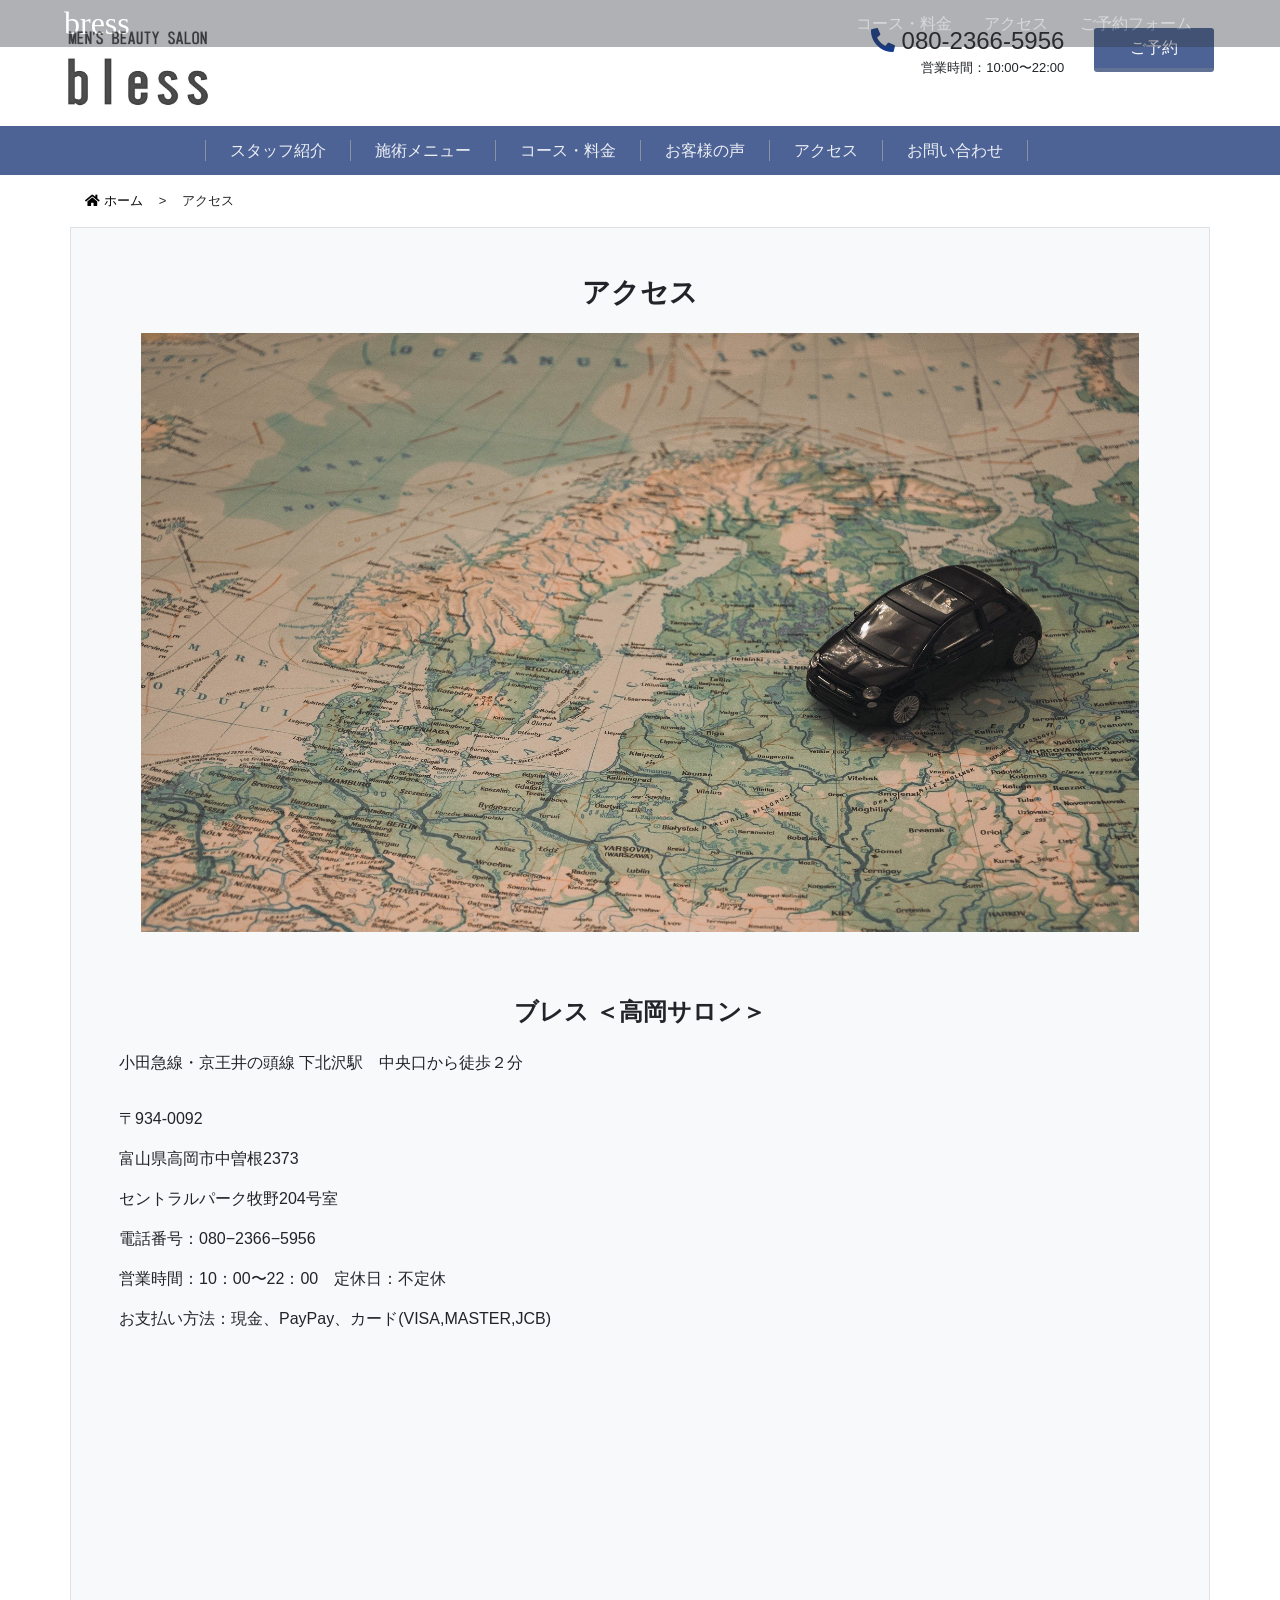
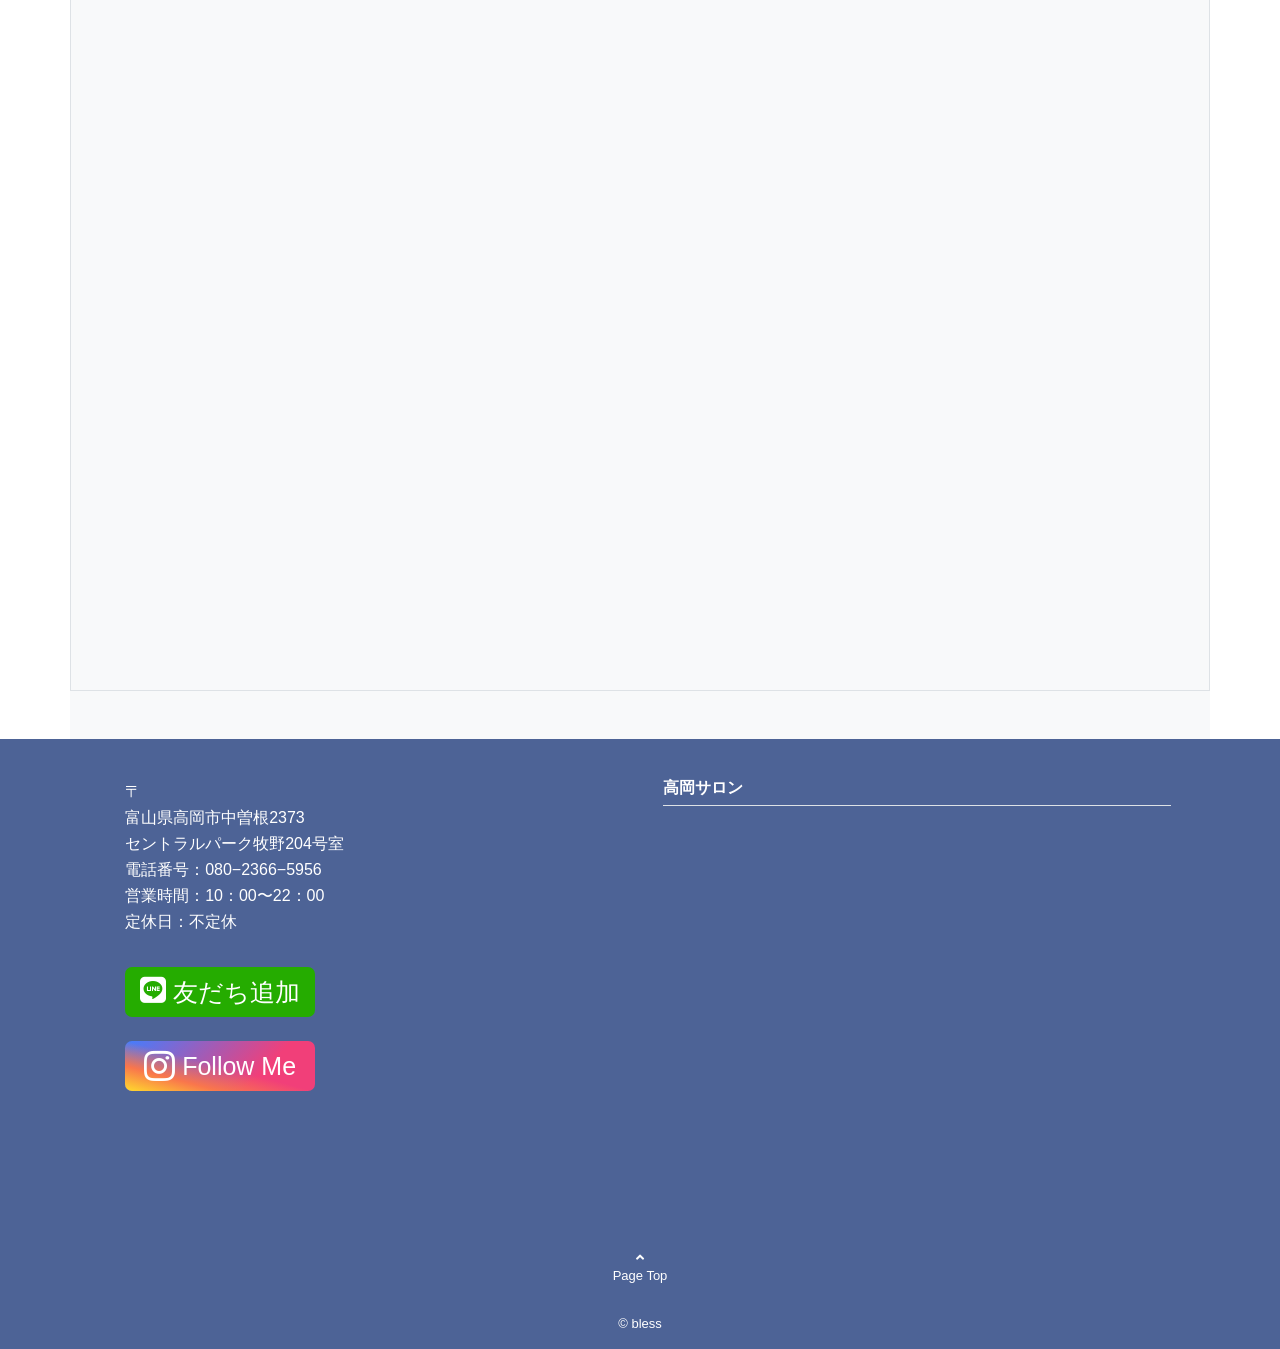
<file: access.html>
<!DOCTYPE html>
<html lang="ja">
<head>
  <meta charset="utf-8">
  <title>メンズ脱毛 - bless(ブレス)</title>
  <link rel="stylesheet" href="https://use.fontawesome.com/releases/v5.1.0/css/all.css" integrity="sha384-lKuwvrZot6UHsBSfcMvOkWwlCMgc0TaWr+30HWe3a4ltaBwTZhyTEggF5tJv8tbt" crossorigin="anonymous">
  <meta name="viewport" content="width=device-width, initial-scale=1, shrink-to-fit=no">
  <link rel="stylesheet" href="index.css">
  <link rel="stylesheet" href="css/bootstrap.min.css">
  <link rel="stylesheet" href="index2.css">
</head>
<body>
<!-- wrap -->
<div id="wrap">

<!-- scroll navbar -->
<div class="navber" id="page-top">
  <nav class="navbar navbar-expand-sm navbar-dark bg-dark my-3-3 mb-3">
    <button class="navbar-toggler menu-btn js__btn" type="button" data-toggle="collapse" data-target="#navbarNav4" aria-controls="navbarNav4" aria-expanded="false" aria-label="Toggle navigation">
        <span class="navbar-toggler-icon"></span>
    </button>
    <!-- bless　ホームボタン -->
    <a style="font-size: xx-large;font-family: cursive;" class="navbar-brand pl-5" href="index.html">bress</a>
    <!-- 選択画面 -->
    <div class="collapse navbar-collapse justify-content-end">
        <ul class="navbar-nav mr-5">
            <li class="nav-item pr-3">
                <a class="nav-link" href="course.html">コース・料金</a>
            </li>
            <li class="nav-item pr-3">
                <a class="nav-link" href="access.html">アクセス</a>
            </li>
            <li class="nav-item pr-3">
                <a class="nav-link" href="reserve.html">ご予約フォーム</a>
            </li>
        </ul>
    </div>
</nav>
</div>

<div class="header pt-4">
  <div class="container-filud">
    <div class="row pl-3">
      <div class="list-header"></div>
      <div class="col-lg-3 col head-icon-list" style="line-height:0.7em;">
        <a href="index.html" class="text-center">
          <img class="img-fluid top-img mx-5" src="bless1.png" alt="">
      </a>
      </div>

      <div class="col text-right py-1 list-header" style="line-height: 0em;">
        <p class="" style="font-size:150%;"><i class="fa fa-phone reverse" style="color: rgb(21, 59, 141);"></i> 080-2366-5956</p>
        <p class="" style="font-size: small;">営業時間：10:00〜22:00</p>
      </div>
      <div class="col-1 py-1 list-header">
        <a href="reserve.html" class="btn-square">ご予約</a>
      </div>
      <div class="col-1 list-header"></div>

      <div class="col icon text-right" style="color:  black;">

        <a href="tel:08023665956" class="tel"><i class="fa fa-phone-square px-2" style="font-size:300%;"></i></a>
        <i class="fa fa-bars px-2 menu-btn js__btn" style="font-size:300%;"></i><!-- 開閉用ボタン -->
      </div>
      <div class="col-1 icon"></div>
    </div>
  </div>
</div>


<!-- モーダルメニュー -->
<div class="container-filud">
  <div class="row">
    <div class="col-6">

<nav class="menu modai-fixed" id="js__nav">
<ul>
    <li><a class="modal-menu" href="staff.html">スタッフ紹介</a></li>
    <li><a class="modal-menu" href="treatment.html">施術メニュー</a></li>
    <li><a class="modal-menu" href="course.html">コース・料金</a></li>
    <li><a class="modal-menu" href="customer.html">お客様の声</a></li>
    <li><a class="modal-menu" href="access.html">アクセス</a></li>
    <li><a class="modal-menu" href="infrom.html">お問い合わせ</a></li>
</ul>
<br><p class="modai-close" style="color: white;cursor: pointer;">CLOSE</p>
</nav>
  </div>
</div>
</div>




<!-- navbar -->
<div class="container-filud">
  <div class="row">
    <div class="col-12 list">
<nav class="navbar navbar-expand-sm navbar-light bg py-1" style="background-color: #4d6396;">
  <button class="navbar-toggler" type="button" data-toggle="collapse" data-target="#navbarNav4" aria-controls="navbarNav4" aria-expanded="false" aria-label="Toggle navigation">
      <span class="navbar-toggler-icon"></span>
  </button>

  <!-- 選択画面 -->
  <div class="collapse navbar-collapse justify-content-center">
      <ul class="navbar-nav mr-5 nav-border">


        <!-- ドロップダウンリスト -->
          <!-- <li class="nav-item　dropdown px-3">
            <a class="nav-link dropdown-toggle" href="#" id="navbarDropdown" role="button" data-toggle="dropdown" aria-haspopup="true" aria-expanded="false">ブレスについて</a>
          <div class="dropdown-menu" aria-labelledby="navbarDropdown">
            <a href="#" class="nav-link dropdown-toggle" id="navbarDropdown" role="button" aria-haspopup="true" aria-expanded="false">
            <a class="dropdown-item" href="#">スタッフ紹介</a>
          </div>-->

        </li>
        <li class="nav-item px-3">
            <a class="nav-link" href="staff.html">スタッフ紹介</a>
        </li>
            </li>
          <li class="nav-item px-3">
              <a class="nav-link" href="treatment.html">施術メニュー</a>
          </li>
          <li class="nav-item px-3">
              <a class="nav-link" href="course.html">コース・料金</a>
          </li>
          <li class="nav-item px-3">
            <a class="nav-link" href="customer.html">お客様の声</a>
        </li>
        <li class="nav-item px-3">
            <a class="nav-link" href="access.html">アクセス</a>
        </li>
        <li class="nav-item px-3">
          <a class="nav-link" href="infrom.html">お問い合わせ</a>
      </li>
      </ul>
  </div>
</nav>

</div>
</div>
</div>



<!-- カルーセル -->
<!-- <div id="carouselExampleControls" class="carousel slide carousel-fade carousel-text" data-ride="carousel" data-interval="3000" data-pause="hover"> 
  <div class="carousel-inner">
    <div class="carousel-item active">
      <img src="header.jpg" class="d-block w-100" height="500"　alt="">
    </div>
    <div class="carousel-item">
      <img src="img-eye-skincare.jpg" class="d-block w-100" height="500"　alt="">
    </div>
    <div class="carousel-item">
      <img src="img-eye-lymp.jpg" class="d-block w-100" height="500" alt="">
    </div>
  </div>
  <a class="carousel-control-prev" href="#carouselExampleControls" role="button" data-slide="prev">
    <span class="carousel-control-prev-icon" aria-hidden="true"></span>
    <span class="sr-only">Previous</span>
  </a>
  <a class="carousel-control-next" href="#carouselExampleControls" role="button" data-slide="next">
    <span class="carousel-control-next-icon" aria-hidden="true"></span>
    <span class="sr-only">Next</span>
  </a>
</div>-->


  <!-- loop autoplay muted -->




<!-- ホーム＞ -->
<div class="container">
  <div class="row">
    <div class="col-12 d-flex pt-3" style="font-size: small;">
      <a href="index.html"><i class="fa fa-home"></i> ホーム</a><p class="pl-3">></p><p class="pl-3">アクセス</p>
    </div>
  </div>
</div>




<!-- アクセスフォーム -->
<div class="container pb-5 bg-light">
    <div class="row border">
      <div class="col-12">
  
      </div>
  <div class="col-12 pt-5 pb-3">
    <h3 class="text-center yugo">アクセス</h3>
  </div>
  
  <div class="col-12 text-center">
    <img class="img" width="90%" height="90%" src="holidays-1283014_1920.jpg">
  </div>
  
  <div class="col-12 text-center">
      <h4 class="yugo">ブレス ＜高岡サロン＞</h4>
  </div>

  <div class="col-12 pl-5 py-3">
      <p>小田急線・京王井の頭線 下北沢駅　中央口から徒歩２分</p>
  </div>
  <div class="col-12 pl-5">
    <p>〒934-0092</p>
    <p>富山県高岡市中曽根2373</p>
    <p>セントラルパーク牧野204号室</p>
    <p>電話番号：080−2366−5956</p>
    <p>営業時間：10：00〜22：00　定休日：不定休</p>
    <p>お支払い方法：現金、PayPay、カード(VISA,MASTER,JCB)</p>
  </div>
  

        <!-- google map -->
        <div class="col-lg col-md-10 google-map my-5">
            <div class="embed-responsive embed-responsive-4by3 h-lg-75 mt-3">
                <iframe src="https://www.google.com/maps/embed?pb=!1m18!1m12!1m3!1d3196.0306579892376!2d137.0755331147282!3d36.76983197710927!2m3!1f0!2f0!3f0!3m2!1i1024!2i768!4f13.1!3m3!1m2!1s0x5ff79d538ed88915%3A0x724ea4890c41c5b6!2z44K744Oz44OI44Op44Or44OR44O844Kv54mn6YeO!5e0!3m2!1sja!2sjp!4v1610475948644!5m2!1sja!2sjp" width="600" height="450" frameborder="0" style="border:0;" allowfullscreen="" aria-hidden="false" tabindex="0"></iframe>

            </div>
        </div>
  </div>




  </div>




<!-- footer -->
<div class="container-filud h-100" style="background-color: #4d6396;color: white;color: white;">
  <div class="row pt-5">
    <div class="col-1 hidden-md"></div>
    <div class="col-lg col-md-11 ml-3" style="line-height: 10px;">
      <p>〒</p>
      <p>富山県高岡市中曽根2373</p>
      <p>セントラルパーク牧野204号室</p>
      <p>電話番号：080−2366−5956</p>
      <p>営業時間：10：00〜22：00</p>
      <p>定休日：不定休</p>

      <!-- Line insta -->
      <a href="https://line.me/ti/p/muXA9NWz7R" class="btn-social-long-line my-4">
        <i class="fab fa-line"></i> <span>友だち追加</span>
      </a>

      <br><a href="https://www.instagram.com/=badge" class="btn-social-long-insta">
        <i class="fab fa-instagram"></i> <span>Follow Me</span>
      </a>

    </div>
    <!-- google map -->
    <div class="col-lg col-md-10 google-map">
      <div class="border-bottom"><p style="font-weight: bold;line-height: 10%;">高岡サロン</p></div>
      <div class="embed-responsive embed-responsive-4by3 h-lg-75 mt-3">
        <iframe src="https://www.google.com/maps/embed?pb=!1m18!1m12!1m3!1d3196.0306579892376!2d137.0755331147282!3d36.76983197710927!2m3!1f0!2f0!3f0!3m2!1i1024!2i768!4f13.1!3m3!1m2!1s0x5ff79d538ed88915%3A0x724ea4890c41c5b6!2z44K744Oz44OI44Op44Or44OR44O844Kv54mn6YeO!5e0!3m2!1sja!2sjp!4v1610475948644!5m2!1sja!2sjp" width="600" height="450" frameborder="0" style="border:0;" allowfullscreen="" aria-hidden="false" tabindex="0"></iframe>

        <!-- ここに iframe 要素を挿入 -->
      </div>

    </div>
    <div class="col-1"></div>
  </div>

  <div class="row">
    <div class="col text-center pt-5" style="font-size: small;line-height: 100%;">
      <a href="#" style="color: white;">
      <i class="fas fa-angle-up" style="vertical-align:super;"></i>
      <p>Page Top</p>
    </a>
    </div>
  </div>

  <div class="row">
    <div class="col text-center mt-3" style="font-size: small;">
      <a href="index.html" style="color: white;">
      <p>© bless</p>
      </a>
    </div>
  </div>

</div>

<!-- wrap -->
</div>

<script type="text/javascript" src="js/jquery-3.5.1.min.js"></script>
<script type="text/javascript" src="js/bootstrap.bundle.min.js"></script>
<script type="text/javascript" src="index.js"></script>

</body>
</html>
</file>
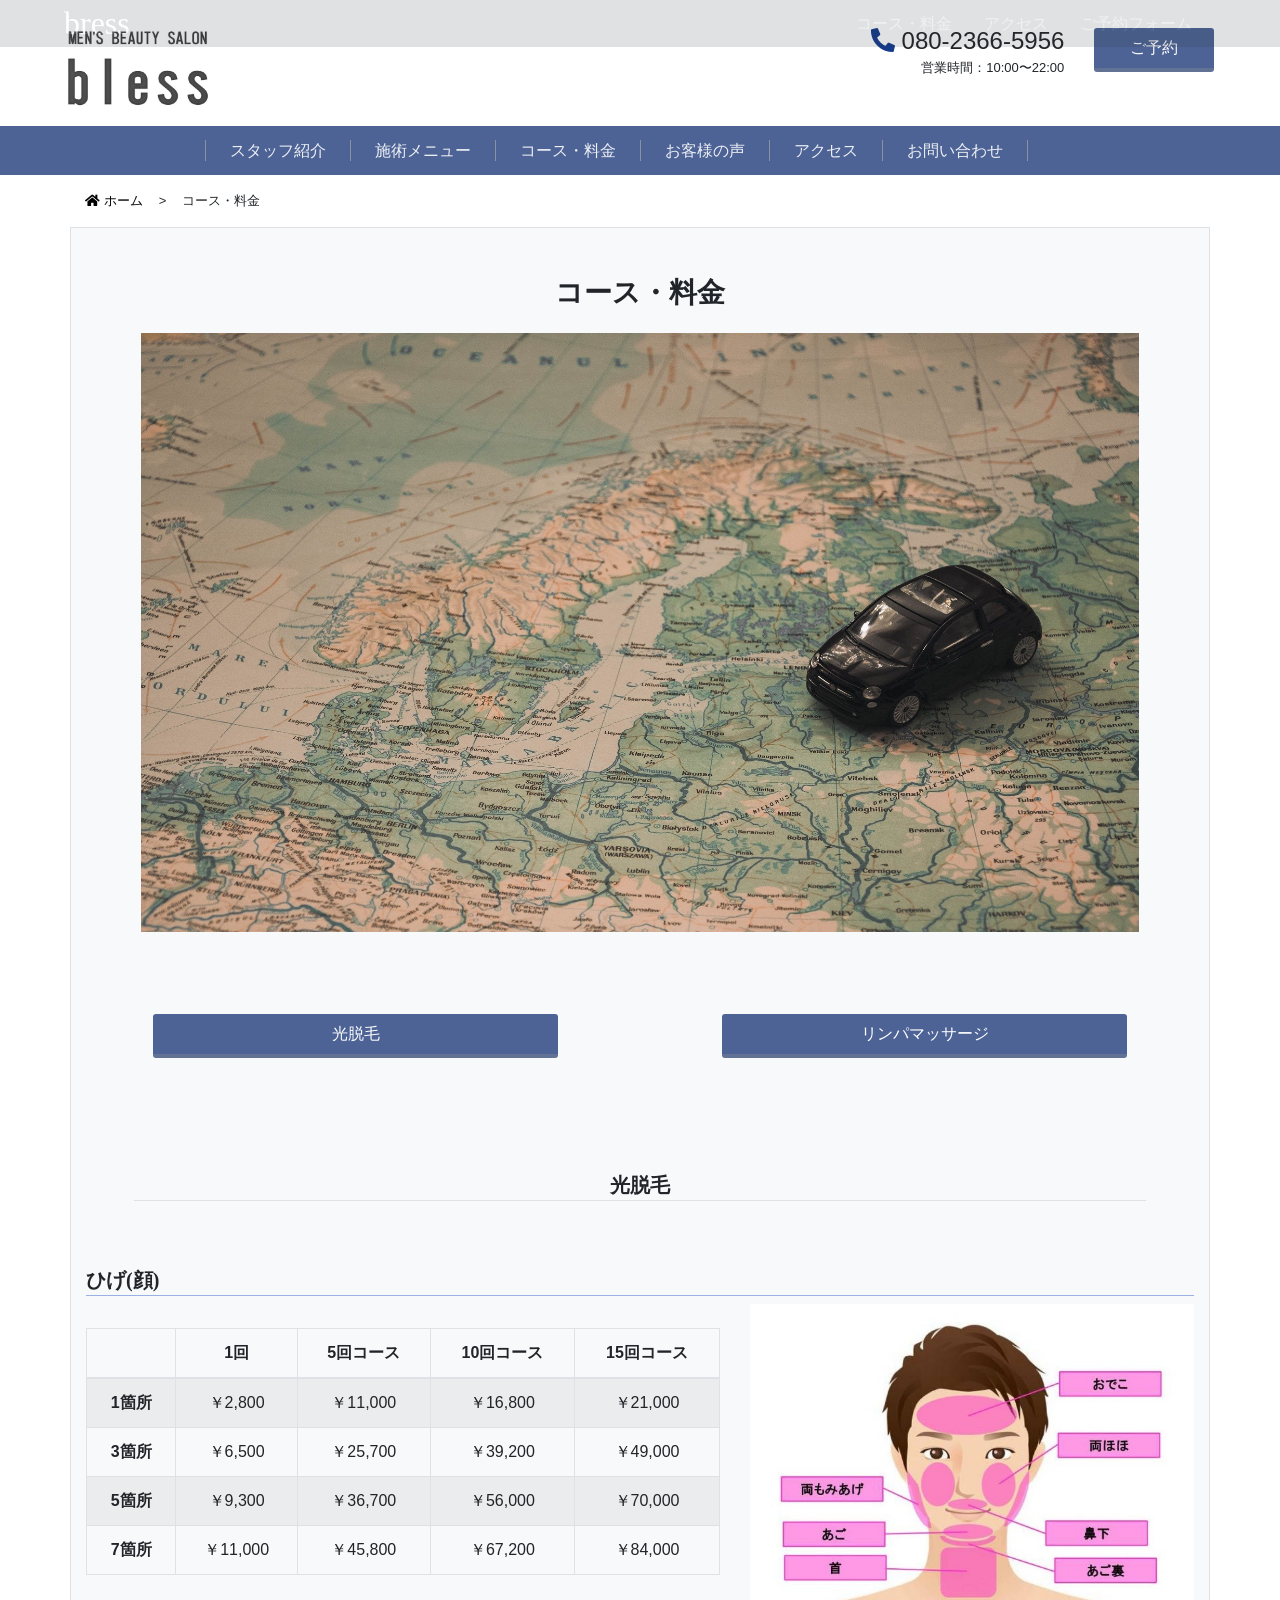
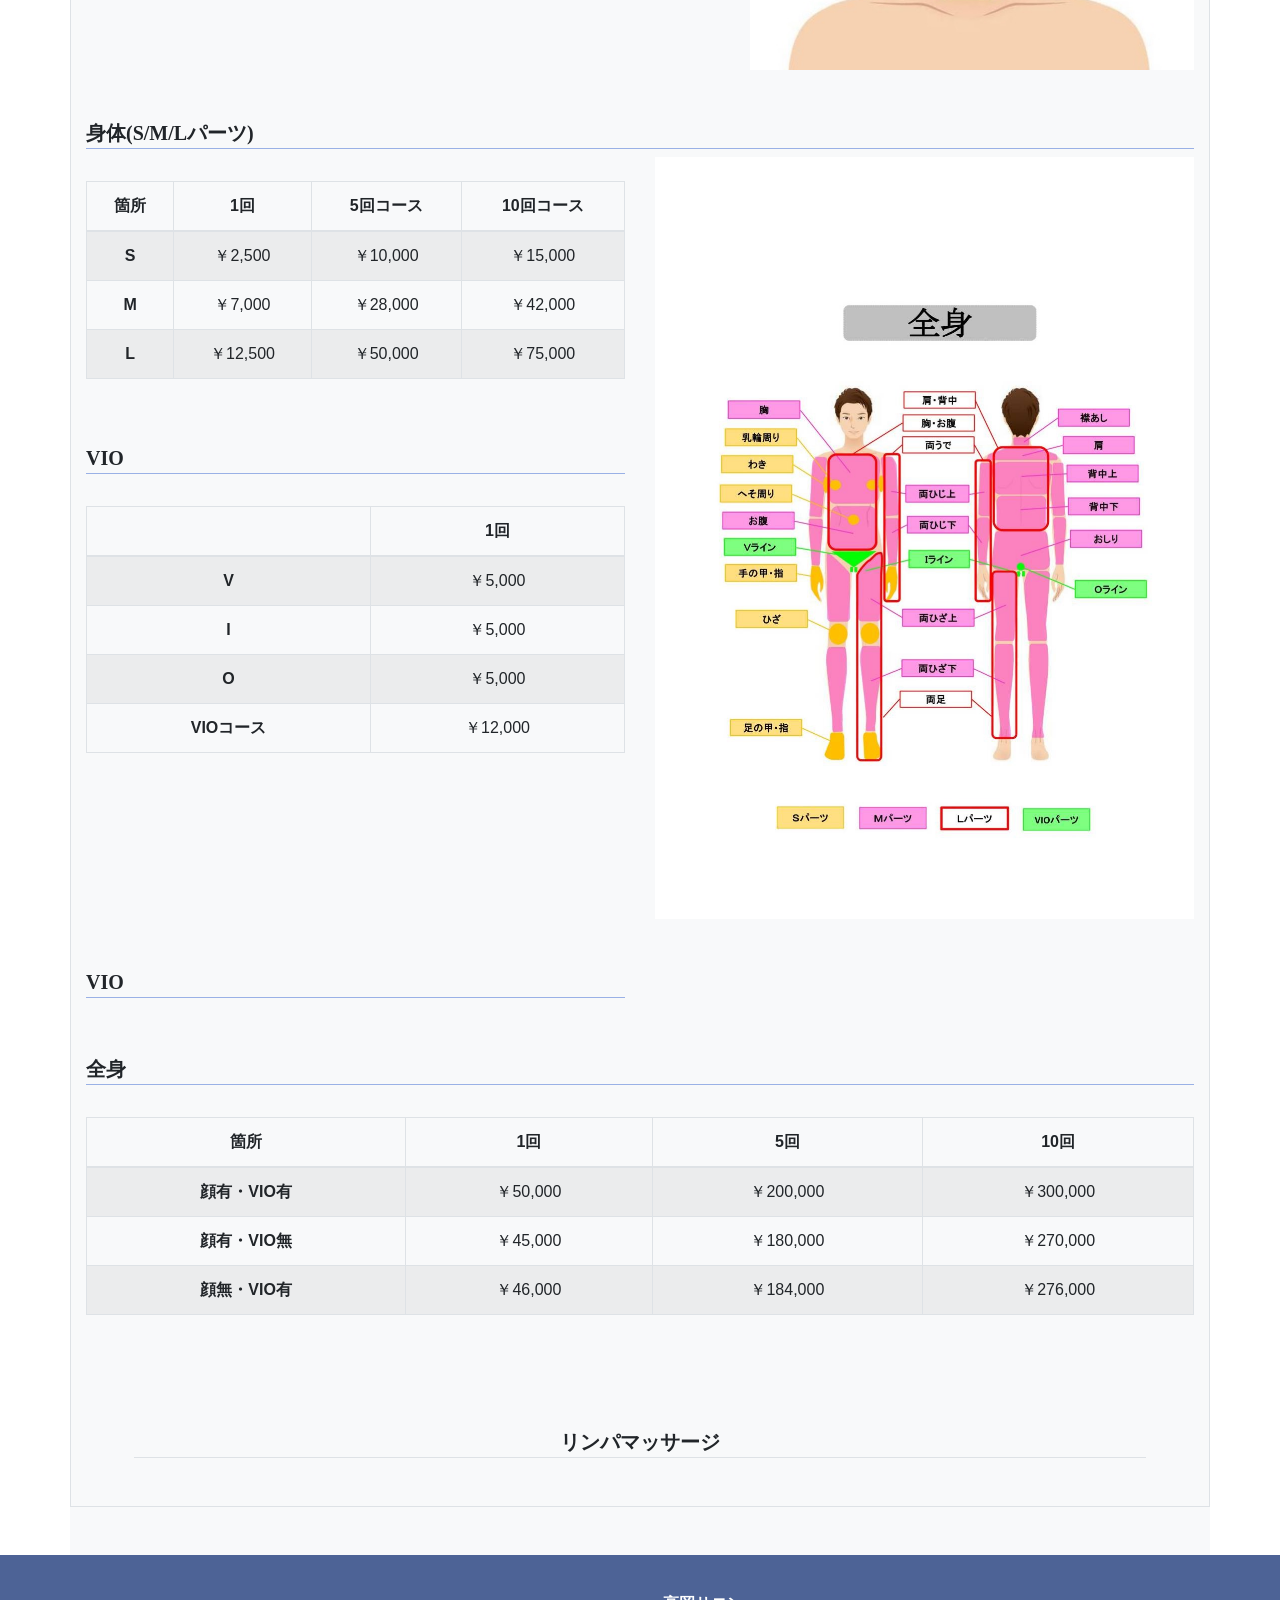
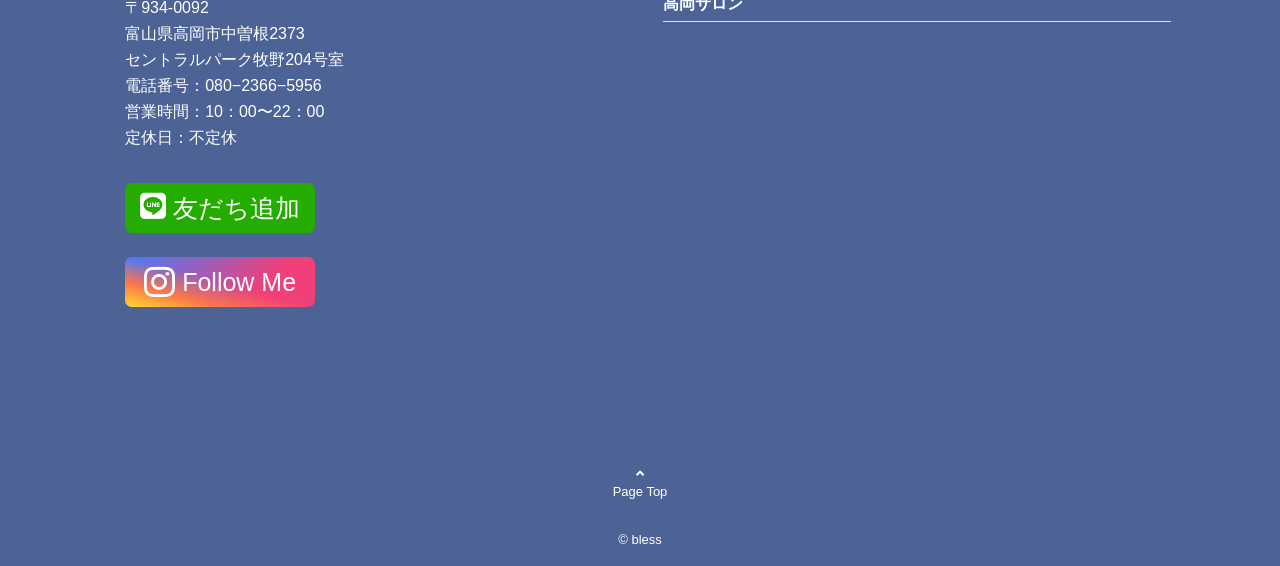
<file: course.html>
<!DOCTYPE html>
<html lang="ja">
<head>
  <meta charset="utf-8">
  <title>メンズ脱毛 - bless(ブレス)</title>
  <link rel="stylesheet" href="https://use.fontawesome.com/releases/v5.1.0/css/all.css" integrity="sha384-lKuwvrZot6UHsBSfcMvOkWwlCMgc0TaWr+30HWe3a4ltaBwTZhyTEggF5tJv8tbt" crossorigin="anonymous">
  <meta name="viewport" content="width=device-width, initial-scale=1, shrink-to-fit=no">
  <link rel="stylesheet" href="index.css">
  <link rel="stylesheet" href="css/bootstrap.min.css">
  <link rel="stylesheet" href="index2.css">
</head>
<body>
<!-- wrap -->
<div id="wrap">

<!-- scroll navbar -->
<div class="navber" id="page-top">
  <nav class="navbar navbar-expand-sm navbar-dark bg-dark my-3-3 mb-3">
    <button class="navbar-toggler menu-btn js__btn" type="button" data-toggle="collapse" data-target="#navbarNav4" aria-controls="navbarNav4" aria-expanded="false" aria-label="Toggle navigation">
        <span class="navbar-toggler-icon"></span>
    </button>
    <!-- bless　ホームボタン -->
    <a style="font-size: xx-large;font-family: cursive;" class="navbar-brand pl-5" href="index.html">bress</a>
    <!-- 選択画面 -->
    <div class="collapse navbar-collapse justify-content-end">
        <ul class="navbar-nav mr-5">
            <li class="nav-item pr-3">
                <a class="nav-link" href="course.html">コース・料金</a>
            </li>
            <li class="nav-item pr-3">
                <a class="nav-link" href="access.html">アクセス</a>
            </li>
            <li class="nav-item pr-3">
                <a class="nav-link" href="reserve.html">ご予約フォーム</a>
            </li>
        </ul>
    </div>
</nav>
</div>

<div class="header pt-4">
  <div class="container-filud">
    <div class="row pl-3">
      <div class="list-header"></div>
      <div class="col-lg-3 col head-icon-list" style="line-height:0.7em;">
        <a href="index.html" class="text-center">
          <img class="img-fluid top-img mx-5" src="bless1.png" alt="">
      </a>
      </div>

      <div class="col text-right py-1 list-header" style="line-height: 0em;">
        <p class="" style="font-size:150%;"><i class="fa fa-phone reverse" style="color: rgb(21, 59, 141);"></i> 080-2366-5956</p>
        <p class="" style="font-size: small;">営業時間：10:00〜22:00</p>
      </div>
      <div class="col-1 py-1 list-header">
        <a href="reserve.html" class="btn-square">ご予約</a>
      </div>
      <div class="col-1 list-header"></div>

      <div class="col icon text-right" style="color:  black;">

        <a href="tel:08023665956" class="tel"><i class="fa fa-phone-square px-2" style="font-size:300%;"></i></a>
        <i class="fa fa-bars px-2 menu-btn js__btn" style="font-size:300%;"></i><!-- 開閉用ボタン -->
      </div>
      <div class="col-1 icon"></div>
    </div>
  </div>
</div>


<!-- モーダルメニュー -->
<div class="container-filud">
  <div class="row">
    <div class="col-6">

<nav class="menu modai-fixed" id="js__nav">
<ul>
    <li><a class="modal-menu" href="staff.html">スタッフ紹介</a></li>
    <li><a class="modal-menu" href="treatment.html">施術メニュー</a></li>
    <li><a class="modal-menu" href="course.html">コース・料金</a></li>
    <li><a class="modal-menu" href="customer.html">お客様の声</a></li>
    <li><a class="modal-menu" href="access.html">アクセス</a></li>
    <li><a class="modal-menu" href="infrom.html">お問い合わせ</a></li>
</ul>
<br><p class="modai-close" style="color: white;cursor: pointer;">CLOSE</p>
</nav>
  </div>
</div>
</div>




<!-- navbar -->
<div class="container-filud">
  <div class="row">
    <div class="col-12 list">
<nav class="navbar navbar-expand-sm navbar-light bg py-1" style="background-color: #4d6396;">
  <button class="navbar-toggler" type="button" data-toggle="collapse" data-target="#navbarNav4" aria-controls="navbarNav4" aria-expanded="false" aria-label="Toggle navigation">
      <span class="navbar-toggler-icon"></span>
  </button>

  <!-- 選択画面 -->
  <div class="collapse navbar-collapse justify-content-center">
      <ul class="navbar-nav mr-5 nav-border">


        <!-- ドロップダウンリスト -->
          <!-- <li class="nav-item　dropdown px-3">
            <a class="nav-link dropdown-toggle" href="#" id="navbarDropdown" role="button" data-toggle="dropdown" aria-haspopup="true" aria-expanded="false">ブレスについて</a>
          <div class="dropdown-menu" aria-labelledby="navbarDropdown">
            <a href="#" class="nav-link dropdown-toggle" id="navbarDropdown" role="button" aria-haspopup="true" aria-expanded="false">
            <a class="dropdown-item" href="#">スタッフ紹介</a>
          </div>-->

        </li>
        <li class="nav-item px-3">
            <a class="nav-link" href="staff.html">スタッフ紹介</a>
        </li>
            </li>
          <li class="nav-item px-3">
              <a class="nav-link" href="treatment.html">施術メニュー</a>
          </li>
          <li class="nav-item px-3">
              <a class="nav-link" href="course.html">コース・料金</a>
          </li>
          <li class="nav-item px-3">
            <a class="nav-link" href="customer.html">お客様の声</a>
        </li>
        <li class="nav-item px-3">
            <a class="nav-link" href="access.html">アクセス</a>
        </li>
        <li class="nav-item px-3">
          <a class="nav-link" href="infrom.html">お問い合わせ</a>
      </li>
      </ul>
  </div>
</nav>

</div>
</div>
</div>



<!-- カルーセル -->
<!-- <div id="carouselExampleControls" class="carousel slide carousel-fade carousel-text" data-ride="carousel" data-interval="3000" data-pause="hover"> 
  <div class="carousel-inner">
    <div class="carousel-item active">
      <img src="header.jpg" class="d-block w-100" height="500"　alt="">
    </div>
    <div class="carousel-item">
      <img src="img-eye-skincare.jpg" class="d-block w-100" height="500"　alt="">
    </div>
    <div class="carousel-item">
      <img src="img-eye-lymp.jpg" class="d-block w-100" height="500" alt="">
    </div>
  </div>
  <a class="carousel-control-prev" href="#carouselExampleControls" role="button" data-slide="prev">
    <span class="carousel-control-prev-icon" aria-hidden="true"></span>
    <span class="sr-only">Previous</span>
  </a>
  <a class="carousel-control-next" href="#carouselExampleControls" role="button" data-slide="next">
    <span class="carousel-control-next-icon" aria-hidden="true"></span>
    <span class="sr-only">Next</span>
  </a>
</div>-->


  <!-- loop autoplay muted -->





<!-- ホーム＞ -->
<div class="container">
  <div class="row">
    <div class="col-12 d-flex pt-3" style="font-size: small;">
      <a href="index.html"><i class="fa fa-home"></i> ホーム</a><p class="pl-3">></p><p class="pl-3">コース・料金</p>
    </div>
  </div>
</div>




<!-- コース・料金フォーム -->
<div class="container pb-5 bg-light">
  <div class="row border">

    <div class="col-12 pt-5 pb-3">
      <h3 class="text-center yugo">コース・料金</h3>
    </div>

    <div class="col-12 text-center">
      <img class="img" width="90%" height="90%" src="holidays-1283014_1920.jpg">
    </div>

    <div class="col-md-6 col-sm-12 text-center my-3">
      <a href="#datumou-course" class="btn-square w-75">光脱毛</a>
    </div>

    <div class="col-md col-sm-12 text-center my-3">
      <a href="#lymp-course" class="btn-square w-75">リンパマッサージ</a>
    </div>

    <div class="col-12 text-center pt-5 mt-5" id="datumou-course">
      <h5 class="yugo line-height border-bottom mx-5 mb-5">光脱毛</h5>
    </div>

    <div class="col-12 pt-3">
      <h5 class="yugo line-height" style="border-bottom:solid 1px;border-color: #9ab1e6 ;">ひげ(顔)</h5>
    </div>


    <div class="col-12 col-lg-7 text-center table-responsive">　<!-- table-responsive tableを横スクロールさせる -->
      <table class="table table-bordered table-striped table-condensed">
        <thead>
            <tr>
                <th></th>
                <th>1回</th>
                <th>5回コース</th>
                <th>10回コース</th>
                <th>15回コース</th>
            </tr>
        </thead>
        <tbody>
            <tr>
                <th>1箇所</th>
                <td>￥2,800</td>
                <td>￥11,000</td>
                <td>￥16,800</td>
                <td>￥21,000</td>
            </tr>
            <tr>
              <th>3箇所</th>
              <td>￥6,500</td>
              <td>￥25,700</td>
              <td>￥39,200</td>
              <td>￥49,000</td>
            </tr>
            <tr>
              <th>5箇所</th>
              <td>￥9,300</td>
              <td>￥36,700</td>
              <td>￥56,000</td>
              <td>￥70,000</td>
          </tr>
          <tr>
            <th>7箇所</th>
            <td>￥11,000</td>
            <td>￥45,800</td>
            <td>￥67,200</td>
            <td>￥84,000</td>
          </tr>
        </tbody>
    </table>
    </div>
    
    <div class="col-lg-5">
      <img class="img-fluid d-block mx-auto hige_img" src="hige.jpg" alt="">
    </div>


    <!-- 全身写真イメージ　PCサイズ用 -->
    <div class="col-12 pt-5">
      <h5 class="yugo line-height" style="border-bottom:solid 1px;border-color: #9ab1e6 ;">身体(S/M/Lパーツ)</h5>
    </div>


    <div class="col-lg-6 col-12 text-center table-responsive">　<!-- table-responsive tableを横スクロールさせる -->
      <table class="table table-bordered table-striped table-condensed">
        <thead>
            <tr>
                <th>箇所</th>
                <th>1回</th>
                <th>5回コース</th>
                <th>10回コース</th>
            </tr>
        </thead>
        <tbody>
            <tr>
                <th>S</th>
                <td>￥2,500</td>
                <td>￥10,000</td>
                <td>￥15,000</td>
            </tr>
            <tr>
              <th>M</th>
              <td>￥7,000</td>
              <td>￥28,000</td>
              <td>￥42,000</td>
            </tr>
            <tr>
              <th>L</th>
              <td>￥12,500</td>
              <td>￥50,000</td>
              <td>￥75,000</td>
          </tr>
        </tbody>
    </table>



    <div class="text-left pt-5 all-img">
      <h5 class="yugo line-height" style="border-bottom:solid 1px;border-color: #9ab1e6 ;">VIO</h5>
    </div>


    <div class="text-center all-img">　<!-- table-responsive tableを横スクロールさせる -->
      <table class="table table-bordered table-striped table-condensed">
        <thead>
            <tr>
                <th></th>
                <th>1回</th>
            </tr>
        </thead>
        <tbody>
            <tr>
                <th>V</th>
                <td>￥5,000</td>
            </tr>
            <tr>
              <th>I</th>
              <td>￥5,000</td>
            </tr>
            <tr>
              <th>O</th>
              <td>￥5,000</td>
          </tr>
          <tr>
            <th>VIOコース</th>
            <td>￥12,000</td>
        </tr>
        </tbody>
    </table>
    </div>
  </div>

    <div class="col-lg-6 all-img">
      <img class="img-fluid text-center" src="all.jpg" width="100%" alt="">
    </div>




    <div class="col-12 col-lg-6 pt-5 vio-img table-responsive">
      <h5 class="yugo line-height" style="border-bottom:solid 1px;border-color: #9ab1e6 ;">VIO</h5>
    </div>


    <div class="col-sm-5 col-md-7 col-12 vio-img text-center">　<!-- table-responsive tableを横スクロールさせる -->
      <table class="table table-bordered table-striped table-condensed">
        <thead>
            <tr>
                <th></th>
                <th>1回</th>
            </tr>
        </thead>
        <tbody>
            <tr>
                <th>V</th>
                <td>￥5,000</td>
            </tr>
            <tr>
              <th>I</th>
              <td>￥5,000</td>
            </tr>
            <tr>
              <th>O</th>
              <td>￥5,000</td>
          </tr>
          <tr>
            <th>VIOコース</th>
            <td>￥12,000</td>
        </tr>
        </tbody>
    </table>
    </div>

    <div class="col vio-img">
      <img class="img-fluid text-center" src="all.jpg" width="100%" alt="">
    </div>

<!-- ↑全身写真イメージ　PCサイズ用 -->



    <div class="col-12 pt-5">
      <h5 class="yugo line-height" style="border-bottom:solid 1px;border-color: #9ab1e6 ;">全身</h5>
    </div>

    <div class="col text-center table-responsive">　<!-- table-responsive tableを横スクロールさせる -->
      <table class="table table-bordered table-striped table-condensed">
        <thead>
            <tr>
                <th>箇所</th>
                <th>1回</th>
                <th>5回</th>
                <th>10回</th>
            </tr>
        </thead>
        <tbody>
            <tr>
                <th>顔有・VIO有</th>
                <td>￥50,000</td>
                <td>￥200,000</td>
                <td>￥300,000</td>
            </tr>
            <tr>
              <th>顔有・VIO無</th>
              <td>￥45,000</td>
              <td>￥180,000</td>
              <td>￥270,000</td>
            </tr>
            <tr>
              <th>顔無・VIO有</th>
              <td>￥46,000</td>
              <td>￥184,000</td>
              <td>￥276,000</td>
          </tr>
        </tbody>
    </table>
    </div>


    <div class="col-12 text-center pt-5 mt-5" id="lymp-course">
      <h5 class="yugo line-height border-bottom mx-5 mb-5">リンパマッサージ</h5>
    </div>








  </div>
</div>




<!-- footer -->
<div class="container-filud h-100" style="background-color: #4d6396;color: white;color: white;">
  <div class="row pt-5">
    <div class="col-1 hidden-md"></div>
    <div class="col-lg col-md-11 ml-3" style="line-height: 10px;">
      <p>〒934-0092</p>
      <p>富山県高岡市中曽根2373</p>
      <p>セントラルパーク牧野204号室</p>
      <p>電話番号：080−2366−5956</p>
      <p>営業時間：10：00〜22：00</p>
      <p>定休日：不定休</p>

      <!-- Line insta -->
      <a href="https://line.me/ti/p/muXA9NWz7R" class="btn-social-long-line my-4">
        <i class="fab fa-line"></i> <span>友だち追加</span>
      </a>

      <br><a href="https://www.instagram.com/bless_2020.11.17?ref=badge" class="btn-social-long-insta">
        <i class="fab fa-instagram"></i> <span>Follow Me</span>
      </a>

    </div>
    <!-- google map -->
    <div class="col-lg col-md-10 google-map">
      <div class="border-bottom"><p style="font-weight: bold;line-height: 10%;">高岡サロン</p></div>
      <div class="embed-responsive embed-responsive-4by3 h-lg-75 mt-3">
        <iframe src="https://www.google.com/maps/embed?pb=!1m18!1m12!1m3!1d3196.0306579892376!2d137.0755331147282!3d36.76983197710927!2m3!1f0!2f0!3f0!3m2!1i1024!2i768!4f13.1!3m3!1m2!1s0x5ff79d538ed88915%3A0x724ea4890c41c5b6!2z44K744Oz44OI44Op44Or44OR44O844Kv54mn6YeO!5e0!3m2!1sja!2sjp!4v1610475948644!5m2!1sja!2sjp" width="600" height="450" frameborder="0" style="border:0;" allowfullscreen="" aria-hidden="false" tabindex="0"></iframe>

        <!-- ここに iframe 要素を挿入 -->
      </div>

    </div>
    <div class="col-1"></div>
  </div>

  <div class="row">
    <div class="col text-center pt-5" style="font-size: small;line-height: 100%;">
      <a href="#" style="color: white;">
      <i class="fas fa-angle-up" style="vertical-align:super;"></i>
      <p>Page Top</p>
    </a>
    </div>
  </div>

  <div class="row">
    <div class="col text-center mt-3" style="font-size: small;">
      <a href="index.html" style="color: white;">
      <p>© bless</p>
      </a>
    </div>
  </div>

</div>

<!-- wrap -->
</div>

<script type="text/javascript" src="js/jquery-3.5.1.min.js"></script>
<script type="text/javascript" src="js/bootstrap.bundle.min.js"></script>
<script type="text/javascript" src="index.js"></script>

</body>
</html>
</file>
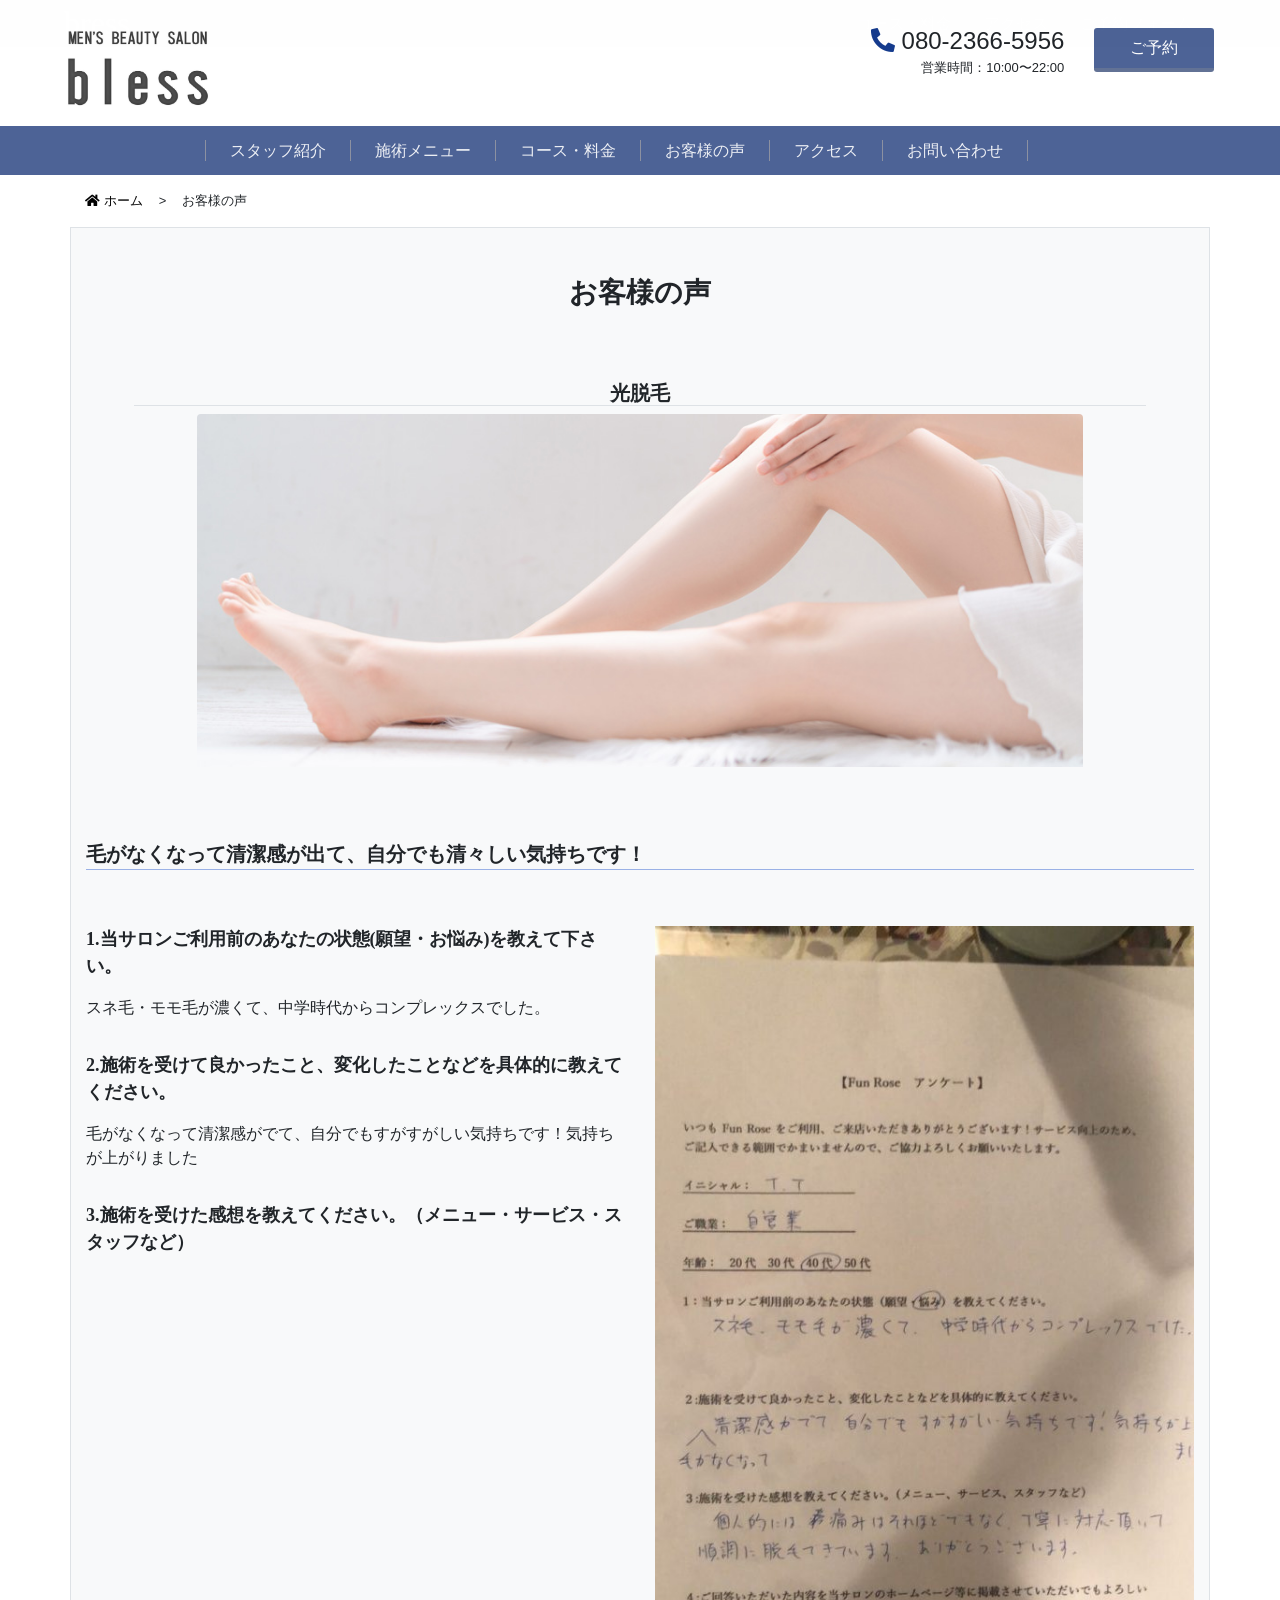
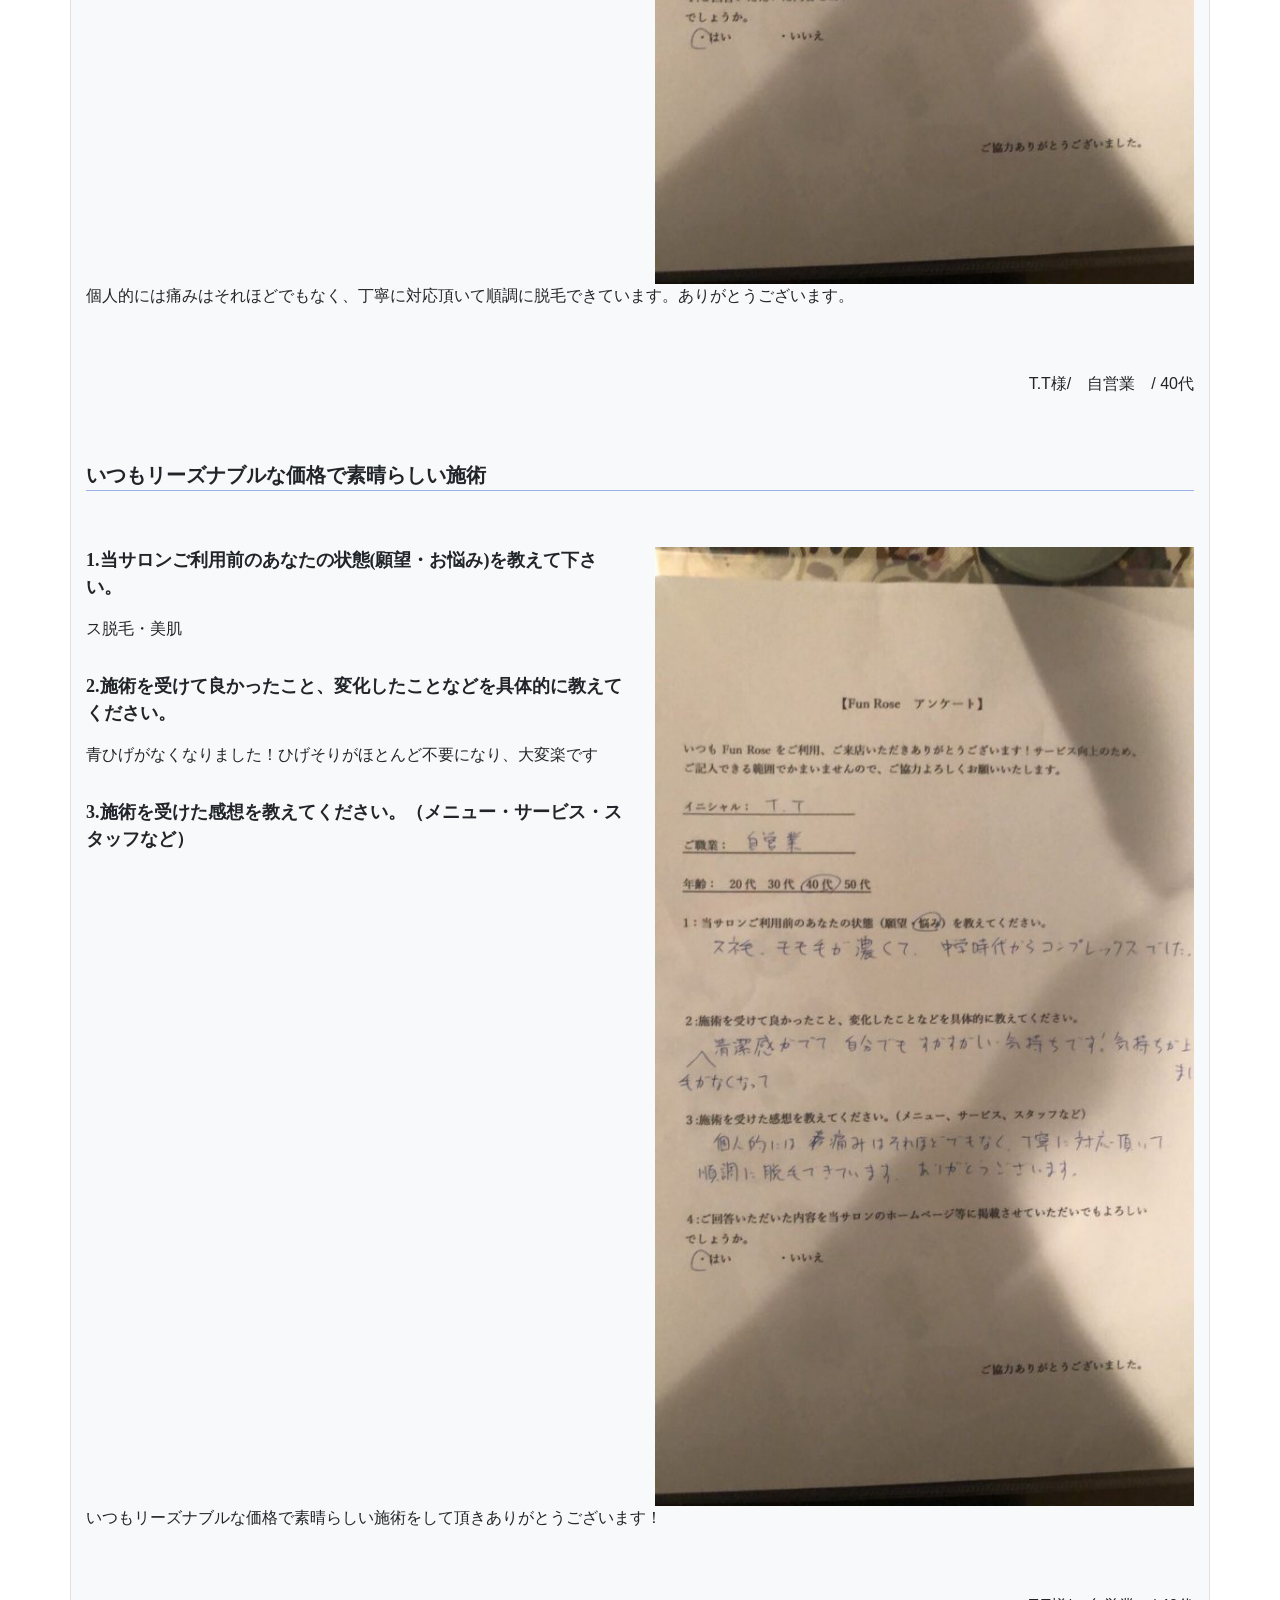
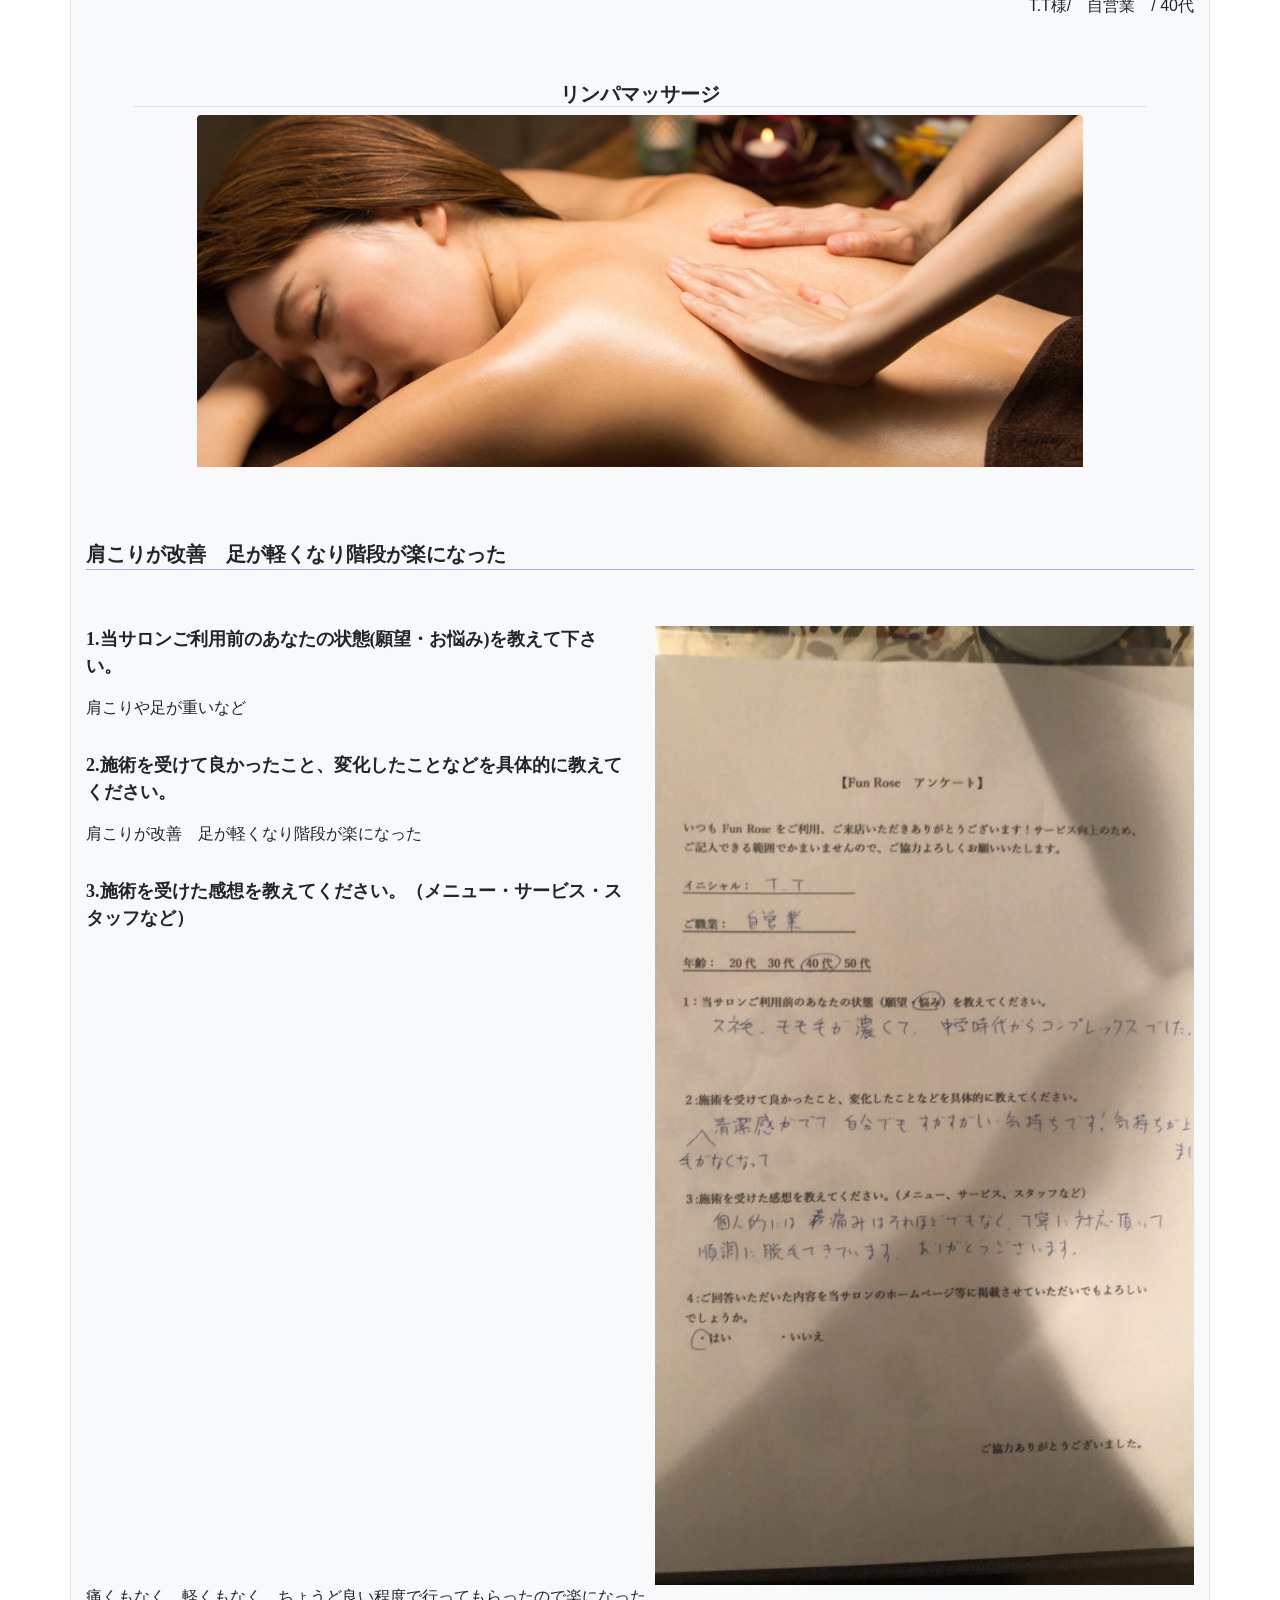
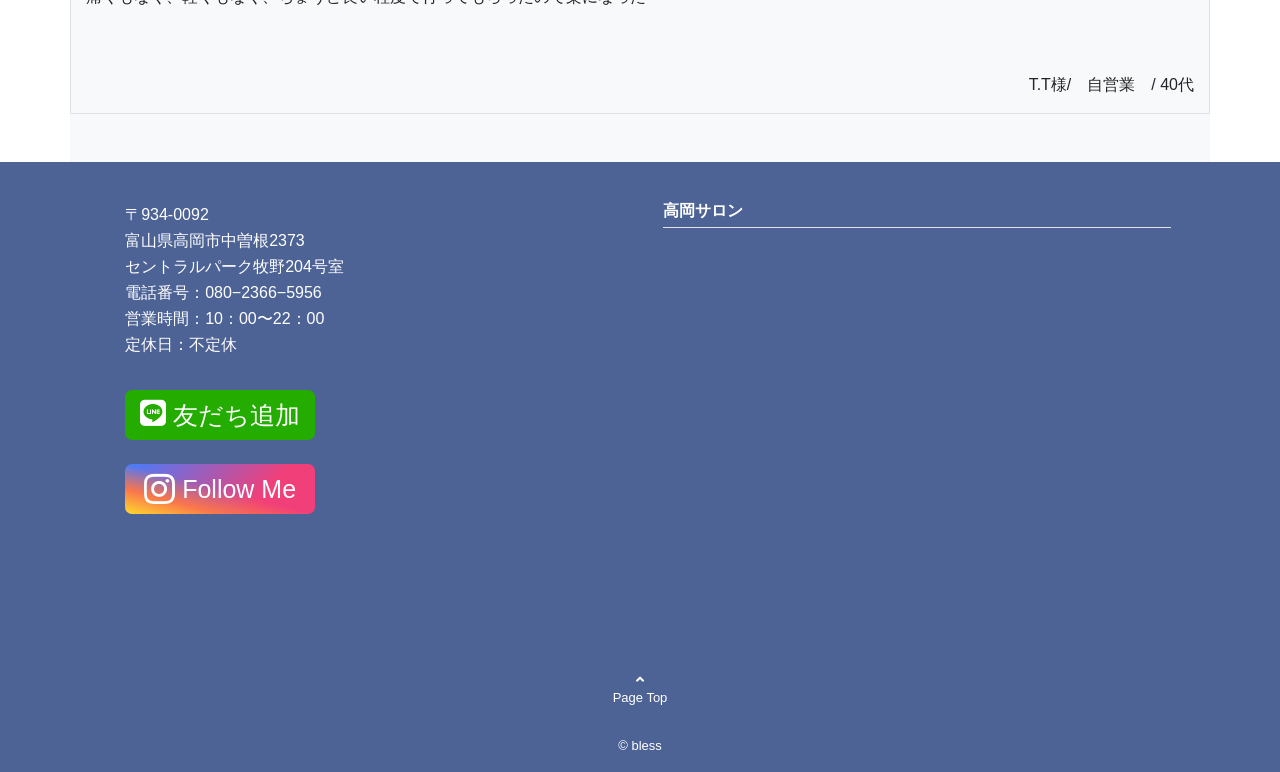
<file: customer.html>
<!DOCTYPE html>
<html lang="ja">
<head>
  <meta charset="utf-8">
  <title>メンズ脱毛 - bless(ブレス)</title>
  <link rel="stylesheet" href="https://use.fontawesome.com/releases/v5.1.0/css/all.css" integrity="sha384-lKuwvrZot6UHsBSfcMvOkWwlCMgc0TaWr+30HWe3a4ltaBwTZhyTEggF5tJv8tbt" crossorigin="anonymous">
  <meta name="viewport" content="width=device-width, initial-scale=1, shrink-to-fit=no">
  <link rel="stylesheet" href="index.css">
  <link rel="stylesheet" href="css/bootstrap.min.css">
  <link rel="stylesheet" href="index2.css">
</head>
<body>
<!-- wrap -->
<div id="wrap">

<!-- scroll navbar -->
<div class="navber" id="page-top">
  <nav class="navbar navbar-expand-sm navbar-dark bg-dark my-3-3 mb-3">
    <button class="navbar-toggler menu-btn js__btn" type="button" data-toggle="collapse" data-target="#navbarNav4" aria-controls="navbarNav4" aria-expanded="false" aria-label="Toggle navigation">
        <span class="navbar-toggler-icon"></span>
    </button>
    <!-- bless　ホームボタン -->
    <a style="font-size: xx-large;font-family: cursive;" class="navbar-brand pl-5" href="index.html">bress</a>
    <!-- 選択画面 -->
    <div class="collapse navbar-collapse justify-content-end">
        <ul class="navbar-nav mr-5">
            <li class="nav-item pr-3">
                <a class="nav-link" href="course.html">コース・料金</a>
            </li>
            <li class="nav-item pr-3">
                <a class="nav-link" href="access.html">アクセス</a>
            </li>
            <li class="nav-item pr-3">
                <a class="nav-link" href="reserve.html">ご予約フォーム</a>
            </li>
        </ul>
    </div>
</nav>
</div>

<div class="header pt-4">
  <div class="container-filud">
    <div class="row pl-3">
      <div class="list-header"></div>
      <div class="col-lg-3 col head-icon-list" style="line-height:0.7em;">
        <a href="index.html" class="text-center">
          <img class="img-fluid top-img mx-5" src="bless1.png" alt="">
      </a>
      </div>

      <div class="col text-right py-1 list-header" style="line-height: 0em;">
        <p class="" style="font-size:150%;"><i class="fa fa-phone reverse" style="color: rgb(21, 59, 141);"></i> 080-2366-5956</p>
        <p class="" style="font-size: small;">営業時間：10:00〜22:00</p>
      </div>
      <div class="col-1 py-1 list-header">
        <a href="reserve.html" class="btn-square">ご予約</a>
      </div>
      <div class="col-1 list-header"></div>

      <div class="col icon text-right" style="color:  black;">

        <a href="tel:08023665956" class="tel"><i class="fa fa-phone-square px-2" style="font-size:300%;"></i></a>
        <i class="fa fa-bars px-2 menu-btn js__btn" style="font-size:300%;"></i><!-- 開閉用ボタン -->
      </div>
      <div class="col-1 icon"></div>
    </div>
  </div>
</div>


<!-- モーダルメニュー -->
<div class="container-filud">
  <div class="row">
    <div class="col-6">

<nav class="menu modai-fixed" id="js__nav">
<ul>
    <li><a class="modal-menu" href="staff.html">スタッフ紹介</a></li>
    <li><a class="modal-menu" href="treatment.html">施術メニュー</a></li>
    <li><a class="modal-menu" href="course.html">コース・料金</a></li>
    <li><a class="modal-menu" href="customer.html">お客様の声</a></li>
    <li><a class="modal-menu" href="access.html">アクセス</a></li>
    <li><a class="modal-menu" href="infrom.html">お問い合わせ</a></li>
</ul>
<br><p class="modai-close" style="color: white;cursor: pointer;">CLOSE</p>
</nav>
  </div>
</div>
</div>



<!-- navbar -->
<div class="container-filud">
  <div class="row">
    <div class="col-12 list">
<nav class="navbar navbar-expand-sm navbar-light bg py-1" style="background-color: #4d6396;">
  <button class="navbar-toggler" type="button" data-toggle="collapse" data-target="#navbarNav4" aria-controls="navbarNav4" aria-expanded="false" aria-label="Toggle navigation">
      <span class="navbar-toggler-icon"></span>
  </button>

  <!-- 選択画面 -->
  <div class="collapse navbar-collapse justify-content-center">
      <ul class="navbar-nav mr-5 nav-border">


        <!-- ドロップダウンリスト -->
          <!-- <li class="nav-item　dropdown px-3">
            <a class="nav-link dropdown-toggle" href="#" id="navbarDropdown" role="button" data-toggle="dropdown" aria-haspopup="true" aria-expanded="false">ブレスについて</a>
          <div class="dropdown-menu" aria-labelledby="navbarDropdown">
            <a href="#" class="nav-link dropdown-toggle" id="navbarDropdown" role="button" aria-haspopup="true" aria-expanded="false">
            <a class="dropdown-item" href="#">スタッフ紹介</a>
          </div>-->

        </li>
        <li class="nav-item px-3">
            <a class="nav-link" href="staff.html">スタッフ紹介</a>
        </li>
            </li>
          <li class="nav-item px-3">
              <a class="nav-link" href="treatment.html">施術メニュー</a>
          </li>
          <li class="nav-item px-3">
              <a class="nav-link" href="course.html">コース・料金</a>
          </li>
          <li class="nav-item px-3">
            <a class="nav-link" href="customer.html">お客様の声</a>
        </li>
        <li class="nav-item px-3">
            <a class="nav-link" href="access.html">アクセス</a>
        </li>
        <li class="nav-item px-3">
          <a class="nav-link" href="infrom.html">お問い合わせ</a>
      </li>
      </ul>
  </div>
</nav>

</div>
</div>
</div>



<!-- カルーセル -->
<!-- <div id="carouselExampleControls" class="carousel slide carousel-fade carousel-text" data-ride="carousel" data-interval="3000" data-pause="hover"> 
  <div class="carousel-inner">
    <div class="carousel-item active">
      <img src="header.jpg" class="d-block w-100" height="500"　alt="">
    </div>
    <div class="carousel-item">
      <img src="img-eye-skincare.jpg" class="d-block w-100" height="500"　alt="">
    </div>
    <div class="carousel-item">
      <img src="img-eye-lymp.jpg" class="d-block w-100" height="500" alt="">
    </div>
  </div>
  <a class="carousel-control-prev" href="#carouselExampleControls" role="button" data-slide="prev">
    <span class="carousel-control-prev-icon" aria-hidden="true"></span>
    <span class="sr-only">Previous</span>
  </a>
  <a class="carousel-control-next" href="#carouselExampleControls" role="button" data-slide="next">
    <span class="carousel-control-next-icon" aria-hidden="true"></span>
    <span class="sr-only">Next</span>
  </a>
</div>-->


  <!-- loop autoplay muted -->




<!-- ホーム＞ -->
<div class="container">
  <div class="row">
    <div class="col-12 d-flex pt-3" style="font-size: small;">
      <a href="index.html"><i class="fa fa-home"></i> ホーム</a><p class="pl-3">></p><p class="pl-3">お客様の声</p>
    </div>
  </div>
</div>




<!-- 施術フォーム -->
<div class="container pb-5 bg-light">
    <div class="row border">
      <div class="col-12">
  
      </div>
  <div class="col-12 pt-5 pb-3">
    <h3 class="text-center yugo pb-5">お客様の声</h3>
  </div>
  
  <div class="col-12 text-center">

    <h5 class="border-bottom mx-5 yugo">光脱毛</h5>
    <img class="img rounded pb-3" width="80%" height="90%" src="hunrose-leg.jpg">
  </div>
  <!-- comment 光脱毛 -->
  <div class="col-12 pt-5">
    <h5 class="yugo line-height" style="border-bottom:solid 1px;border-color: #9ab1e6 ;">毛がなくなって清潔感が出て、自分でも清々しい気持ちです！</h5>
  </div>
  <div class="col-6">
    <p class="yugo pt-5" style="font-size: large;">1.当サロンご利用前のあなたの状態(願望・お悩み)を教えて下さい。</p>
    <p >スネ毛・モモ毛が濃くて、中学時代からコンプレックスでした。</p>
    <p class="yugo pt-3" style="font-size: large;">2.施術を受けて良かったこと、変化したことなどを具体的に教えてください。</p>
    <p >毛がなくなって清潔感がでて、自分でもすがすがしい気持ちです！気持ちが上がりました</p>
    <p class="yugo pt-3" style="font-size: large;">3.施術を受けた感想を教えてください。（メニュー・サービス・スタッフなど）</p>

  </div>


  <div class="col-6">
    <img class="img-fluid pt-5" src="kansou.jpg" alt="">
  </div>
  <div class="col">
  <p >個人的には痛みはそれほどでもなく、丁寧に対応頂いて順調に脱毛できています。ありがとうございます。</p>
  <p class="text-right pt-5">T.T様/　自営業　/ 40代</p>
  </div>

  <!-- comment2 -->
  <div class="col-12 pt-5">
    <h5 class="yugo line-height" style="border-bottom:solid 1px;border-color: #9ab1e6 ;">いつもリーズナブルな価格で素晴らしい施術</h5>
  </div>
  <div class="col-6">
    <p class="yugo pt-5" style="font-size: large;">1.当サロンご利用前のあなたの状態(願望・お悩み)を教えて下さい。</p>
    <p >ス脱毛・美肌</p>
    <p class="yugo pt-3" style="font-size: large;">2.施術を受けて良かったこと、変化したことなどを具体的に教えてください。</p>
    <p >青ひげがなくなりました！ひげそりがほとんど不要になり、大変楽です</p>
    <p class="yugo pt-3" style="font-size: large;">3.施術を受けた感想を教えてください。（メニュー・サービス・スタッフなど）</p>

  </div>


  <div class="col-6">
    <img class="img-fluid pt-5" src="kansou.jpg" alt="">
  </div>
  <div class="col">
  <p >いつもリーズナブルな価格で素晴らしい施術をして頂きありがとうございます！</p>
  <p class="text-right pt-5">T.T様/　自営業　/ 40代</p>
  </div>








<!-- リンパ -->
  <div class="col-12 pt-5 text-center">

    <h5 class="border-bottom mx-5 yugo">リンパマッサージ</h5>
    <img class="img rounded pb-3" width="80%" height="90%" src="img-eye-lymp.jpg">
  </div>
  <!-- comment リンパ -->
  <div class="col-12 pt-5">
    <h5 class="yugo line-height" style="border-bottom:solid 1px;border-color: #9ab1e6 ;">肩こりが改善　足が軽くなり階段が楽になった</h5>
  </div>
  <div class="col-6">
    <p class="yugo pt-5" style="font-size: large;">1.当サロンご利用前のあなたの状態(願望・お悩み)を教えて下さい。</p>
    <p >肩こりや足が重いなど</p>
    <p class="yugo pt-3" style="font-size: large;">2.施術を受けて良かったこと、変化したことなどを具体的に教えてください。</p>
    <p >肩こりが改善　足が軽くなり階段が楽になった</p>
    <p class="yugo pt-3" style="font-size: large;">3.施術を受けた感想を教えてください。（メニュー・サービス・スタッフなど）</p>

  </div>

  <div class="col-6">
    <img class="img-fluid pt-5" src="kansou.jpg" alt="">
  </div>
  <div class="col">
  <p >痛くもなく、軽くもなく、ちょうど良い程度で行ってもらったので楽になった</p>
  <p class="text-right pt-5">T.T様/　自営業　/ 40代</p>
  </div>

  <!-- comment2 -->

  </div>




  </div>




<!-- footer -->
<div class="container-filud h-100" style="background-color: #4d6396;color: white;color: white;">
  <div class="row pt-5">
    <div class="col-1 hidden-md"></div>
    <div class="col-lg col-md-11 ml-3" style="line-height: 10px;">
      <p>〒934-0092</p>
      <p>富山県高岡市中曽根2373</p>
      <p>セントラルパーク牧野204号室</p>
      <p>電話番号：080−2366−5956</p>
      <p>営業時間：10：00〜22：00</p>
      <p>定休日：不定休</p>

      <!-- Line insta -->
      <a href="https://line.me/ti/p/muXA9NWz7R" class="btn-social-long-line my-4">
        <i class="fab fa-line"></i> <span>友だち追加</span>
      </a>
      <br><a href="https://www.instagram.com/bless_2020.11.17?ref=badge" class="btn-social-long-insta">
        <i class="fab fa-instagram"></i> <span>Follow Me</span>
      </a>

    </div>
    <!-- google map -->
    <div class="col-lg col-md-10 google-map">
      <div class="border-bottom"><p style="font-weight: bold;line-height: 10%;">高岡サロン</p></div>
      <div class="embed-responsive embed-responsive-4by3 h-lg-75 mt-3">
        <iframe src="https://www.google.com/maps/embed?pb=!1m18!1m12!1m3!1d3196.0306579892376!2d137.0755331147282!3d36.76983197710927!2m3!1f0!2f0!3f0!3m2!1i1024!2i768!4f13.1!3m3!1m2!1s0x5ff79d538ed88915%3A0x724ea4890c41c5b6!2z44K744Oz44OI44Op44Or44OR44O844Kv54mn6YeO!5e0!3m2!1sja!2sjp!4v1610475948644!5m2!1sja!2sjp" width="600" height="450" frameborder="0" style="border:0;" allowfullscreen="" aria-hidden="false" tabindex="0"></iframe>

        <!-- ここに iframe 要素を挿入 -->
      </div>

    </div>
    <div class="col-1"></div>
  </div>

  <div class="row">
    <div class="col text-center pt-5" style="font-size: small;line-height: 100%;">
      <a href="#" style="color: white;">
      <i class="fas fa-angle-up" style="vertical-align:super;"></i>
      <p>Page Top</p>
    </a>
    </div>
  </div>

  <div class="row">
    <div class="col text-center mt-3" style="font-size: small;">
      <a href="index.html" style="color: white;">
      <p>© bless</p>
      </a>
    </div>
  </div>

</div>

<!-- wrap -->
</div>

<script type="text/javascript" src="js/jquery-3.5.1.min.js"></script>
<script type="text/javascript" src="js/bootstrap.bundle.min.js"></script>
<script type="text/javascript" src="index.js"></script>

</body>
</html>
</file>
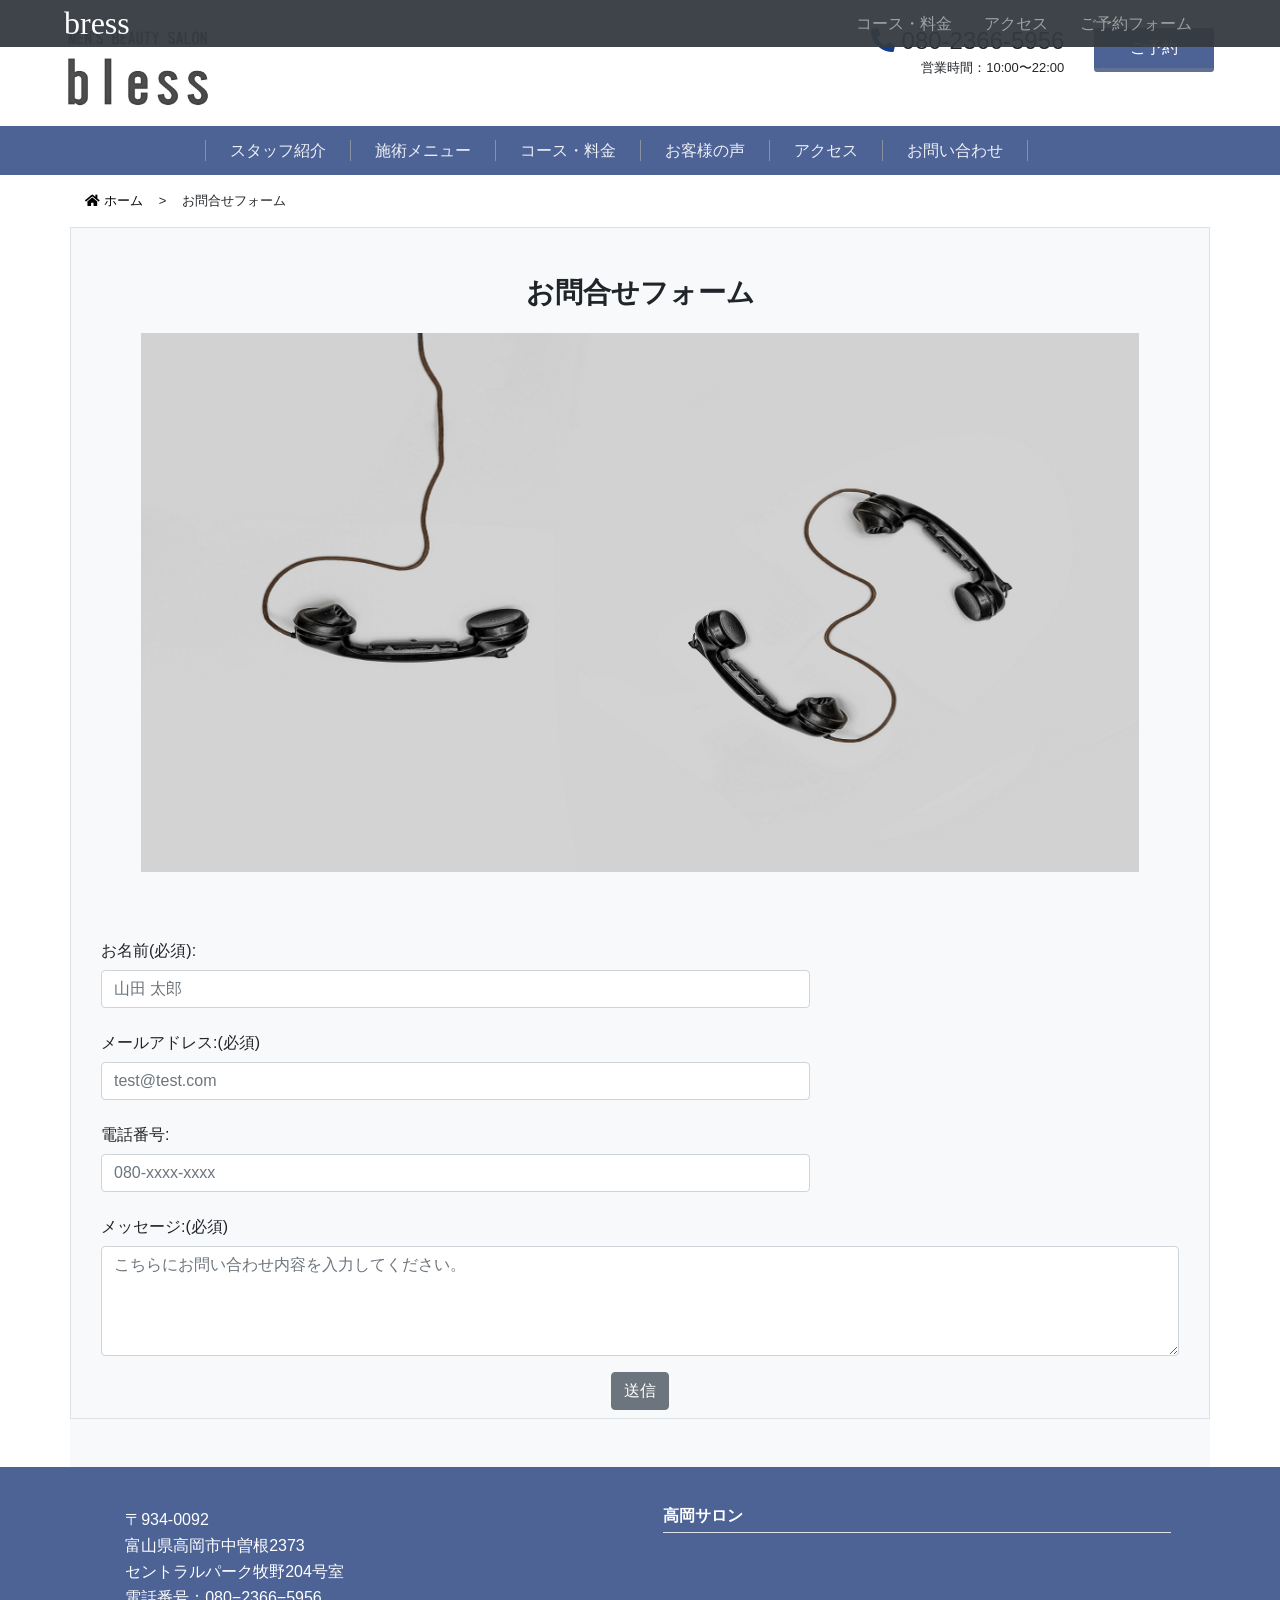
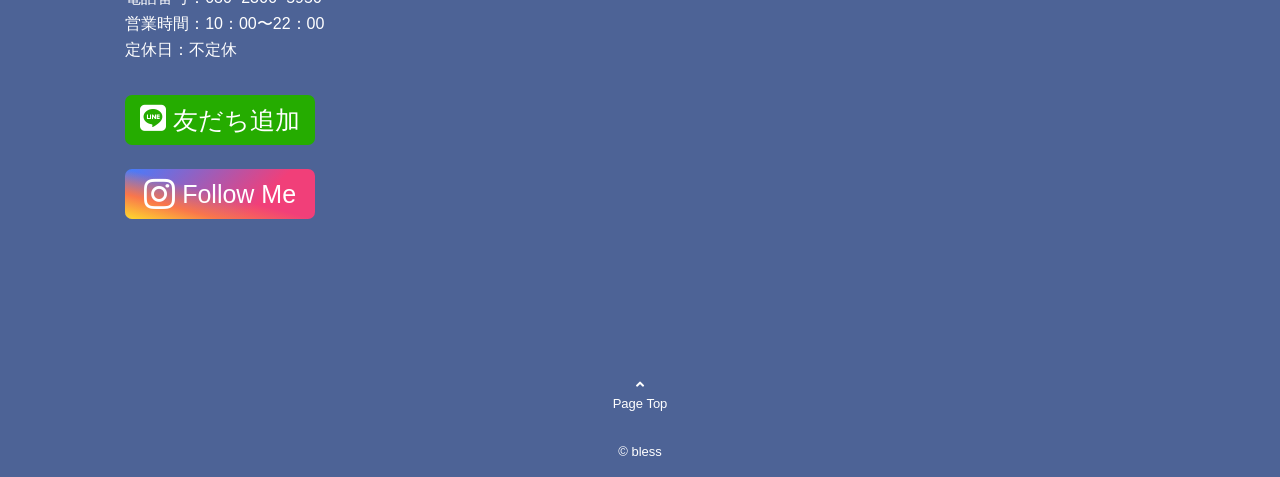
<file: infrom.html>
<!DOCTYPE html>
<html lang="ja">
<head>
  <meta charset="utf-8">
  <title>メンズ脱毛 - bless(ブレス)</title>
  <link rel="stylesheet" href="https://use.fontawesome.com/releases/v5.1.0/css/all.css" integrity="sha384-lKuwvrZot6UHsBSfcMvOkWwlCMgc0TaWr+30HWe3a4ltaBwTZhyTEggF5tJv8tbt" crossorigin="anonymous">
  <meta name="viewport" content="width=device-width, initial-scale=1, shrink-to-fit=no">
  <link rel="stylesheet" href="index.css">
  <link rel="stylesheet" href="css/bootstrap.min.css">
  <link rel="stylesheet" href="index2.css">
</head>
<body>
<!-- wrap -->
<div id="wrap">

  <!-- scroll navbar -->
  <div class="navber" id="page-top">
    <nav class="navbar navbar-expand-sm navbar-dark bg-dark my-3-3 mb-3">
      <button class="navbar-toggler menu-btn js__btn" type="button" data-toggle="collapse" data-target="#navbarNav4" aria-controls="navbarNav4" aria-expanded="false" aria-label="Toggle navigation">
          <span class="navbar-toggler-icon"></span>
      </button>
      <!-- bless　ホームボタン -->
      <a style="font-size: xx-large;font-family: cursive;" class="navbar-brand pl-5" href="index.html">bress</a>
      <!-- 選択画面 -->
      <div class="collapse navbar-collapse justify-content-end">
          <ul class="navbar-nav mr-5">
              <li class="nav-item pr-3">
                  <a class="nav-link" href="course.html">コース・料金</a>
              </li>
              <li class="nav-item pr-3">
                  <a class="nav-link" href="access.html">アクセス</a>
              </li>
              <li class="nav-item pr-3">
                  <a class="nav-link" href="reserve.html">ご予約フォーム</a>
              </li>
          </ul>
      </div>
  </nav>
  </div>
  
  <div class="header pt-4">
    <div class="container-filud">
      <div class="row pl-3">
        <div class="list-header"></div>
        <div class="col-lg-3 col head-icon-list" style="line-height:0.7em;">
          <a href="index.html" class="text-center">
            <img class="img-fluid top-img mx-5" src="bless1.png" alt="">
        </a>
        </div>
  
        <div class="col text-right py-1 list-header" style="line-height: 0em;">
          <p class="" style="font-size:150%;"><i class="fa fa-phone reverse" style="color: rgb(21, 59, 141);"></i> 080-2366-5956</p>
          <p class="" style="font-size: small;">営業時間：10:00〜22:00</p>
        </div>
        <div class="col-1 py-1 list-header">
          <a href="reserve.html" class="btn-square">ご予約</a>
        </div>
        <div class="col-1 list-header"></div>
  
        <div class="col icon text-right" style="color:  black;">
  
          <a href="tel:08023665956" class="tel"><i class="fa fa-phone-square px-2" style="font-size:300%;"></i></a>
          <i class="fa fa-bars px-2 menu-btn js__btn" style="font-size:300%;"></i><!-- 開閉用ボタン -->
        </div>
        <div class="col-1 icon"></div>
      </div>
    </div>
  </div>
  
  
  <!-- モーダルメニュー -->
<div class="container-filud">
    <div class="row">
      <div class="col-6">

  <nav class="menu modai-fixed" id="js__nav">
  <ul>
      <li><a class="modal-menu" href="staff.html">スタッフ紹介</a></li>
      <li><a class="modal-menu" href="treatment.html">施術メニュー</a></li>
      <li><a class="modal-menu" href="course.html">コース・料金</a></li>
      <li><a class="modal-menu" href="customer.html">お客様の声</a></li>
      <li><a class="modal-menu" href="access.html">アクセス</a></li>
      <li><a class="modal-menu" href="infrom.html">お問い合わせ</a></li>
  </ul>
  <br><p class="modai-close" style="color: white;cursor: pointer;">CLOSE</p>
  </nav>
    </div>
  </div>
</div>


  <!-- navbar -->
  <div class="container-filud">
    <div class="row">
      <div class="col-12 list">
  <nav class="navbar navbar-expand-sm navbar-light bg py-1" style="background-color: #4d6396;">
    <button class="navbar-toggler" type="button" data-toggle="collapse" data-target="#navbarNav4" aria-controls="navbarNav4" aria-expanded="false" aria-label="Toggle navigation">
        <span class="navbar-toggler-icon"></span>
    </button>
  
    <!-- 選択画面 -->
    <div class="collapse navbar-collapse justify-content-center">
        <ul class="navbar-nav mr-5 nav-border">
  
  
          <!-- ドロップダウンリスト -->
            <!-- <li class="nav-item　dropdown px-3">
              <a class="nav-link dropdown-toggle" href="#" id="navbarDropdown" role="button" data-toggle="dropdown" aria-haspopup="true" aria-expanded="false">ブレスについて</a>
            <div class="dropdown-menu" aria-labelledby="navbarDropdown">
              <a href="#" class="nav-link dropdown-toggle" id="navbarDropdown" role="button" aria-haspopup="true" aria-expanded="false">
              <a class="dropdown-item" href="#">スタッフ紹介</a>
            </div>-->
  
          </li>
          <li class="nav-item px-3">
              <a class="nav-link" href="staff.html">スタッフ紹介</a>
          </li>
              </li>
            <li class="nav-item px-3">
                <a class="nav-link" href="treatment.html">施術メニュー</a>
            </li>
            <li class="nav-item px-3">
                <a class="nav-link" href="course.html">コース・料金</a>
            </li>
            <li class="nav-item px-3">
              <a class="nav-link" href="customer.html">お客様の声</a>
          </li>
          <li class="nav-item px-3">
              <a class="nav-link" href="access.html">アクセス</a>
          </li>
          <li class="nav-item px-3">
            <a class="nav-link" href="infrom.html">お問い合わせ</a>
        </li>
        </ul>
    </div>
  </nav>
  
  </div>
  </div>
  </div>
  
  
  
  <!-- カルーセル -->
  <!-- <div id="carouselExampleControls" class="carousel slide carousel-fade carousel-text" data-ride="carousel" data-interval="3000" data-pause="hover"> 
    <div class="carousel-inner">
      <div class="carousel-item active">
        <img src="header.jpg" class="d-block w-100" height="500"　alt="">
      </div>
      <div class="carousel-item">
        <img src="img-eye-skincare.jpg" class="d-block w-100" height="500"　alt="">
      </div>
      <div class="carousel-item">
        <img src="img-eye-lymp.jpg" class="d-block w-100" height="500" alt="">
      </div>
    </div>
    <a class="carousel-control-prev" href="#carouselExampleControls" role="button" data-slide="prev">
      <span class="carousel-control-prev-icon" aria-hidden="true"></span>
      <span class="sr-only">Previous</span>
    </a>
    <a class="carousel-control-next" href="#carouselExampleControls" role="button" data-slide="next">
      <span class="carousel-control-next-icon" aria-hidden="true"></span>
      <span class="sr-only">Next</span>
    </a>
  </div>-->
  
  
    <!-- loop autoplay muted -->




<!-- ホーム＞ -->
<div class="container">
    <div class="row">
      <div class="col-12 d-flex pt-3" style="font-size: small;">
        <a href="index.html"><i class="fa fa-home"></i> ホーム</a><p class="pl-3">></p><p class="pl-3">お問合せフォーム</p>
      </div>
    </div>
  </div>




  <!-- お問合せフォーム -->
  <div class="container pb-5 bg-light">
    <div class="row border">
      <div class="col-12">

      </div>
  <div class="col-12 pt-5 pb-3">
    <h3 class="text-center yugo">お問合せフォーム</h3>
  </div>

  <div class="col-12 text-center">
    <img class="img" width="90%" height="90%" src="call.png">
  </div>



    <div class="col-md-12" id="contactForm">
      <form action="https://api.staticforms.xyz/submit" method="POST" id="inform">
        <input type="hidden" name="accessKey" value="cb77ed3a-7583-4313-9f9e-3772c63b0df8">
        <input type="hidden" name="subject" value="bless_お問い合わせメッセージ">
        <input type="hidden" name="redirectTo" value="http://127.0.0.1:5500/infrom.html">
        <div class="form-group">
          <label for="inputName" class="col-sm-4 col-form-label">お名前(必須):</label>
          <div class="col-sm-8">
            <input type="text" name="name" class="form-control" id="inputName" placeholder="山田 太郎" minlength="2">
          </div>
        </div>
        <div class="form-group">
          <label for="inputEmail" class="col-sm-4 col-form-label">メールアドレス:(必須)</label>
          <div class="col-sm-8">
            <input type="email" name="email" class="form-control mail" id="inputEmail" placeholder="test@test.com">
          </div>
        </div>
        <div class="form-group">
        <label for="inputName" class="col-sm-4 col-form-label">電話番号:</label>
        <div class="col-sm-8">
          <input type="tel" name="phone" class="form-control" id="inputName" placeholder="080-xxxx-xxxx">
        </div>
        </div>
        <div class="form-group">
          <label for="inputTextarea" class="col-sm-4 col-form-label">メッセージ:(必須)</label>
          <div class="col-sm-12">
            <textarea name="message" rows="4" placeholder="こちらにお問い合わせ内容を入力してください。" class="form-control message" id="inputTextarea"></textarea>
          </div>
        </div>

        <div class="text-center">
          <button type="submit" class="btn btn-secondary mb-2">送信</button>
        </div>
      </form>
    </div>
  </div>
</div>

<!-- footer -->
<div class="container-filud h-100" style="background-color: #4d6396;color: white;color: white;">
  <div class="row pt-5">
    <div class="col-1 hidden-md"></div>
    <div class="col-lg col-md-11 ml-3" style="line-height: 10px;">
      <p>〒934-0092</p>
      <p>富山県高岡市中曽根2373</p>
      <p>セントラルパーク牧野204号室</p>
      <p>電話番号：080−2366−5956</p>
      <p>営業時間：10：00〜22：00</p>
      <p>定休日：不定休</p>

      <!-- Line insta -->
      <a href="https://line.me/ti/p/muXA9NWz7R" class="btn-social-long-line my-4">
        <i class="fab fa-line"></i> <span>友だち追加</span>
      </a>

      <br><a href="https://www.instagram.com/bless_2020.11.17?ref=badge" class="btn-social-long-insta">
        <i class="fab fa-instagram"></i> <span>Follow Me</span>
      </a>

    </div>
    <!-- google map -->
    <div class="col-lg col-md-10 google-map">
      <div class="border-bottom"><p style="font-weight: bold;line-height: 10%;">高岡サロン</p></div>
      <div class="embed-responsive embed-responsive-4by3 h-lg-75 mt-3">
        <iframe src="https://www.google.com/maps/embed?pb=!1m18!1m12!1m3!1d3196.0306579892376!2d137.0755331147282!3d36.76983197710927!2m3!1f0!2f0!3f0!3m2!1i1024!2i768!4f13.1!3m3!1m2!1s0x5ff79d538ed88915%3A0x724ea4890c41c5b6!2z44K744Oz44OI44Op44Or44OR44O844Kv54mn6YeO!5e0!3m2!1sja!2sjp!4v1610475948644!5m2!1sja!2sjp" width="600" height="450" frameborder="0" style="border:0;" allowfullscreen="" aria-hidden="false" tabindex="0"></iframe>

        <!-- ここに iframe 要素を挿入 -->
      </div>

    </div>
    <div class="col-1"></div>
  </div>

  <div class="row">
    <div class="col text-center pt-5" style="font-size: small;line-height: 100%;">
      <a href="#" style="color: white;">
      <i class="fas fa-angle-up" style="vertical-align:super;"></i>
      <p>Page Top</p>
    </a>
    </div>
  </div>

  <div class="row">
    <div class="col text-center mt-3" style="font-size: small;">
      <a href="index.html" style="color: white;">
      <p>© bless</p>
      </a>
    </div>
  </div>

</div>

<!-- wrap -->
</div>
<!-- bootstrap -->
<script type="text/javascript" src="js/jquery-3.5.1.min.js"></script>
<script type="text/javascript" src="js/bootstrap.bundle.min.js"></script>
<script type="text/javascript" src="index.js"></script>
<!-- validate -->
<script src="https://ajax.googleapis.com/ajax/libs/jquery/1.12.4/jquery.min.js"></script>
<script type='text/javascript' src="js/jquery.validate.min.js"></script>
<script type='text/javascript' src="js/jquery.validate.handler.js"></script>
<script type="text/javascript" src="js/messages_ja.min.js"></script>



</body>
</html>
</file>
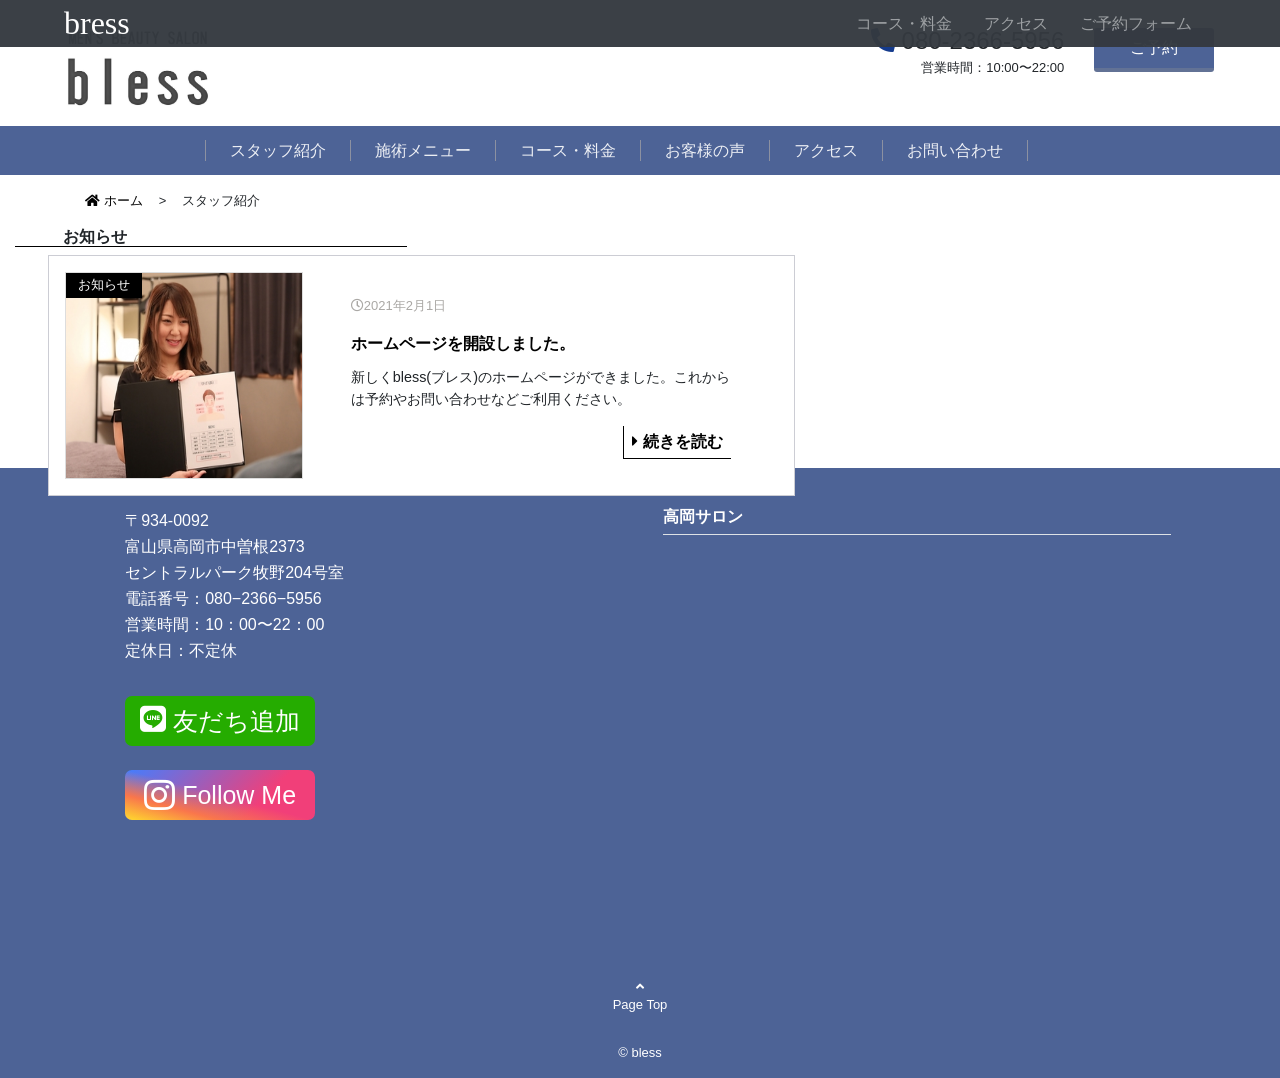
<file: notice.html>
<!DOCTYPE html>
<html lang="ja">
<head>
  <meta charset="utf-8">
  <title>メンズ脱毛 - bless(ブレス)</title>
  <link rel="stylesheet" href="https://use.fontawesome.com/releases/v5.1.0/css/all.css" integrity="sha384-lKuwvrZot6UHsBSfcMvOkWwlCMgc0TaWr+30HWe3a4ltaBwTZhyTEggF5tJv8tbt" crossorigin="anonymous">
  <meta name="viewport" content="width=device-width, initial-scale=1, shrink-to-fit=no">
  <link rel="stylesheet" href="index.css">
  <link rel="stylesheet" href="css/bootstrap.min.css">
  <link rel="stylesheet" href="index2.css">
</head>
<body>
<!-- wrap -->
<div id="wrap">

 <!-- scroll navbar -->
 <div class="navber" id="page-top">
  <nav class="navbar navbar-expand-sm navbar-dark bg-dark my-3-3 mb-3">
    <button class="navbar-toggler menu-btn js__btn" type="button" data-toggle="collapse" data-target="#navbarNav4" aria-controls="navbarNav4" aria-expanded="false" aria-label="Toggle navigation">
        <span class="navbar-toggler-icon"></span>
    </button>
    <!-- bless　ホームボタン -->
    <a style="font-size: xx-large;font-family: cursive;" class="navbar-brand pl-5" href="index.html">bress</a>
    <!-- 選択画面 -->
    <div class="collapse navbar-collapse justify-content-end">
        <ul class="navbar-nav mr-5">
            <li class="nav-item pr-3">
                <a class="nav-link" href="course.html">コース・料金</a>
            </li>
            <li class="nav-item pr-3">
                <a class="nav-link" href="access.html">アクセス</a>
            </li>
            <li class="nav-item pr-3">
                <a class="nav-link" href="reserve.html">ご予約フォーム</a>
            </li>
        </ul>
    </div>
</nav>
</div>

<div class="header pt-4">
  <div class="container-filud">
    <div class="row pl-3">
      <div class="list-header"></div>
      <div class="col-lg-3 col head-icon-list" style="line-height:0.7em;">
        <a href="index.html" class="text-center">
          <img class="img-fluid top-img mx-5" src="bless1.png" alt="">
      </a>
      </div>

      <div class="col text-right py-1 list-header" style="line-height: 0em;">
        <p class="" style="font-size:150%;"><i class="fa fa-phone reverse" style="color: rgb(21, 59, 141);"></i> 080-2366-5956</p>
        <p class="" style="font-size: small;">営業時間：10:00〜22:00</p>
      </div>
      <div class="col-1 py-1 list-header">
        <a href="reserve.html" class="btn-square">ご予約</a>
      </div>
      <div class="col-1 list-header"></div>

      <div class="col icon text-right" style="color:  black;">

        <a href="tel:08023665956" class="tel"><i class="fa fa-phone-square px-2" style="font-size:300%;"></i></a>
        <i class="fa fa-bars px-2 menu-btn js__btn" style="font-size:300%;"></i><!-- 開閉用ボタン -->
      </div>
      <div class="col-1 icon"></div>
    </div>
  </div>
</div>


<!-- モーダルメニュー -->
<div class="container-filud">
  <div class="row">
    <div class="col-6">

<nav class="menu modai-fixed" id="js__nav">
<ul>
    <li><a class="modal-menu" href="staff.html">スタッフ紹介</a></li>
    <li><a class="modal-menu" href="treatment.html">施術メニュー</a></li>
    <li><a class="modal-menu" href="course.html">コース・料金</a></li>
    <li><a class="modal-menu" href="customer.html">お客様の声</a></li>
    <li><a class="modal-menu" href="access.html">アクセス</a></li>
    <li><a class="modal-menu" href="infrom.html">お問い合わせ</a></li>
</ul>
<br><p class="modai-close" style="color: white;cursor: pointer;">CLOSE</p>
</nav>
  </div>
</div>
</div>




<!-- navbar -->
<div class="container-filud">
  <div class="row">
    <div class="col-12 list">
<nav class="navbar navbar-expand-sm navbar-light bg py-1" style="background-color: #4d6396;">
  <button class="navbar-toggler" type="button" data-toggle="collapse" data-target="#navbarNav4" aria-controls="navbarNav4" aria-expanded="false" aria-label="Toggle navigation">
      <span class="navbar-toggler-icon"></span>
  </button>

  <!-- 選択画面 -->
  <div class="collapse navbar-collapse justify-content-center">
      <ul class="navbar-nav mr-5 nav-border">


        <!-- ドロップダウンリスト -->
          <!-- <li class="nav-item　dropdown px-3">
            <a class="nav-link dropdown-toggle" href="#" id="navbarDropdown" role="button" data-toggle="dropdown" aria-haspopup="true" aria-expanded="false">ブレスについて</a>
          <div class="dropdown-menu" aria-labelledby="navbarDropdown">
            <a href="#" class="nav-link dropdown-toggle" id="navbarDropdown" role="button" aria-haspopup="true" aria-expanded="false">
            <a class="dropdown-item" href="#">スタッフ紹介</a>
          </div>-->

        </li>
        <li class="nav-item px-3">
            <a class="nav-link" href="staff.html">スタッフ紹介</a>
        </li>
            </li>
          <li class="nav-item px-3">
              <a class="nav-link" href="treatment.html">施術メニュー</a>
          </li>
          <li class="nav-item px-3">
              <a class="nav-link" href="course.html">コース・料金</a>
          </li>
          <li class="nav-item px-3">
            <a class="nav-link" href="customer.html">お客様の声</a>
        </li>
        <li class="nav-item px-3">
            <a class="nav-link" href="access.html">アクセス</a>
        </li>
        <li class="nav-item px-3">
          <a class="nav-link" href="infrom.html">お問い合わせ</a>
      </li>
      </ul>
  </div>
</nav>

</div>
</div>
</div>



<!-- カルーセル -->
<!-- <div id="carouselExampleControls" class="carousel slide carousel-fade carousel-text" data-ride="carousel" data-interval="3000" data-pause="hover"> 
  <div class="carousel-inner">
    <div class="carousel-item active">
      <img src="header.jpg" class="d-block w-100" height="500"　alt="">
    </div>
    <div class="carousel-item">
      <img src="img-eye-skincare.jpg" class="d-block w-100" height="500"　alt="">
    </div>
    <div class="carousel-item">
      <img src="img-eye-lymp.jpg" class="d-block w-100" height="500" alt="">
    </div>
  </div>
  <a class="carousel-control-prev" href="#carouselExampleControls" role="button" data-slide="prev">
    <span class="carousel-control-prev-icon" aria-hidden="true"></span>
    <span class="sr-only">Previous</span>
  </a>
  <a class="carousel-control-next" href="#carouselExampleControls" role="button" data-slide="next">
    <span class="carousel-control-next-icon" aria-hidden="true"></span>
    <span class="sr-only">Next</span>
  </a>
</div>-->


  <!-- loop autoplay muted -->




<!-- ホーム＞ -->
<div class="container">
  <div class="row">
    <div class="col-12 d-flex pt-3" style="font-size: small;">
      <a href="index.html"><i class="fa fa-home"></i> ホーム</a><p class="pl-3">></p><p class="pl-3">スタッフ紹介</p>
    </div>
  </div>
</div>




<!-- お知らせフォーム -->
<div class="container-filud">
    <div class="row">
        <div class="col-8">
            <div class="col-2"></div>
            <div class="col-6">
            <h6 class="pl-5 font-weight-bold" style="border-bottom: 1px black solid;">お知らせ</h6>
            </div>

    <!-- ホームページを開設しました。 -->
            <div class="row columu mx-5 p-md-3" style="background-color: white;">
                <div class="col-md-4 px-0 img_wrap">
                    <a class="" href="#"><img src="C019787582_262-349.jpg" alt="">
                    <p>お知らせ</p>
                </a>
                </div>
                <div class="col px-5 columu-wrap">
                    <br><p style="font-size: small;color: rgb(170, 168, 165);"><i class="far fa-clock"></i>2021年2月1日</p>
                    <a href="#" style="font-weight: bold;">ホームページを開設しました。</a>
                    <p style="font-size: 90%;padding-top: 3%;">新しくbless(ブレス)のホームページができました。これからは予約やお問い合わせなどご利用ください。</p>
                    <a href="#" class="btn-partial-line mt-5">
                    <i class="fa fa-caret-right"></i> 続きを読む
                    </a>
                </div>
            </div>
        </div>
    </div>
</div>





<!-- footer -->
<div class="container-filud h-100" style="background-color: #4d6396;color: white;color: white;">
  <div class="row pt-5">
    <div class="col-1 hidden-md"></div>
    <div class="col-lg col-md-11 ml-3" style="line-height: 10px;">
      <p>〒934-0092</p>
      <p>富山県高岡市中曽根2373</p>
      <p>セントラルパーク牧野204号室</p>
      <p>電話番号：080−2366−5956</p>
      <p>営業時間：10：00〜22：00</p>
      <p>定休日：不定休</p>

      <!-- Line insta -->
      <a href="https://line.me/ti/p/muXA9NWz7R" class="btn-social-long-line my-4">
        <i class="fab fa-line"></i> <span>友だち追加</span>
      </a>

      <br><a href="hhttps://www.instagram.com/bless_2020.11.17?ref=badge" class="btn-social-long-insta">
        <i class="fab fa-instagram"></i> <span>Follow Me</span>
      </a>

    </div>
    <!-- google map -->
    <div class="col-lg col-md-10 google-map">
      <div class="border-bottom"><p style="font-weight: bold;line-height: 10%;">高岡サロン</p></div>
      <div class="embed-responsive embed-responsive-4by3 h-lg-75 mt-3">
        <iframe src="https://www.google.com/maps/embed?pb=!1m18!1m12!1m3!1d3196.0306579892376!2d137.0755331147282!3d36.76983197710927!2m3!1f0!2f0!3f0!3m2!1i1024!2i768!4f13.1!3m3!1m2!1s0x5ff79d538ed88915%3A0x724ea4890c41c5b6!2z44K744Oz44OI44Op44Or44OR44O844Kv54mn6YeO!5e0!3m2!1sja!2sjp!4v1610475948644!5m2!1sja!2sjp" width="600" height="450" frameborder="0" style="border:0;" allowfullscreen="" aria-hidden="false" tabindex="0"></iframe>

        <!-- ここに iframe 要素を挿入 -->
      </div>

    </div>
    <div class="col-1"></div>
  </div>

  <div class="row">
    <div class="col text-center pt-5" style="font-size: small;line-height: 100%;">
      <a href="#" style="color: white;">
      <i class="fas fa-angle-up" style="vertical-align:super;"></i>
      <p>Page Top</p>
    </a>
    </div>
  </div>

  <div class="row">
    <div class="col text-center mt-3" style="font-size: small;">
      <a href="index.html" style="color: white;">
      <p>© bless</p>
      </a>
    </div>
  </div>

</div>

<!-- wrap -->
</div>

<script type="text/javascript" src="js/jquery-3.5.1.min.js"></script>
<script type="text/javascript" src="js/bootstrap.bundle.min.js"></script>
<script type="text/javascript" src="index.js"></script>

</body>
</html>
</file>
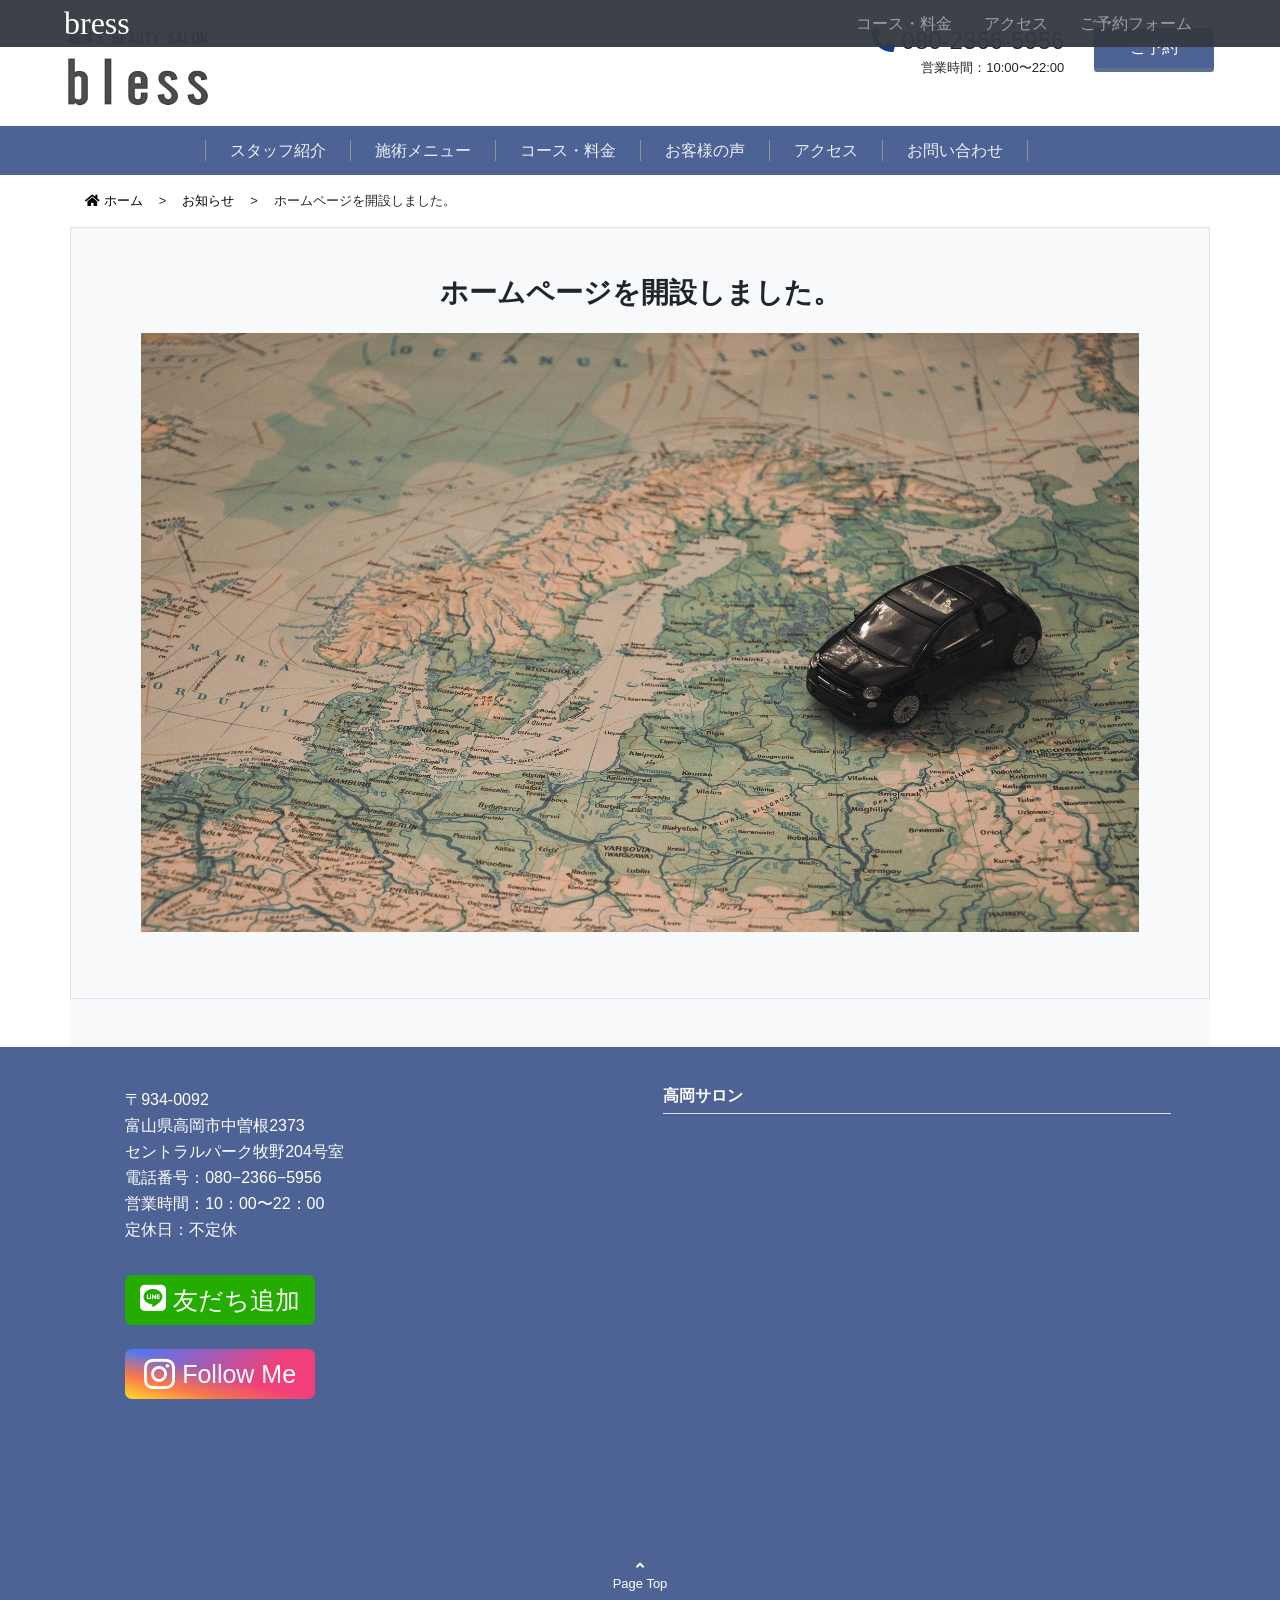
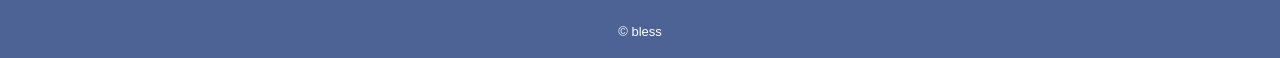
<file: notice1.html>
<!DOCTYPE html>
<html lang="ja">
<head>
  <meta charset="utf-8">
  <title>メンズ脱毛 - bless(ブレス)</title>
  <link rel="stylesheet" href="https://use.fontawesome.com/releases/v5.1.0/css/all.css" integrity="sha384-lKuwvrZot6UHsBSfcMvOkWwlCMgc0TaWr+30HWe3a4ltaBwTZhyTEggF5tJv8tbt" crossorigin="anonymous">
  <meta name="viewport" content="width=device-width, initial-scale=1, shrink-to-fit=no">
  <link rel="stylesheet" href="index.css">
  <link rel="stylesheet" href="css/bootstrap.min.css">
  <link rel="stylesheet" href="index2.css">
</head>
<body>
<!-- wrap -->
<div id="wrap">

<!-- scroll navbar -->
<div class="navber" id="page-top">
  <nav class="navbar navbar-expand-sm navbar-dark bg-dark my-3-3 mb-3">
    <button class="navbar-toggler menu-btn js__btn" type="button" data-toggle="collapse" data-target="#navbarNav4" aria-controls="navbarNav4" aria-expanded="false" aria-label="Toggle navigation">
        <span class="navbar-toggler-icon"></span>
    </button>
    <!-- bless　ホームボタン -->
    <a style="font-size: xx-large;font-family: cursive;" class="navbar-brand pl-5" href="index.html">bress</a>
    <!-- 選択画面 -->
    <div class="collapse navbar-collapse justify-content-end">
        <ul class="navbar-nav mr-5">
            <li class="nav-item pr-3">
                <a class="nav-link" href="course.html">コース・料金</a>
            </li>
            <li class="nav-item pr-3">
                <a class="nav-link" href="access.html">アクセス</a>
            </li>
            <li class="nav-item pr-3">
                <a class="nav-link" href="reserve.html">ご予約フォーム</a>
            </li>
        </ul>
    </div>
</nav>
</div>

<div class="header pt-4">
  <div class="container-filud">
    <div class="row pl-3">
      <div class="list-header"></div>
      <div class="col-lg-3 col head-icon-list" style="line-height:0.7em;">
        <a href="index.html" class="text-center">
          <img class="img-fluid top-img mx-5" src="bless1.png" alt="">
      </a>
      </div>

      <div class="col text-right py-1 list-header" style="line-height: 0em;">
        <p class="" style="font-size:150%;"><i class="fa fa-phone reverse" style="color: rgb(21, 59, 141);"></i> 080-2366-5956</p>
        <p class="" style="font-size: small;">営業時間：10:00〜22:00</p>
      </div>
      <div class="col-1 py-1 list-header">
        <a href="reserve.html" class="btn-square">ご予約</a>
      </div>
      <div class="col-1 list-header"></div>

      <div class="col icon text-right" style="color:  black;">

        <a href="tel:08023665956" class="tel"><i class="fa fa-phone-square px-2" style="font-size:300%;"></i></a>
        <i class="fa fa-bars px-2 menu-btn js__btn" style="font-size:300%;"></i><!-- 開閉用ボタン -->
      </div>
      <div class="col-1 icon"></div>
    </div>
  </div>
</div>


<!-- モーダルメニュー -->
<div class="container-filud">
  <div class="row">
    <div class="col-6">

<nav class="menu modai-fixed" id="js__nav">
<ul>
    <li><a class="modal-menu" href="staff.html">スタッフ紹介</a></li>
    <li><a class="modal-menu" href="treatment.html">施術メニュー</a></li>
    <li><a class="modal-menu" href="course.html">コース・料金</a></li>
    <li><a class="modal-menu" href="customer.html">お客様の声</a></li>
    <li><a class="modal-menu" href="access.html">アクセス</a></li>
    <li><a class="modal-menu" href="infrom.html">お問い合わせ</a></li>
</ul>
<br><p class="modai-close" style="color: white;cursor: pointer;">CLOSE</p>
</nav>
  </div>
</div>
</div>





<!-- navbar -->
<div class="container-filud">
  <div class="row">
    <div class="col-12 list">
<nav class="navbar navbar-expand-sm navbar-light bg py-1" style="background-color: #4d6396;">
  <button class="navbar-toggler" type="button" data-toggle="collapse" data-target="#navbarNav4" aria-controls="navbarNav4" aria-expanded="false" aria-label="Toggle navigation">
      <span class="navbar-toggler-icon"></span>
  </button>

  <!-- 選択画面 -->
  <div class="collapse navbar-collapse justify-content-center">
      <ul class="navbar-nav mr-5 nav-border">


        <!-- ドロップダウンリスト -->
          <!-- <li class="nav-item　dropdown px-3">
            <a class="nav-link dropdown-toggle" href="#" id="navbarDropdown" role="button" data-toggle="dropdown" aria-haspopup="true" aria-expanded="false">ブレスについて</a>
          <div class="dropdown-menu" aria-labelledby="navbarDropdown">
            <a href="#" class="nav-link dropdown-toggle" id="navbarDropdown" role="button" aria-haspopup="true" aria-expanded="false">
            <a class="dropdown-item" href="#">スタッフ紹介</a>
          </div>-->

        </li>
        <li class="nav-item px-3">
            <a class="nav-link" href="staff.html">スタッフ紹介</a>
        </li>
            </li>
          <li class="nav-item px-3">
              <a class="nav-link" href="treatment.html">施術メニュー</a>
          </li>
          <li class="nav-item px-3">
              <a class="nav-link" href="course.html">コース・料金</a>
          </li>
          <li class="nav-item px-3">
            <a class="nav-link" href="customer.html">お客様の声</a>
        </li>
        <li class="nav-item px-3">
            <a class="nav-link" href="access.html">アクセス</a>
        </li>
        <li class="nav-item px-3">
          <a class="nav-link" href="infrom.html">お問い合わせ</a>
      </li>
      </ul>
  </div>
</nav>

</div>
</div>
</div>



<!-- カルーセル -->
<!-- <div id="carouselExampleControls" class="carousel slide carousel-fade carousel-text" data-ride="carousel" data-interval="3000" data-pause="hover"> 
  <div class="carousel-inner">
    <div class="carousel-item active">
      <img src="header.jpg" class="d-block w-100" height="500"　alt="">
    </div>
    <div class="carousel-item">
      <img src="img-eye-skincare.jpg" class="d-block w-100" height="500"　alt="">
    </div>
    <div class="carousel-item">
      <img src="img-eye-lymp.jpg" class="d-block w-100" height="500" alt="">
    </div>
  </div>
  <a class="carousel-control-prev" href="#carouselExampleControls" role="button" data-slide="prev">
    <span class="carousel-control-prev-icon" aria-hidden="true"></span>
    <span class="sr-only">Previous</span>
  </a>
  <a class="carousel-control-next" href="#carouselExampleControls" role="button" data-slide="next">
    <span class="carousel-control-next-icon" aria-hidden="true"></span>
    <span class="sr-only">Next</span>
  </a>
</div>-->


  <!-- loop autoplay muted -->




<!-- ホーム＞ -->
<div class="container">
  <div class="row">
    <div class="col-12 d-flex pt-3" style="font-size: small;">
      <a href="index.html"><i class="fa fa-home"></i> ホーム</a><p class="pl-3">></p><a href="notice.html" class="pl-3">お知らせ</a><p class="pl-3">></p><p class="pl-3">ホームページを開設しました。</p>
    </div>
  </div>
</div>




<!-- 施術フォーム -->
<div class="container pb-5 bg-light">
    <div class="row border">
      <div class="col-12">
  
      </div>
  <div class="col-12 pt-5 pb-3">
    <h3 class="text-center yugo">ホームページを開設しました。</h3>
  </div>
  
  <div class="col-12 text-center">
    <img class="img" width="90%" height="90%" src="holidays-1283014_1920.jpg">
  </div>

  </div>




  </div>




<!-- footer -->
<div class="container-filud h-100" style="background-color: #4d6396;color: white;color: white;">
  <div class="row pt-5">
    <div class="col-1 hidden-md"></div>
    <div class="col-lg col-md-11 ml-3" style="line-height: 10px;">
      <p>〒934-0092</p>
      <p>富山県高岡市中曽根2373</p>
      <p>セントラルパーク牧野204号室</p>
      <p>電話番号：080−2366−5956</p>
      <p>営業時間：10：00〜22：00</p>
      <p>定休日：不定休</p>

      <!-- Line insta -->
      <a href="https://line.me/ti/p/muXA9NWz7R" class="btn-social-long-line my-4">
        <i class="fab fa-line"></i> <span>友だち追加</span>
      </a>

      <br><a href="https://www.instagram.com/bless_2020.11.17?ref=badge" class="btn-social-long-insta">
        <i class="fab fa-instagram"></i> <span>Follow Me</span>
      </a>

    </div>
    <!-- google map -->
    <div class="col-lg col-md-10 google-map">
      <div class="border-bottom"><p style="font-weight: bold;line-height: 10%;">高岡サロン</p></div>
      <div class="embed-responsive embed-responsive-4by3 h-lg-75 mt-3">
        <iframe src="https://www.google.com/maps/embed?pb=!1m18!1m12!1m3!1d3196.0306579892376!2d137.0755331147282!3d36.76983197710927!2m3!1f0!2f0!3f0!3m2!1i1024!2i768!4f13.1!3m3!1m2!1s0x5ff79d538ed88915%3A0x724ea4890c41c5b6!2z44K744Oz44OI44Op44Or44OR44O844Kv54mn6YeO!5e0!3m2!1sja!2sjp!4v1610475948644!5m2!1sja!2sjp" width="600" height="450" frameborder="0" style="border:0;" allowfullscreen="" aria-hidden="false" tabindex="0"></iframe>

        <!-- ここに iframe 要素を挿入 -->
      </div>

    </div>
    <div class="col-1"></div>
  </div>

  <div class="row">
    <div class="col text-center pt-5" style="font-size: small;line-height: 100%;">
      <a href="#" style="color: white;">
      <i class="fas fa-angle-up" style="vertical-align:super;"></i>
      <p>Page Top</p>
    </a>
    </div>
  </div>

  <div class="row">
    <div class="col text-center mt-3" style="font-size: small;">
      <a href="index.html" style="color: white;">
      <p>© bless</p>
      </a>
    </div>
  </div>

</div>

<!-- wrap -->
</div>

<script type="text/javascript" src="js/jquery-3.5.1.min.js"></script>
<script type="text/javascript" src="js/bootstrap.bundle.min.js"></script>
<script type="text/javascript" src="index.js"></script>

</body>
</html>
</file>
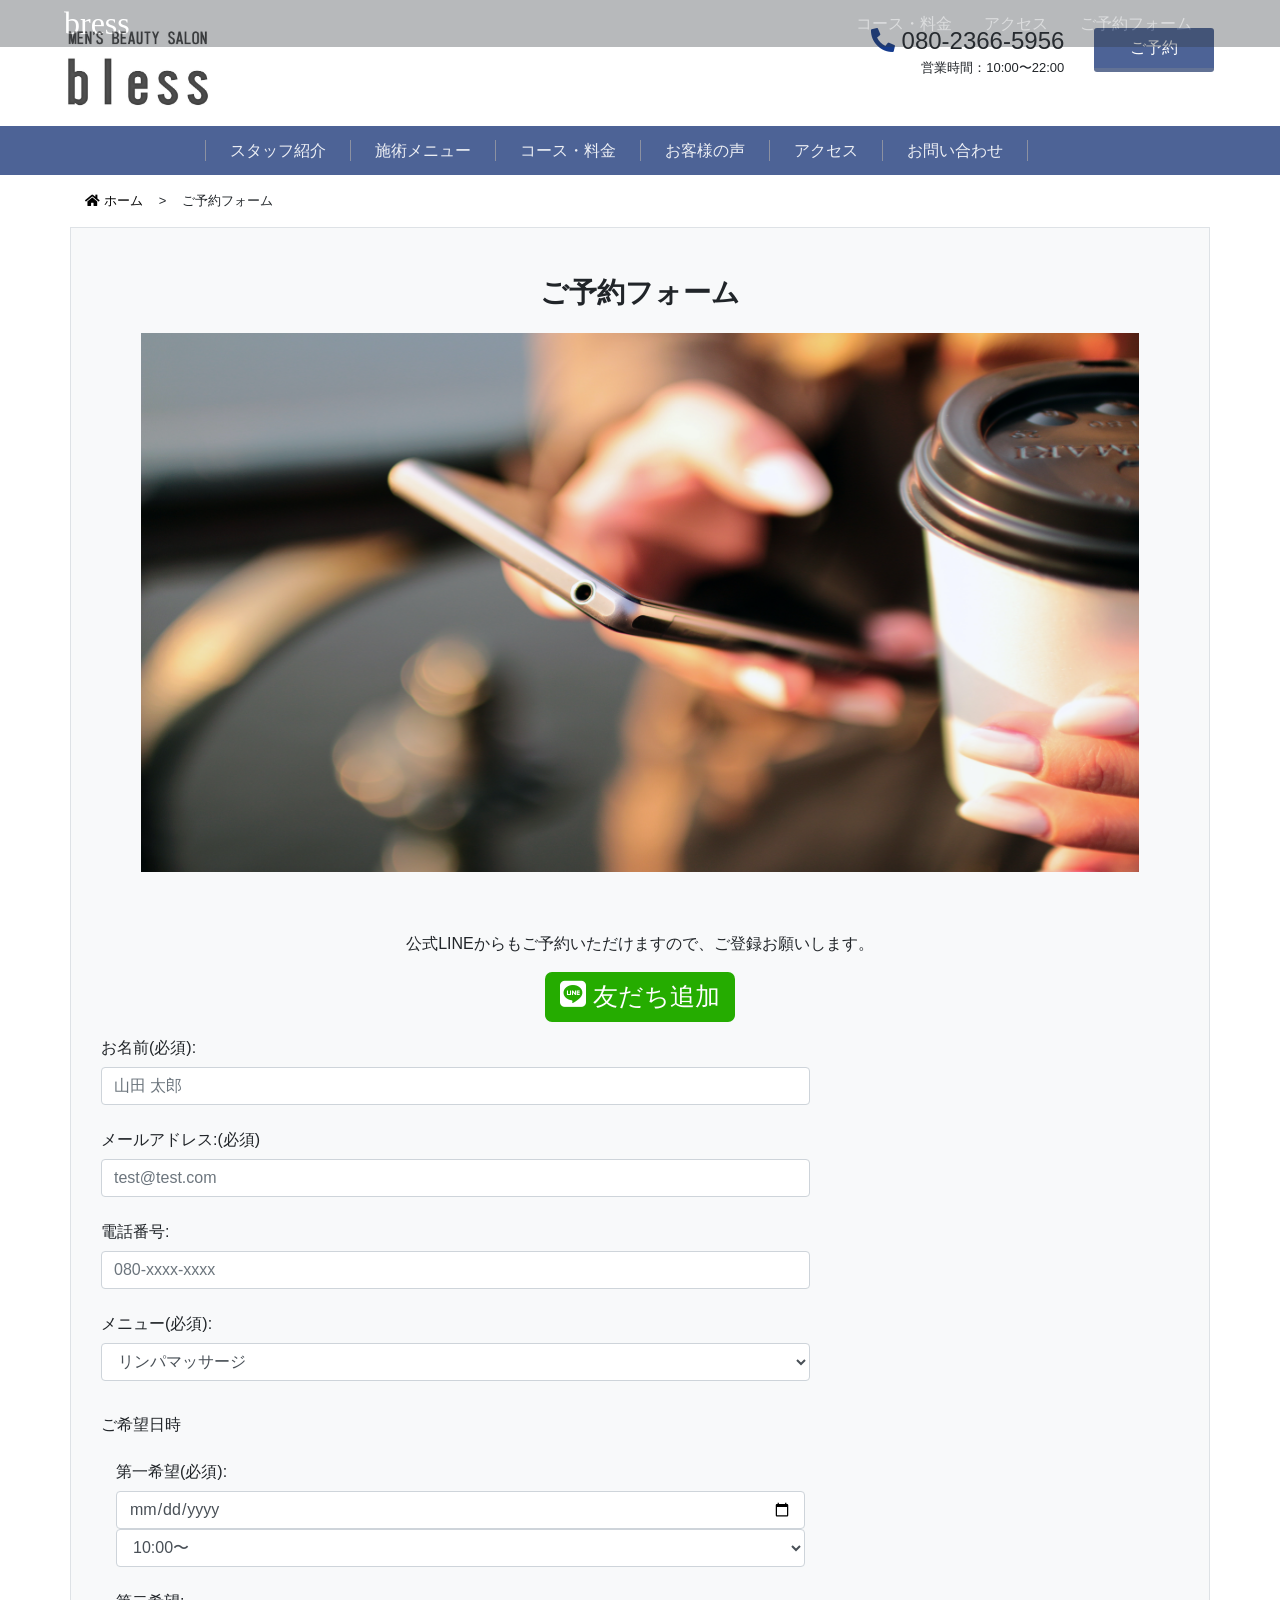
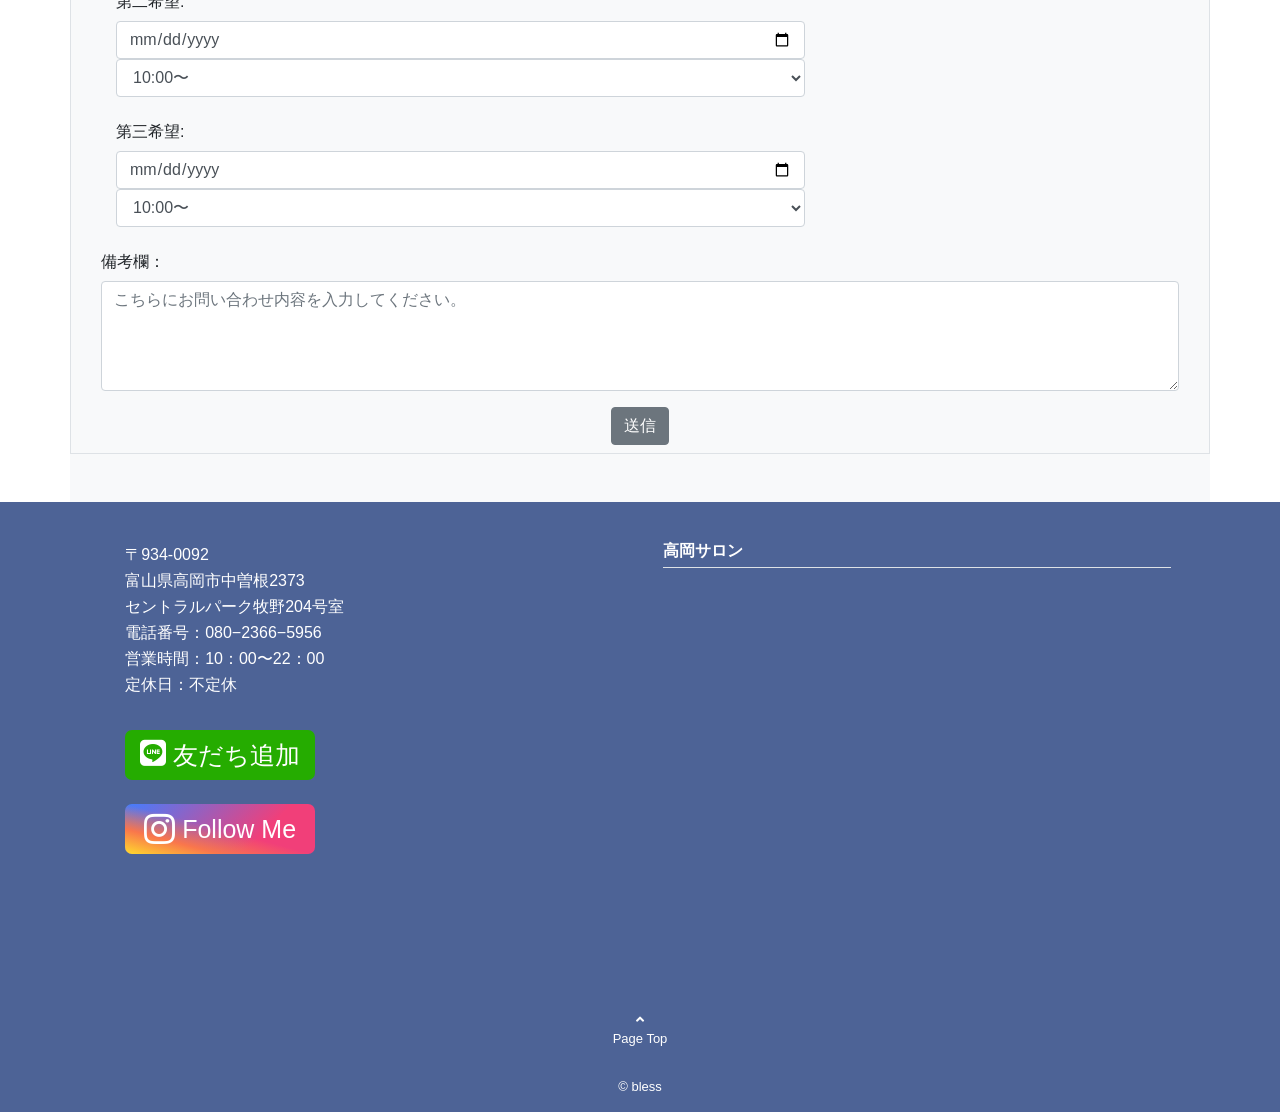
<file: reserve.html>
<!DOCTYPE html>
<html lang="ja">
<head>
  <meta charset="utf-8">
  <title>メンズ脱毛 - bless(ブレス)</title>
  <link rel="stylesheet" href="https://use.fontawesome.com/releases/v5.1.0/css/all.css" integrity="sha384-lKuwvrZot6UHsBSfcMvOkWwlCMgc0TaWr+30HWe3a4ltaBwTZhyTEggF5tJv8tbt" crossorigin="anonymous">
  <meta name="viewport" content="width=device-width, initial-scale=1, shrink-to-fit=no">
  <link rel="stylesheet" href="index.css">
  <link rel="stylesheet" href="css/bootstrap.min.css">
  <link rel="stylesheet" href="index2.css">
</head>
<body>
<!-- wrap -->
<div id="wrap">

<!-- scroll navbar -->
<div class="navber" id="page-top">
  <nav class="navbar navbar-expand-sm navbar-dark bg-dark my-3-3 mb-3">
    <button class="navbar-toggler menu-btn js__btn" type="button" data-toggle="collapse" data-target="#navbarNav4" aria-controls="navbarNav4" aria-expanded="false" aria-label="Toggle navigation">
        <span class="navbar-toggler-icon"></span>
    </button>
    <!-- bless　ホームボタン -->
    <a style="font-size: xx-large;font-family: cursive;" class="navbar-brand pl-5" href="index.html">bress</a>
    <!-- 選択画面 -->
    <div class="collapse navbar-collapse justify-content-end">
        <ul class="navbar-nav mr-5">
            <li class="nav-item pr-3">
                <a class="nav-link" href="course.html">コース・料金</a>
            </li>
            <li class="nav-item pr-3">
                <a class="nav-link" href="access.html">アクセス</a>
            </li>
            <li class="nav-item pr-3">
                <a class="nav-link" href="reserve.html">ご予約フォーム</a>
            </li>
        </ul>
    </div>
</nav>
</div>

<div class="header pt-4">
  <div class="container-filud">
    <div class="row pl-3">
      <div class="list-header"></div>
      <div class="col-lg-3 col head-icon-list" style="line-height:0.7em;">
        <a href="index.html" class="text-center">
          <img class="img-fluid top-img mx-5" src="bless1.png" alt="">
      </a>
      </div>

      <div class="col text-right py-1 list-header" style="line-height: 0em;">
        <p class="" style="font-size:150%;"><i class="fa fa-phone reverse" style="color: rgb(21, 59, 141);"></i> 080-2366-5956</p>
        <p class="" style="font-size: small;">営業時間：10:00〜22:00</p>
      </div>
      <div class="col-1 py-1 list-header">
        <a href="reserve.html" class="btn-square">ご予約</a>
      </div>
      <div class="col-1 list-header"></div>

      <div class="col icon text-right" style="color:  black;">

        <a href="tel:08023665956" class="tel"><i class="fa fa-phone-square px-2" style="font-size:300%;"></i></a>
        <i class="fa fa-bars px-2 menu-btn js__btn" style="font-size:300%;"></i><!-- 開閉用ボタン -->
      </div>
      <div class="col-1 icon"></div>
    </div>
  </div>
</div>


<!-- モーダルメニュー -->
<div class="container-filud">
  <div class="row">
    <div class="col-6">

<nav class="menu modai-fixed" id="js__nav">
<ul>
    <li><a class="modal-menu" href="staff.html">スタッフ紹介</a></li>
    <li><a class="modal-menu" href="treatment.html">施術メニュー</a></li>
    <li><a class="modal-menu" href="course.html">コース・料金</a></li>
    <li><a class="modal-menu" href="customer.html">お客様の声</a></li>
    <li><a class="modal-menu" href="access.html">アクセス</a></li>
    <li><a class="modal-menu" href="infrom.html">お問い合わせ</a></li>
</ul>
<br><p class="modai-close" style="color: white;cursor: pointer;">CLOSE</p>
</nav>
  </div>
</div>
</div>


<!-- navbar -->
<div class="container-filud">
  <div class="row">
    <div class="col-12 list">
<nav class="navbar navbar-expand-sm navbar-light bg py-1" style="background-color: #4d6396;">
  <button class="navbar-toggler" type="button" data-toggle="collapse" data-target="#navbarNav4" aria-controls="navbarNav4" aria-expanded="false" aria-label="Toggle navigation">
      <span class="navbar-toggler-icon"></span>
  </button>

  <!-- 選択画面 -->
  <div class="collapse navbar-collapse justify-content-center">
      <ul class="navbar-nav mr-5 nav-border">


        <!-- ドロップダウンリスト -->
          <!-- <li class="nav-item　dropdown px-3">
            <a class="nav-link dropdown-toggle" href="#" id="navbarDropdown" role="button" data-toggle="dropdown" aria-haspopup="true" aria-expanded="false">ブレスについて</a>
          <div class="dropdown-menu" aria-labelledby="navbarDropdown">
            <a href="#" class="nav-link dropdown-toggle" id="navbarDropdown" role="button" aria-haspopup="true" aria-expanded="false">
            <a class="dropdown-item" href="#">スタッフ紹介</a>
          </div>-->

        </li>
        <li class="nav-item px-3">
            <a class="nav-link" href="staff.html">スタッフ紹介</a>
        </li>
            </li>
          <li class="nav-item px-3">
              <a class="nav-link" href="treatment.html">施術メニュー</a>
          </li>
          <li class="nav-item px-3">
              <a class="nav-link" href="course.html">コース・料金</a>
          </li>
          <li class="nav-item px-3">
            <a class="nav-link" href="customer.html">お客様の声</a>
        </li>
        <li class="nav-item px-3">
            <a class="nav-link" href="access.html">アクセス</a>
        </li>
        <li class="nav-item px-3">
          <a class="nav-link" href="infrom.html">お問い合わせ</a>
      </li>
      </ul>
  </div>
</nav>

</div>
</div>
</div>



<!-- カルーセル -->
<!-- <div id="carouselExampleControls" class="carousel slide carousel-fade carousel-text" data-ride="carousel" data-interval="3000" data-pause="hover"> 
  <div class="carousel-inner">
    <div class="carousel-item active">
      <img src="header.jpg" class="d-block w-100" height="500"　alt="">
    </div>
    <div class="carousel-item">
      <img src="img-eye-skincare.jpg" class="d-block w-100" height="500"　alt="">
    </div>
    <div class="carousel-item">
      <img src="img-eye-lymp.jpg" class="d-block w-100" height="500" alt="">
    </div>
  </div>
  <a class="carousel-control-prev" href="#carouselExampleControls" role="button" data-slide="prev">
    <span class="carousel-control-prev-icon" aria-hidden="true"></span>
    <span class="sr-only">Previous</span>
  </a>
  <a class="carousel-control-next" href="#carouselExampleControls" role="button" data-slide="next">
    <span class="carousel-control-next-icon" aria-hidden="true"></span>
    <span class="sr-only">Next</span>
  </a>
</div>-->


  <!-- loop autoplay muted -->





<!-- ホーム＞ -->
<div class="container">
  <div class="row">
    <div class="col-12 d-flex pt-3" style="font-size: small;">
      <a href="index.html"><i class="fa fa-home"></i> ホーム</a><p class="pl-3">></p><p class="pl-3">ご予約フォーム</p>
    </div>
  </div>
</div>




<!-- お問合せフォーム -->
<div class="container pb-5 bg-light">
  <div class="row border">
    <div class="col-12">

    </div>
<div class="col-12 pt-5 pb-3">
  <h3 class="text-center yugo">ご予約フォーム</h3>
</div>

<div class="col-12 text-center">
  <img class="img" width="90%" height="90%" src="reserve.png">
</div>

<div class="col-12 text-center">
    <p>公式LINEからもご予約いただけますので、ご登録お願いします。</p>
</div>

<div class="col-12 text-center">
          <!-- Line -->
          <a href="https://line.me/ti/p/muXA9NWz7R" class="btn-social-long-line pb-3 yugo-light">
            <i class="fab fa-line"></i> <span class="">友だち追加</span>
          </a>
</div>


<div class="col-md-12" id="contactForm">
  <form action="https://api.staticforms.xyz/submit" method="POST" id="reserve">
    <input type="hidden" name="accessKey" value="cb77ed3a-7583-4313-9f9e-3772c63b0df8">
    <input type="hidden" name="subject" value="bless_お問い合わせメッセージ">
    <input type="hidden" name="redirectTo" value="http://127.0.0.1:5500/reserve.html">
    <div class="form-group">
      <label for="inputName" class="col-sm-4 col-form-label">お名前(必須):</label>
      <div class="col-sm-8">
        <input type="text" name="name" class="form-control" id="inputName" placeholder="山田 太郎" minlength="2">
      </div>
    </div>
    <div class="form-group">
      <label for="inputEmail" class="col-sm-4 col-form-label">メールアドレス:(必須)</label>
      <div class="col-sm-8">
        <input type="email" name="email" class="form-control" id="inputEmail" placeholder="test@test.com">
      </div>
    </div>
    <div class="form-group">
    <label for="inputName" class="col-sm-4 col-form-label">電話番号:</label>
    <div class="col-sm-8">
      <input type="tel" name="phone" class="form-control" id="inputName" placeholder="080-xxxx-xxxx">
    </div>
    </div>

    <div class="form-group">
      <label for="inputName" class="col-sm-4 col-form-label">メニュー(必須):</label>
      <div class="col-sm-8">
        <select class="form-control" name="$menu">
          <option value="lymph">リンパマッサージ</option>
          <option value="光脱毛(part)">光脱毛(一部)</option>
          <option value="光脱毛(全身)">光脱毛(全身)</option>
          <option value="consultion">ご相談</option>
        </select>
      </div>
    </div>

    <div class="col-12 pt-3">
      <p>ご希望日時</p>
    <div class="form-group">
      <label for="inputName" class="col-sm-4 col-form-label">第一希望(必須):</label>
      <div class="col-sm-8">
        <input type="date" name="$reserve_day1" class="form-control" placeholder="年/月/日" id="reserve1" required>
        <select name="$reserve_day1" class="form-control">
          <option value="10:00〜">10:00〜</option>
          <option value="12:00〜">12:00〜</option>
          <option value="14:00〜">14:00〜</option>
          <option value="16:00〜">16:00〜</option>
          <option value="18:00〜">18:00〜</option>
          <option value="20:00〜">20:00〜</option>
        </select>
      </div>
    </div>

    <div class="form-group">
      <label for="inputName" class="col-sm-4 col-form-label">第二希望:</label>
      <div class="col-sm-8">
        <input type="date" name="$reserve_day2" class="form-control" placeholder="年/月/日" id="reserve2" required>
        <select name="$reserve_day2" class="form-control">
          <option value="10:00〜">10:00〜</option>
          <option value="12:00〜">12:00〜</option>
          <option value="14:00〜">14:00〜</option>
          <option value="16:00〜">16:00〜</option>
          <option value="18:00〜">18:00〜</option>
          <option value="20:00〜">20:00〜</option>
        </select>
      </div>
    </div>

    <div class="form-group">
      <label for="inputName" class="col-sm-4 col-form-label">第三希望:</label>
      <div class="col-sm-8">
        <input type="date" name="$reserve_day3" class="form-control" placeholder="年/月/日" id="reserve3">
        <select name="$reserve_day3" class="form-control">
          <option value="10:00〜">10:00〜</option>
          <option value="12:00〜">12:00〜</option>
          <option value="14:00〜">14:00〜</option>
          <option value="16:00〜">16:00〜</option>
          <option value="18:00〜">18:00〜</option>
          <option value="20:00〜">20:00〜</option>
        </select>
      </div>
    </div>

    </div>

    <div class="form-group">
      <label for="inputTextarea" class="col-sm-4 col-form-label">備考欄：</label>
      <div class="col-sm-12">
        <textarea name="message" rows="4" placeholder="こちらにお問い合わせ内容を入力してください。" class="form-control" id="inputTextarea"></textarea>
      </div>
    </div>

    <div class="text-center">
      <button type="submit" class="btn btn-secondary mb-2">送信</button>
    </div>
  </form>
</div>
</div>

</div>



<!-- footer -->
<div class="container-filud h-100" style="background-color: #4d6396;color: white;color: white;">
  <div class="row pt-5">
    <div class="col-1 hidden-md"></div>
    <div class="col-lg col-md-11 ml-3" style="line-height: 10px;">
      <p>〒934-0092</p>
      <p>富山県高岡市中曽根2373</p>
      <p>セントラルパーク牧野204号室</p>
      <p>電話番号：080−2366−5956</p>
      <p>営業時間：10：00〜22：00</p>
      <p>定休日：不定休</p>

      <!-- Line insta -->
      <a href="https://line.me/ti/p/muXA9NWz7R" class="btn-social-long-line my-4">
        <i class="fab fa-line"></i> <span>友だち追加</span>
      </a>

      <br><a href="https://www.instagram.com/bless_2020.11.17?ref=badge" class="btn-social-long-insta">
        <i class="fab fa-instagram"></i> <span>Follow Me</span>
      </a>

    </div>
    <!-- google map -->
    <div class="col-lg col-md-10 google-map">
      <div class="border-bottom"><p style="font-weight: bold;line-height: 10%;">高岡サロン</p></div>
      <div class="embed-responsive embed-responsive-4by3 h-lg-75 mt-3">
        <iframe src="https://www.google.com/maps/embed?pb=!1m18!1m12!1m3!1d3196.0306579892376!2d137.0755331147282!3d36.76983197710927!2m3!1f0!2f0!3f0!3m2!1i1024!2i768!4f13.1!3m3!1m2!1s0x5ff79d538ed88915%3A0x724ea4890c41c5b6!2z44K744Oz44OI44Op44Or44OR44O844Kv54mn6YeO!5e0!3m2!1sja!2sjp!4v1610475948644!5m2!1sja!2sjp" width="600" height="450" frameborder="0" style="border:0;" allowfullscreen="" aria-hidden="false" tabindex="0"></iframe>

        <!-- ここに iframe 要素を挿入 -->
      </div>

    </div>
    <div class="col-1"></div>
  </div>

  <div class="row">
    <div class="col text-center pt-5" style="font-size: small;line-height: 100%;">
      <a href="#" style="color: white;">
      <i class="fas fa-angle-up" style="vertical-align:super;"></i>
      <p>Page Top</p>
    </a>
    </div>
  </div>

  <div class="row">
    <div class="col text-center mt-3" style="font-size: small;">
      <a href="index.html" style="color: white;">
      <p>© bless</p>
      </a>
    </div>
  </div>

</div>

<!-- wrap -->
</div>

<script type="text/javascript" src="js/jquery-3.5.1.min.js"></script>
<script type="text/javascript" src="js/bootstrap.bundle.min.js"></script>
<script type="text/javascript" src="index.js"></script>

<script src="https://ajax.googleapis.com/ajax/libs/jquery/1.12.4/jquery.min.js"></script>
<script type='text/javascript' src="js/jquery.validate.min.js"></script>
<script type='text/javascript' src="js/jquery.validate.handler.js"></script>
<script type="text/javascript" src="js/messages_ja.min.js"></script>


</body>
</html>
</file>
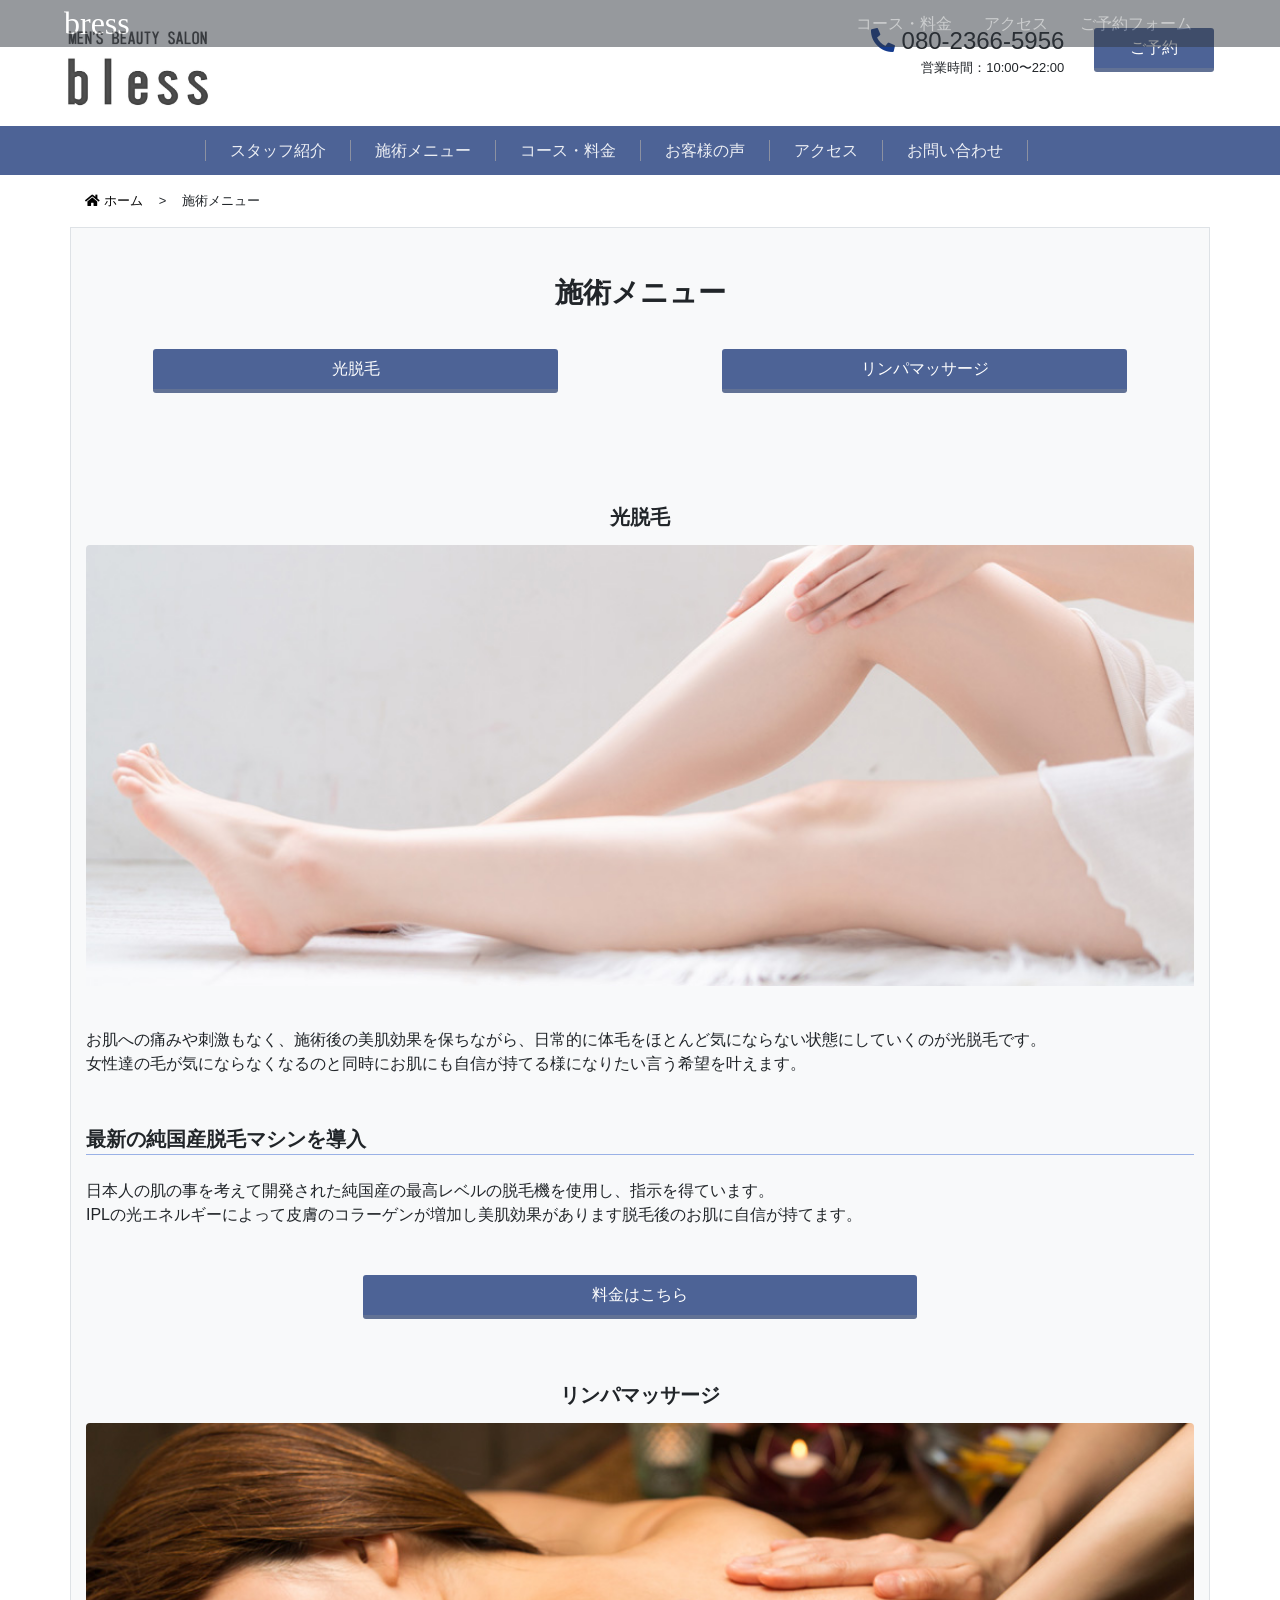
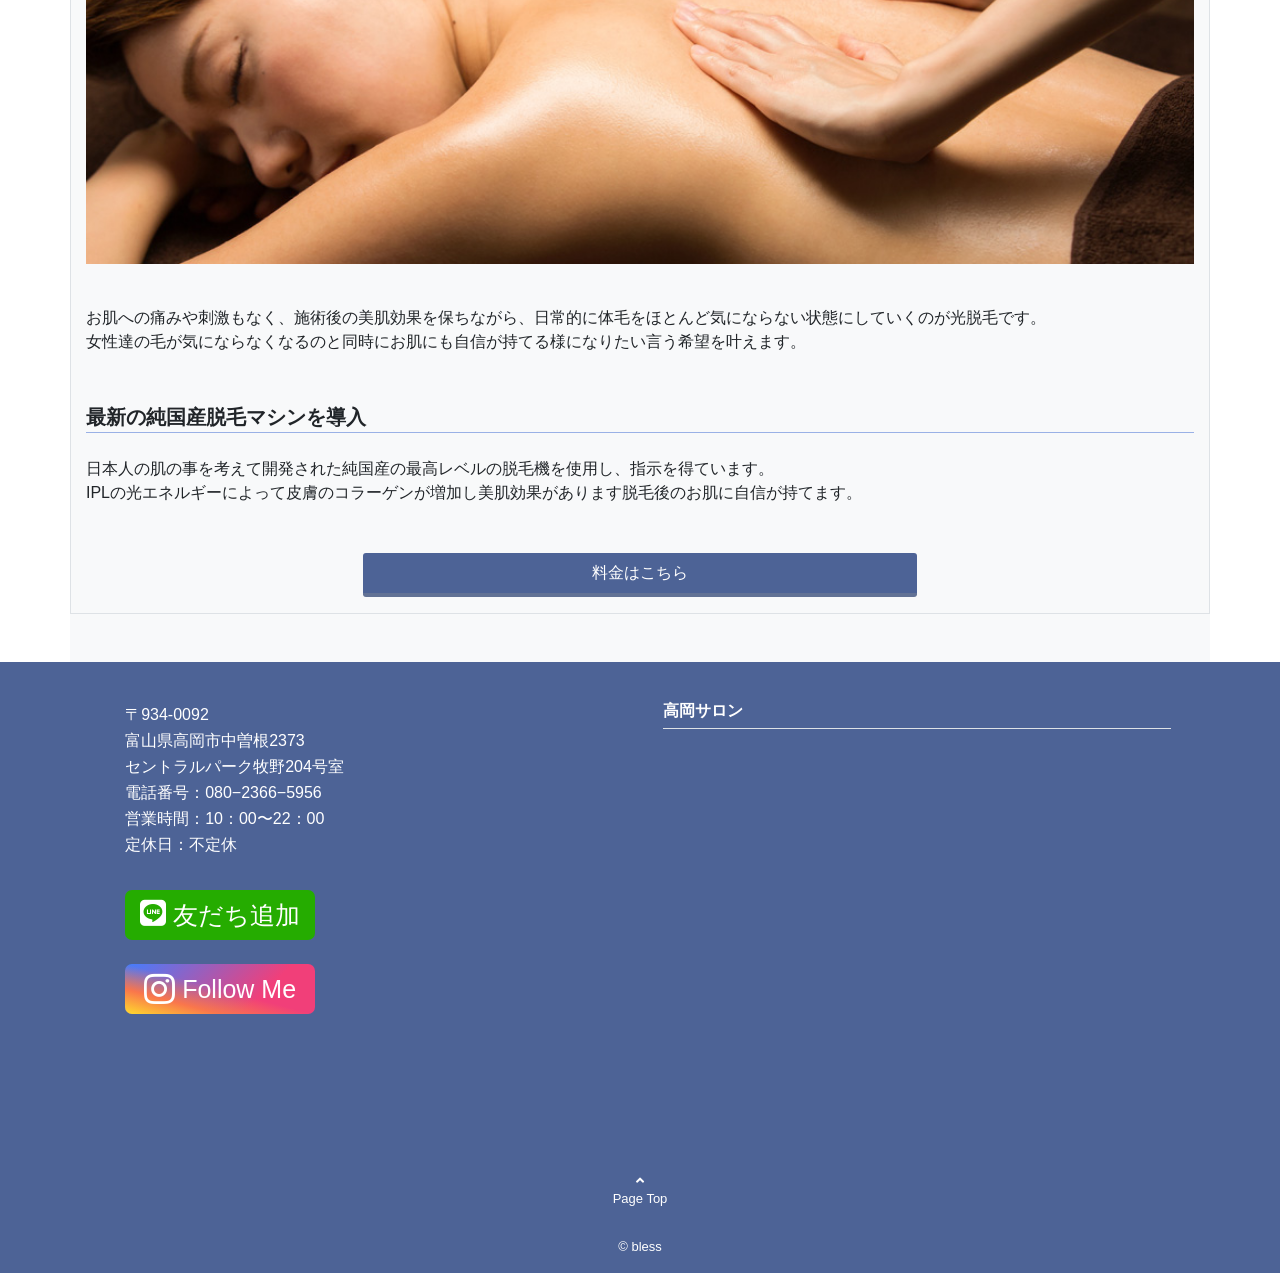
<file: treatment.html>
<!DOCTYPE html>
<html lang="ja">
<head>
  <meta charset="utf-8">
  <title>メンズ脱毛 - bless(ブレス)</title>
  <link rel="stylesheet" href="https://use.fontawesome.com/releases/v5.1.0/css/all.css" integrity="sha384-lKuwvrZot6UHsBSfcMvOkWwlCMgc0TaWr+30HWe3a4ltaBwTZhyTEggF5tJv8tbt" crossorigin="anonymous">
  <meta name="viewport" content="width=device-width, initial-scale=1, shrink-to-fit=no">
  <link rel="stylesheet" href="index.css">
  <link rel="stylesheet" href="css/bootstrap.min.css">
  <link rel="stylesheet" href="index2.css">
</head>
<body>
<!-- wrap -->
<div id="wrap">

<!-- scroll navbar -->
<div class="navber" id="page-top">
  <nav class="navbar navbar-expand-sm navbar-dark bg-dark my-3-3 mb-3">
    <button class="navbar-toggler menu-btn js__btn" type="button" data-toggle="collapse" data-target="#navbarNav4" aria-controls="navbarNav4" aria-expanded="false" aria-label="Toggle navigation">
        <span class="navbar-toggler-icon"></span>
    </button>
    <!-- bless　ホームボタン -->
    <a style="font-size: xx-large;font-family: cursive;" class="navbar-brand pl-5" href="index.html">bress</a>
    <!-- 選択画面 -->
    <div class="collapse navbar-collapse justify-content-end">
        <ul class="navbar-nav mr-5">
            <li class="nav-item pr-3">
                <a class="nav-link" href="course.html">コース・料金</a>
            </li>
            <li class="nav-item pr-3">
                <a class="nav-link" href="access.html">アクセス</a>
            </li>
            <li class="nav-item pr-3">
                <a class="nav-link" href="reserve.html">ご予約フォーム</a>
            </li>
        </ul>
    </div>
</nav>
</div>

<div class="header pt-4">
  <div class="container-filud">
    <div class="row pl-3">
      <div class="list-header"></div>
      <div class="col-lg-3 col head-icon-list" style="line-height:0.7em;">
        <a href="index.html" class="text-center">
          <img class="img-fluid top-img mx-5" src="bless1.png" alt="">
      </a>
      </div>

      <div class="col text-right py-1 list-header" style="line-height: 0em;">
        <p class="" style="font-size:150%;"><i class="fa fa-phone reverse" style="color: rgb(21, 59, 141);"></i> 080-2366-5956</p>
        <p class="" style="font-size: small;">営業時間：10:00〜22:00</p>
      </div>
      <div class="col-1 py-1 list-header">
        <a href="reserve.html" class="btn-square">ご予約</a>
      </div>
      <div class="col-1 list-header"></div>

      <div class="col icon text-right" style="color:  black;">

        <a href="tel:08023665956" class="tel"><i class="fa fa-phone-square px-2" style="font-size:300%;"></i></a>
        <i class="fa fa-bars px-2 menu-btn js__btn" style="font-size:300%;"></i><!-- 開閉用ボタン -->
      </div>
      <div class="col-1 icon"></div>
    </div>
  </div>
</div>


<!-- モーダルメニュー -->
<div class="container-filud">
  <div class="row">
    <div class="col-6">

<nav class="menu modai-fixed" id="js__nav">
<ul>
    <li><a class="modal-menu" href="staff.html">スタッフ紹介</a></li>
    <li><a class="modal-menu" href="treatment.html">施術メニュー</a></li>
    <li><a class="modal-menu" href="course.html">コース・料金</a></li>
    <li><a class="modal-menu" href="customer.html">お客様の声</a></li>
    <li><a class="modal-menu" href="access.html">アクセス</a></li>
    <li><a class="modal-menu" href="infrom.html">お問い合わせ</a></li>
</ul>
<br><p class="modai-close" style="color: white;cursor: pointer;">CLOSE</p>
</nav>
  </div>
</div>
</div>


<!-- navbar -->
<div class="container-filud">
  <div class="row">
    <div class="col-12 list">
<nav class="navbar navbar-expand-sm navbar-light bg py-1" style="background-color: #4d6396;">
  <button class="navbar-toggler" type="button" data-toggle="collapse" data-target="#navbarNav4" aria-controls="navbarNav4" aria-expanded="false" aria-label="Toggle navigation">
      <span class="navbar-toggler-icon"></span>
  </button>

  <!-- 選択画面 -->
  <div class="collapse navbar-collapse justify-content-center">
      <ul class="navbar-nav mr-5 nav-border">


        <!-- ドロップダウンリスト -->
          <!-- <li class="nav-item　dropdown px-3">
            <a class="nav-link dropdown-toggle" href="#" id="navbarDropdown" role="button" data-toggle="dropdown" aria-haspopup="true" aria-expanded="false">ブレスについて</a>
          <div class="dropdown-menu" aria-labelledby="navbarDropdown">
            <a href="#" class="nav-link dropdown-toggle" id="navbarDropdown" role="button" aria-haspopup="true" aria-expanded="false">
            <a class="dropdown-item" href="#">スタッフ紹介</a>
          </div>-->

        </li>
        <li class="nav-item px-3">
            <a class="nav-link" href="staff.html">スタッフ紹介</a>
        </li>
            </li>
          <li class="nav-item px-3">
              <a class="nav-link" href="treatment.html">施術メニュー</a>
          </li>
          <li class="nav-item px-3">
              <a class="nav-link" href="course.html">コース・料金</a>
          </li>
          <li class="nav-item px-3">
            <a class="nav-link" href="customer.html">お客様の声</a>
        </li>
        <li class="nav-item px-3">
            <a class="nav-link" href="access.html">アクセス</a>
        </li>
        <li class="nav-item px-3">
          <a class="nav-link" href="infrom.html">お問い合わせ</a>
      </li>
      </ul>
  </div>
</nav>

</div>
</div>
</div>



<!-- カルーセル -->
<!-- <div id="carouselExampleControls" class="carousel slide carousel-fade carousel-text" data-ride="carousel" data-interval="3000" data-pause="hover"> 
  <div class="carousel-inner">
    <div class="carousel-item active">
      <img src="header.jpg" class="d-block w-100" height="500"　alt="">
    </div>
    <div class="carousel-item">
      <img src="img-eye-skincare.jpg" class="d-block w-100" height="500"　alt="">
    </div>
    <div class="carousel-item">
      <img src="img-eye-lymp.jpg" class="d-block w-100" height="500" alt="">
    </div>
  </div>
  <a class="carousel-control-prev" href="#carouselExampleControls" role="button" data-slide="prev">
    <span class="carousel-control-prev-icon" aria-hidden="true"></span>
    <span class="sr-only">Previous</span>
  </a>
  <a class="carousel-control-next" href="#carouselExampleControls" role="button" data-slide="next">
    <span class="carousel-control-next-icon" aria-hidden="true"></span>
    <span class="sr-only">Next</span>
  </a>
</div>-->


  <!-- loop autoplay muted -->




<!-- ホーム＞ -->
<div class="container">
  <div class="row">
    <div class="col-12 d-flex pt-3" style="font-size: small;">
      <a href="index.html"><i class="fa fa-home"></i> ホーム</a><p class="pl-3">></p><p class="pl-3">施術メニュー</p>
    </div>
  </div>
</div>




<!-- 施術フォーム -->
<div class="container pb-5 bg-light">
    <div class="row border">
      <div class="col-12">
  
      </div>
  <div class="col-12 pt-5 pb-3">
    <h3 class="text-center yugo">施術メニュー</h3>
  </div>

  <div class="col-md-6 col-sm-12 text-center py-3">
    <a href="#datumou" class="btn-square w-75">光脱毛</a>
  </div>

  <div class="col-md-6 col-sm-12 text-center py-3">
    <a href="#lymp" class="btn-square w-75">リンパマッサージ</a>
  </div>




  <div class="col-12 text-center pt-5 mt-5" id="datumou">
    <h5 class="mb-3 yugo">光脱毛</h5>
    <img class="img rounded pb-3" width="100%" height="90%" src="hunrose-leg.jpg">
  </div>

  <div class="col py-3">
    <p>お肌への痛みや刺激もなく、施術後の美肌効果を保ちながら、日常的に体毛をほとんど気にならない状態にしていくのが光脱毛です。<br>女性達の毛が気にならなくなるのと同時にお肌にも自信が持てる様になりたい言う希望を叶えます。</p>
  </div>



  <div class="col-12 pt-3">
    <h5 class="yugo line-height" style="border-bottom:solid 1px;border-color: #9ab1e6 ;">最新の純国産脱毛マシンを導入</h5>
  </div>

  <div class="col-12 py-3">
    <p>日本人の肌の事を考えて開発された純国産の最高レベルの脱毛機を使用し、指示を得ています。<br>
      IPLの光エネルギーによって皮膚のコラーゲンが増加し美肌効果があります脱毛後のお肌に自信が持てます。</p>
  </div>

    <div class="col-12 text-center py-3">
      <a href="course.html#datumou-course" class="btn-square w-50">料金はこちら</a>
    </div>


    <div class="col-12 text-center pt-5" id="lymp">
      <h5 class="mb-3 yugo">リンパマッサージ</h5>
      <img class="img rounded pb-3" width="100%" height="90%" src="img-eye-lymp.jpg">
    </div>
    <div class="col py-3">
      <p>お肌への痛みや刺激もなく、施術後の美肌効果を保ちながら、日常的に体毛をほとんど気にならない状態にしていくのが光脱毛です。<br>女性達の毛が気にならなくなるのと同時にお肌にも自信が持てる様になりたい言う希望を叶えます。</p>
    </div>

    <div class="col-12 pt-3">
      <h5 class="yugo line-height" style="border-bottom:solid 1px;border-color: #9ab1e6 ;">最新の純国産脱毛マシンを導入</h5>
    </div>
  
    <div class="col-12 py-3">
      <p>日本人の肌の事を考えて開発された純国産の最高レベルの脱毛機を使用し、指示を得ています。<br>
        IPLの光エネルギーによって皮膚のコラーゲンが増加し美肌効果があります脱毛後のお肌に自信が持てます。</p>
    </div>
  
      <div class="col-12 text-center py-3">
        <a href="course.html#datumou-lymp" class="btn-square w-50">料金はこちら</a>
      </div>
  




  </div>



  </div>








<!-- footer -->
<div class="container-filud h-100" style="background-color: #4d6396;color: white;color: white;">
  <div class="row pt-5">
    <div class="col-1 hidden-md"></div>
    <div class="col-lg col-md-11 ml-3" style="line-height: 10px;">
      <p>〒934-0092</p>
      <p>富山県高岡市中曽根2373</p>
      <p>セントラルパーク牧野204号室</p>
      <p>電話番号：080−2366−5956</p>
      <p>営業時間：10：00〜22：00</p>
      <p>定休日：不定休</p>

      <!-- Line insta -->
      <a href="https://line.me/ti/p/muXA9NWz7R" class="btn-social-long-line my-4">
        <i class="fab fa-line"></i> <span>友だち追加</span>
      </a>

      <br><a href="https://www.instagram.com/bless_2020.11.17?ref=badge" class="btn-social-long-insta">
        <i class="fab fa-instagram"></i> <span>Follow Me</span>
      </a>

    </div>
    <!-- google map -->
    <div class="col-lg col-md-10 google-map">
      <div class="border-bottom"><p style="font-weight: bold;line-height: 10%;">高岡サロン</p></div>
      <div class="embed-responsive embed-responsive-4by3 h-lg-75 mt-3">
        <iframe src="https://www.google.com/maps/embed?pb=!1m18!1m12!1m3!1d3196.0306579892376!2d137.0755331147282!3d36.76983197710927!2m3!1f0!2f0!3f0!3m2!1i1024!2i768!4f13.1!3m3!1m2!1s0x5ff79d538ed88915%3A0x724ea4890c41c5b6!2z44K744Oz44OI44Op44Or44OR44O844Kv54mn6YeO!5e0!3m2!1sja!2sjp!4v1610475948644!5m2!1sja!2sjp" width="600" height="450" frameborder="0" style="border:0;" allowfullscreen="" aria-hidden="false" tabindex="0"></iframe>

        <!-- ここに iframe 要素を挿入 -->
      </div>

    </div>
    <div class="col-1"></div>
  </div>

  <div class="row">
    <div class="col text-center pt-5" style="font-size: small;line-height: 100%;">
      <a href="#" style="color: white;">
      <i class="fas fa-angle-up" style="vertical-align:super;"></i>
      <p>Page Top</p>
    </a>
    </div>
  </div>

  <div class="row">
    <div class="col text-center mt-3" style="font-size: small;">
      <a href="index.html" style="color: white;">
      <p>© bless</p>
      </a>
    </div>
  </div>

</div>

<!-- wrap -->
</div>

<script type="text/javascript" src="js/jquery-3.5.1.min.js"></script>
<script type="text/javascript" src="js/bootstrap.bundle.min.js"></script>
<script type="text/javascript" src="index.js"></script>

</body>
</html>
</file>
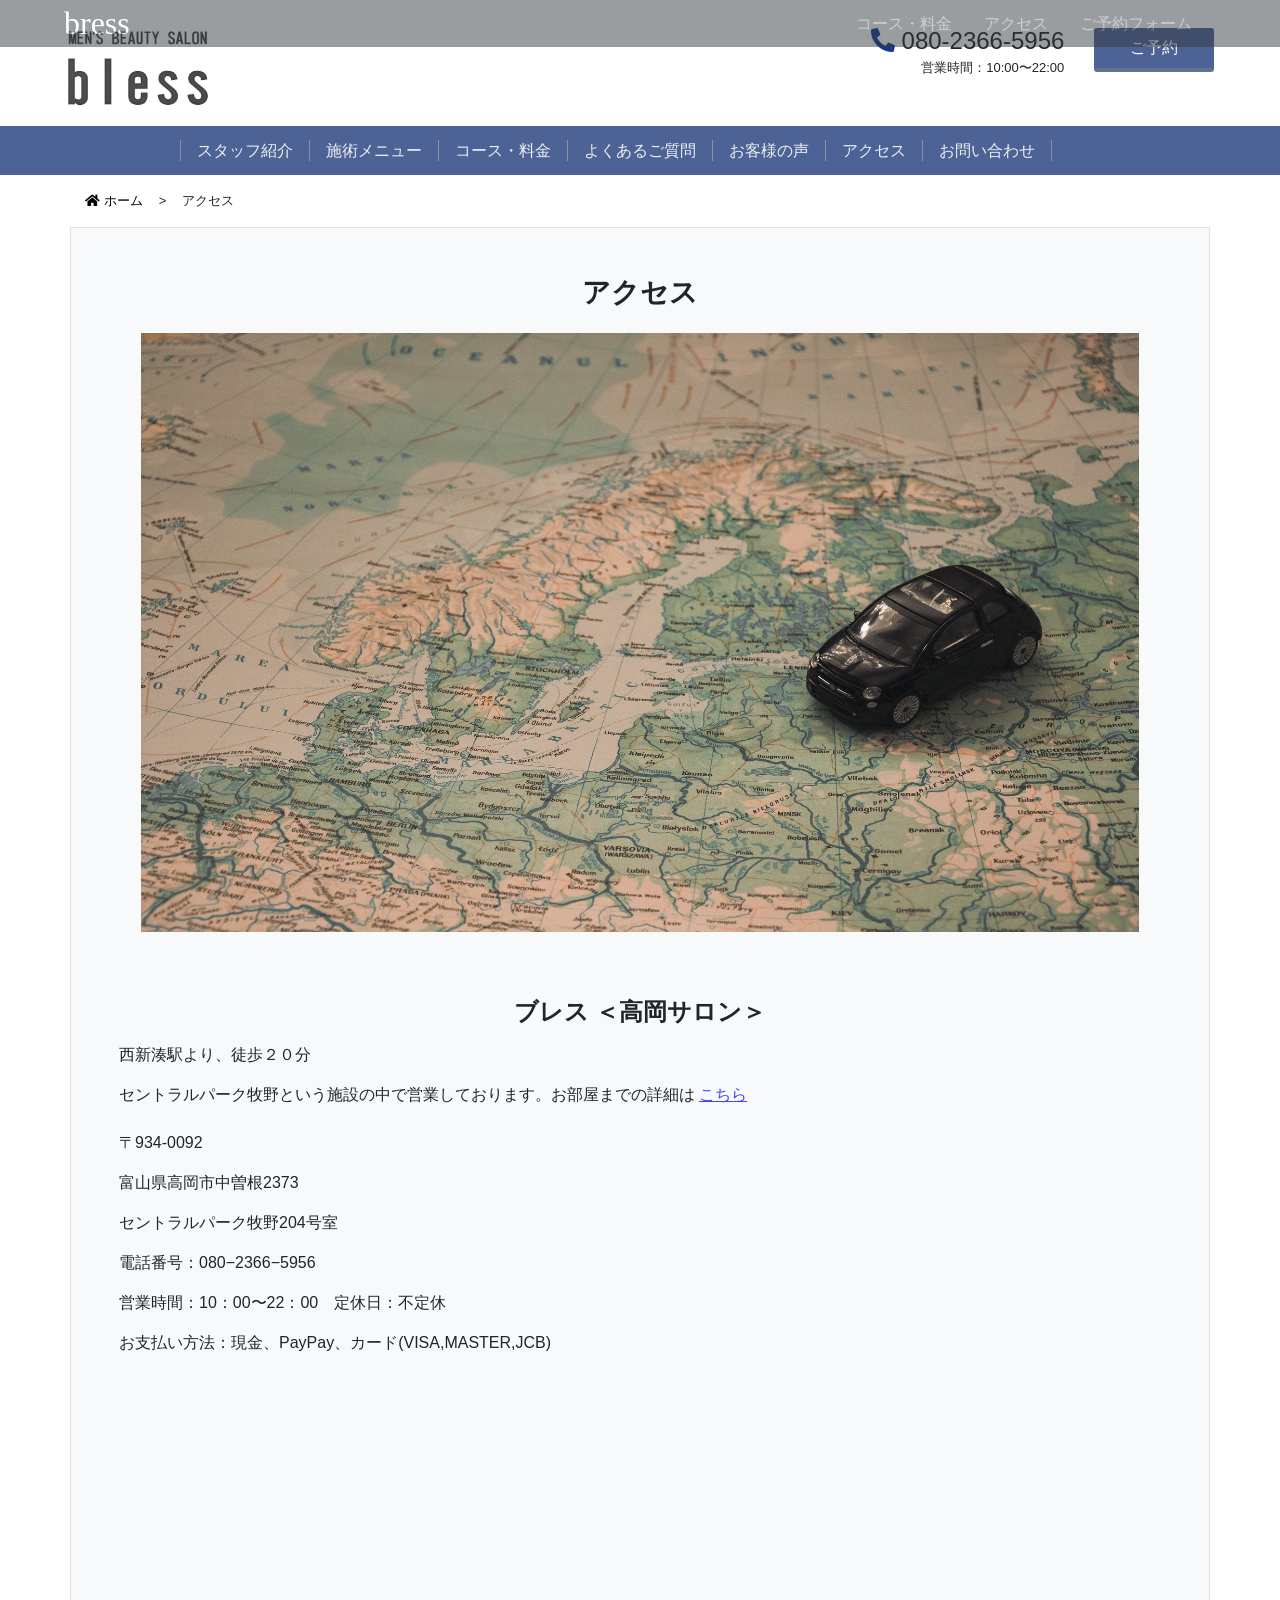
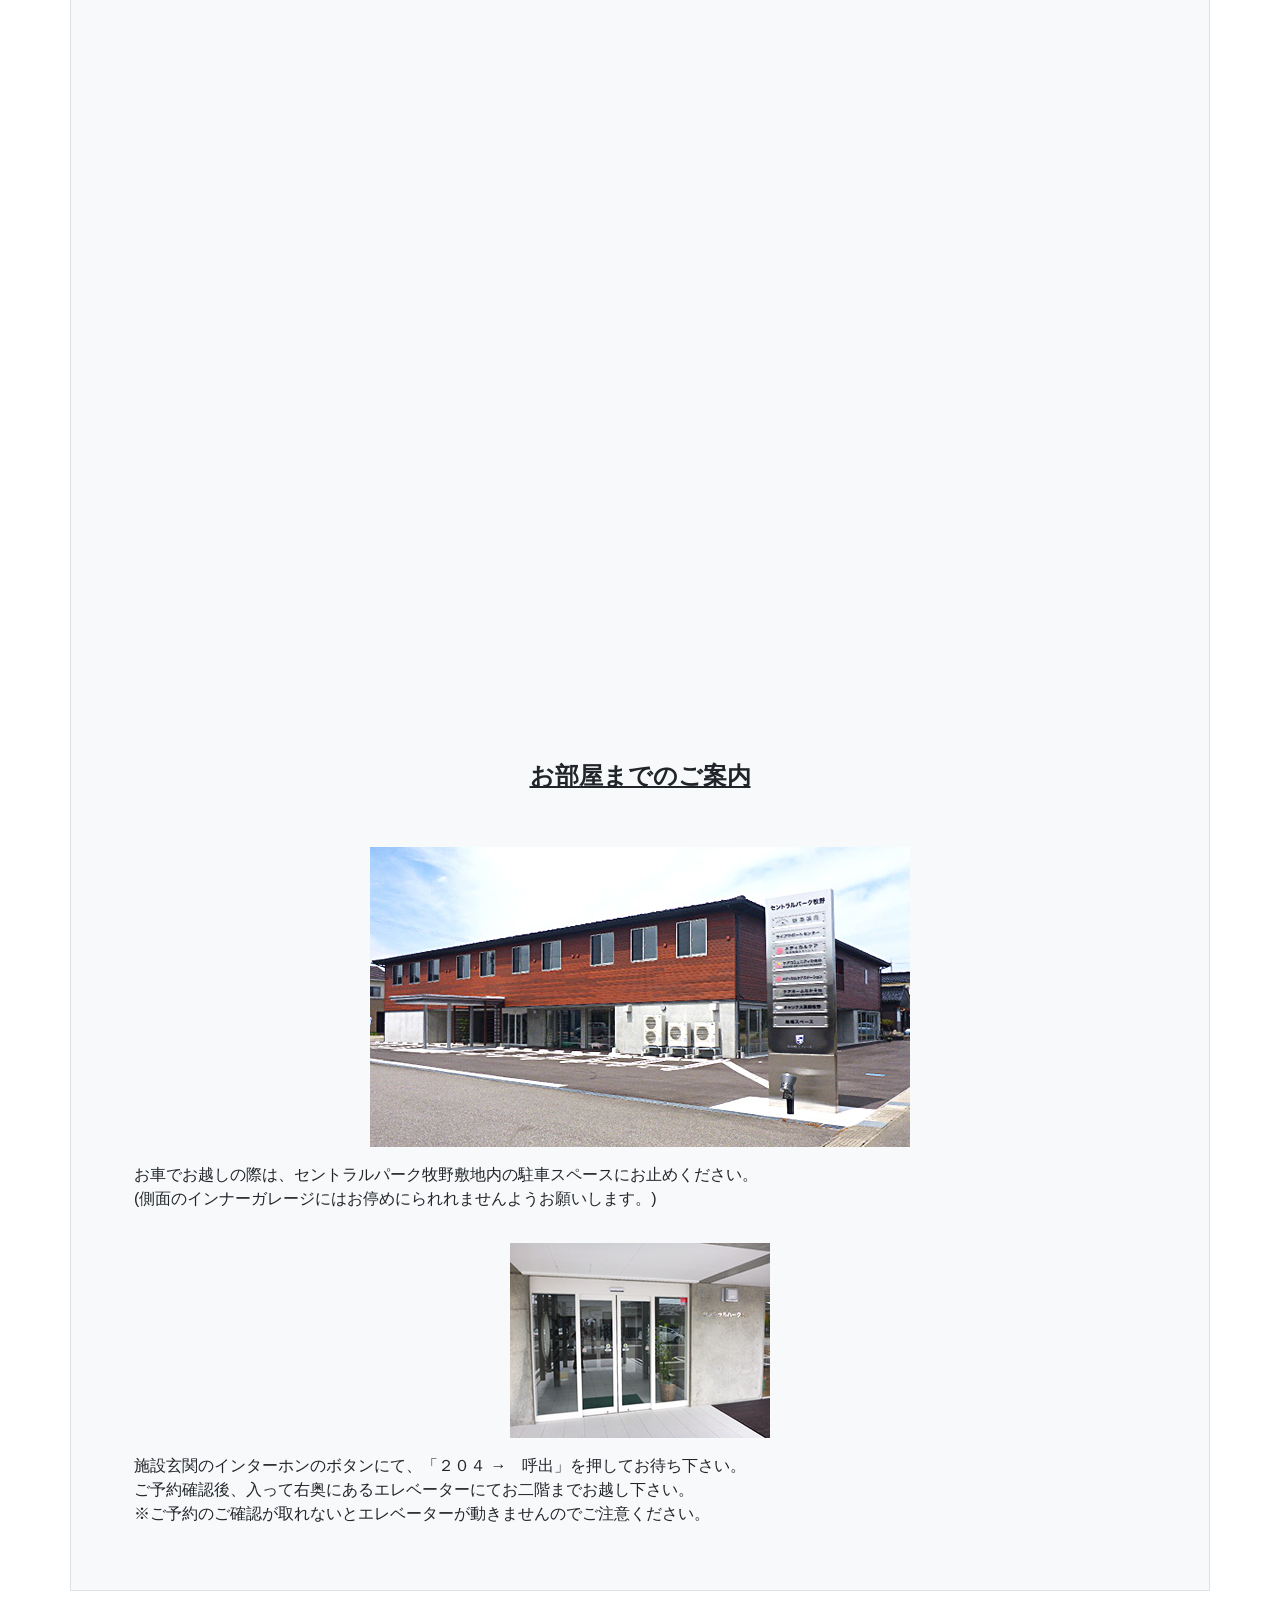
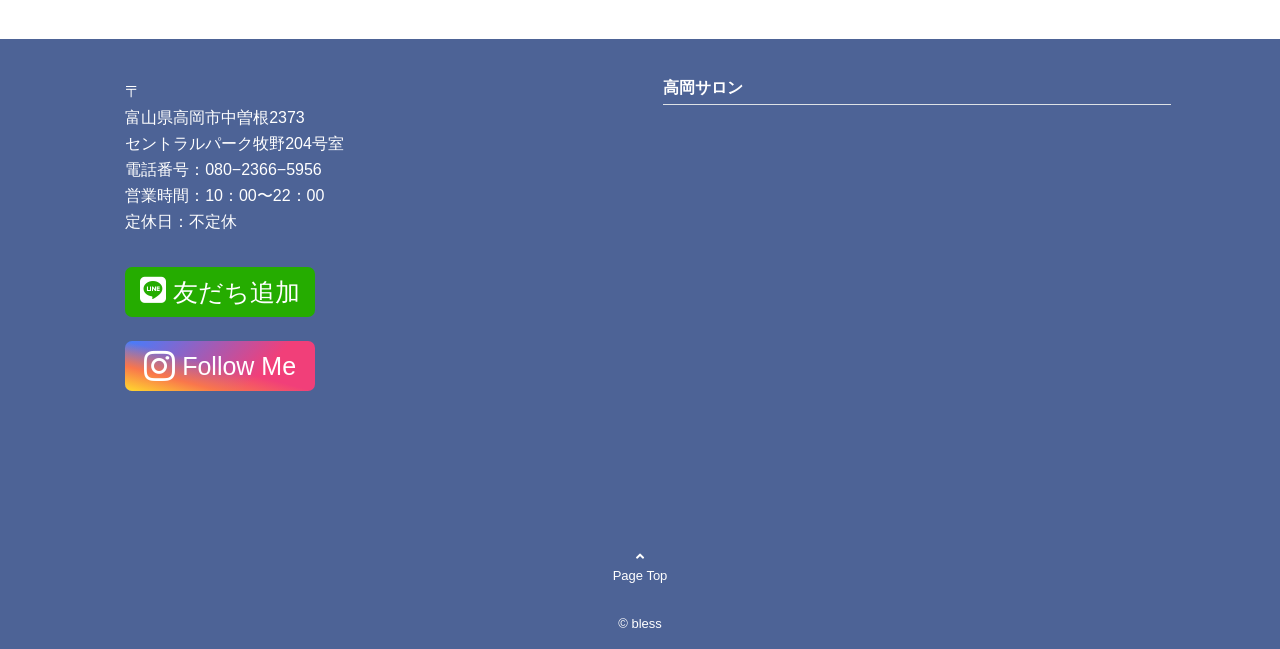
<file: bless/access.html>
<!DOCTYPE html>
<html lang="ja">
<head>
  <meta charset="utf-8">
  <title>メンズ脱毛 - bless(ブレス)</title>
  <link rel="stylesheet" href="https://use.fontawesome.com/releases/v5.1.0/css/all.css" integrity="sha384-lKuwvrZot6UHsBSfcMvOkWwlCMgc0TaWr+30HWe3a4ltaBwTZhyTEggF5tJv8tbt" crossorigin="anonymous">
  <meta name="viewport" content="width=device-width, initial-scale=1, shrink-to-fit=no">
  <link rel="stylesheet" href="index.css">
  <link rel="stylesheet" href="css/bootstrap.min.css">
  <link rel="stylesheet" href="index2.css">
</head>
<body>　

  <div id="wrap">

  <!-- scroll navbar -->
  <div class="navber" id="page-top">
    <nav class="navbar navbar-expand-sm navbar-dark bg-dark my-3-3 mb-3">
      <button class="navbar-toggler menu-btn js__btn" type="button" data-toggle="collapse" data-target="#navbarNav4" aria-controls="navbarNav4" aria-expanded="false" aria-label="Toggle navigation">
          <span class="navbar-toggler-icon"></span>
      </button>
      <!-- bless　ホームボタン -->
      <a style="font-size: xx-large;font-family: cursive;" class="navbar-brand pl-5" href="index.html">bress</a>
      <!-- 選択画面 -->
      <div class="collapse navbar-collapse justify-content-end">
          <ul class="navbar-nav mr-5">
              <li class="nav-item pr-3">
                  <a class="nav-link" href="course.html">コース・料金</a>
              </li>
              <li class="nav-item pr-3">
                  <a class="nav-link" href="access.html">アクセス</a>
              </li>
              <li class="nav-item pr-3">
                  <a class="nav-link" href="reserve.html">ご予約フォーム</a>
              </li>
          </ul>
      </div>
  </nav>
  </div>

  <div class="header">
    <div class="container-filud">
      <div class="row pl-3">
        <div class="list-header"></div>
        <div class="col-lg-3 col head-icon-list" style="line-height:0.7em;">
          <a href="index.html" class="text-center">
            <img class="img-fluid top-img mx-5" src="bless1.png" alt="">
        </a>
        </div>

        <div class="col text-right py-1 list-header" style="line-height: 0em;">
          <p class="" style="font-size:150%;"><i class="fa fa-phone reverse" style="color: rgb(21, 59, 141);"></i> 080-2366-5956</p>
          <p class="" style="font-size: small;">営業時間：10:00〜22:00</p>
        </div>
        <div class="col-1 py-1 list-header">
          <a href="reserve.html" class="btn-square">ご予約</a>
        </div>
        <div class="col-1 list-header">
        </div>
        <div class="col icon text-right" style="color:  black;">
          <a href="tel:08023665956" class="tel"><i class="fa fa-phone-square px-2" style="font-size:300%;"></i></a>
          <i class="fa fa-bars px-2 menu-btn js__btn" style="font-size:300%;"></i><!-- 開閉用ボタン -->
        </div>
        <div class="col-1 icon"></div>
      </div>
    </div>
  </div>

  <!-- モーダルメニュー -->
  <div class="container-filud">
    <div class="row">
      <div class="col-6">

          <nav class="menu modai-fixed" id="js__nav">
          <ul>
              <li><a class="modal-menu" href="staff.html">スタッフ紹介</a></li>
              <li><a class="modal-menu" href="treatment.html">施術メニュー</a></li>
              <li><a class="modal-menu" href="course.html">コース・料金</a></li>
              <li><a class="modal-menu" href="question.html">よくあるご質問</a></li>
              <li><a class="modal-menu" href="customer.html">お客様の声</a></li>
              <li><a class="modal-menu" href="access.html">アクセス</a></li>
              <li><a class="modal-menu" href="infrom.html">お問い合わせ</a></li>
          </ul>
          <br><p class="modai-close" style="color: white;cursor: pointer;">CLOSE</p>
          </nav>
    </div>
  </div>
</div>





<!-- navbar -->
<div class="container-filud">
  <div class="row">
    <div class="col-12 list">
<nav class="navbar navbar-expand-sm navbar-light bg py-1" style="background-color: #4d6396;">
  <button class="navbar-toggler" type="button" data-toggle="collapse" data-target="#navbarNav4" aria-controls="navbarNav4" aria-expanded="false" aria-label="Toggle navigation">
      <span class="navbar-toggler-icon"></span>
  </button>

  <!-- 選択画面 -->
  <div class="collapse navbar-collapse justify-content-center">
      <ul class="navbar-nav mr-5 nav-border">


        <!-- ドロップダウンリスト -->
          <!-- <li class="nav-item　dropdown px-3">
            <a class="nav-link dropdown-toggle" href="#" id="navbarDropdown" role="button" data-toggle="dropdown" aria-haspopup="true" aria-expanded="false">ブレスについて</a>
          <div class="dropdown-menu" aria-labelledby="navbarDropdown">
            <a href="#" class="nav-link dropdown-toggle" id="navbarDropdown" role="button" aria-haspopup="true" aria-expanded="false">
            <a class="dropdown-item" href="#">スタッフ紹介</a>
          </div>-->

        </li>
        <li class="nav-item px-2">
            <a class="nav-link" href="staff.html">スタッフ紹介</a>
        </li>
            </li>
          <li class="nav-item px-2">
              <a class="nav-link" href="treatment.html">施術メニュー</a>
          </li>
          <li class="nav-item px-2">
              <a class="nav-link" href="course.html">コース・料金</a>
          </li>
          <li class="nav-item px-2">
            <a class="nav-link" href="question.html">よくあるご質問</a>
        </li>
          <li class="nav-item px-2">
            <a class="nav-link" href="customer.html">お客様の声</a>
        </li>
        <li class="nav-item px-2">
            <a class="nav-link" href="access.html">アクセス</a>
        </li>
        <li class="nav-item px-2">
          <a class="nav-link" href="infrom.html">お問い合わせ</a>
      </li>
      </ul>
  </div>
</nav>

    </div>
  </div>
</div>


<!-- カルーセル -->
<!-- <div id="carouselExampleControls" class="carousel slide carousel-fade carousel-text" data-ride="carousel" data-interval="3000" data-pause="hover"> 
  <div class="carousel-inner">
    <div class="carousel-item active">
      <img src="header.jpg" class="d-block w-100" height="500"　alt="">
    </div>
    <div class="carousel-item">
      <img src="img-eye-skincare.jpg" class="d-block w-100" height="500"　alt="">
    </div>
    <div class="carousel-item">
      <img src="img-eye-lymp.jpg" class="d-block w-100" height="500" alt="">
    </div>
  </div>
  <a class="carousel-control-prev" href="#carouselExampleControls" role="button" data-slide="prev">
    <span class="carousel-control-prev-icon" aria-hidden="true"></span>
    <span class="sr-only">Previous</span>
  </a>
  <a class="carousel-control-next" href="#carouselExampleControls" role="button" data-slide="next">
    <span class="carousel-control-next-icon" aria-hidden="true"></span>
    <span class="sr-only">Next</span>
  </a>
</div>-->


  <!-- loop autoplay muted -->




<!-- ホーム＞ -->
<div class="container">
  <div class="row">
    <div class="col-12 d-flex pt-3" style="font-size: small;">
      <a href="index.html"><i class="fa fa-home"></i> ホーム</a><p class="pl-3">></p><p class="pl-3">アクセス</p>
    </div>
  </div>
</div>




<!-- アクセスフォーム -->
<div class="container mb-5 bg-light">
    <div class="row border ">
      <div class="col-12">
  
      </div>
  <div class="col-12 pt-5 pb-3">
    <h3 class="text-center yugo">アクセス</h3>
  </div>
  
  <div class="col-12 text-center">
    <img class="img" width="90%" height="90%" src="holidays-1283014_1920.jpg">
  </div>
  
  <div class="col-12 text-center">
      <h4 class="yugo">ブレス ＜高岡サロン＞</h4>
  </div>

  <div class="col-12 pl-5 py-2">
      <p>西新湊駅より、徒歩２０分</p>
      <p>セントラルパーク牧野という施設の中で営業しております。お部屋までの詳細は<a href="#access-room" class="px-1" style="text-decoration: underline;color: rgb(67, 67, 252);">こちら </a></p>
  </div>
  <div class="col-12 pl-5">
    <p>〒934-0092</p>
    <p>富山県高岡市中曽根2373</p>
    <p>セントラルパーク牧野204号室</p>
    <p>電話番号：080−2366−5956</p>
    <p>営業時間：10：00〜22：00　定休日：不定休</p>
    <p>お支払い方法：現金、PayPay、カード(VISA,MASTER,JCB)</p>
  </div>
  

        <!-- google map -->
        <div class="col-lg col-md-10 google-map my-5">
            <div class="embed-responsive embed-responsive-4by3 h-lg-75 mt-3">
                <iframe src="https://www.google.com/maps/embed?pb=!1m18!1m12!1m3!1d3196.0306579892376!2d137.0755331147282!3d36.76983197710927!2m3!1f0!2f0!3f0!3m2!1i1024!2i768!4f13.1!3m3!1m2!1s0x5ff79d538ed88915%3A0x724ea4890c41c5b6!2z44K744Oz44OI44Op44Or44OR44O844Kv54mn6YeO!5e0!3m2!1sja!2sjp!4v1610475948644!5m2!1sja!2sjp" width="600" height="450" frameborder="0" style="border:0;" allowfullscreen="" aria-hidden="false" tabindex="0"></iframe>

            </div>
        </div>


      <!-- お部屋までのご案内 -->
        <div class="col-12 text-center py-5">
          <u><h4 class="yugo" id="access-room">お部屋までのご案内</h4></u>
      </div>

      <div class="col-12 text-center">
        <img src="bless.jpg" alt="">
        <p class="text-left pl-5 py-3">お車でお越しの際は、セントラルパーク牧野敷地内の駐車スペースにお止めください。<br>(側面のインナーガレージにはお停めにられれませんようお願いします。)</p>
      </div>
      <div class="col-12 text-center">
        <img src="bless-room.jpg" alt="">
        <p class="text-left pl-5 pt-3 pb-5">施設玄関のインターホンのボタンにて、「２０４ →　呼出」を押してお待ち下さい。<br>
        ご予約確認後、入って右奥にあるエレベーターにてお二階までお越し下さい。<br>※ご予約のご確認が取れないとエレベーターが動きませんのでご注意ください。</p>
      </div>
      



  </div>







  </div>




<!-- footer -->
<div class="container-filud h-100" style="background-color: #4d6396;color: white;color: white;">
  <div class="row pt-5">
    <div class="col-1 hidden-md"></div>
    <div class="col-lg col-md-11 ml-3" style="line-height: 10px;">
      <p>〒</p>
      <p>富山県高岡市中曽根2373</p>
      <p>セントラルパーク牧野204号室</p>
      <p>電話番号：080−2366−5956</p>
      <p>営業時間：10：00〜22：00</p>
      <p>定休日：不定休</p>

      <!-- Line insta -->
      <a href="https://line.me/ti/p/muXA9NWz7R" class="btn-social-long-line my-4">
        <i class="fab fa-line"></i> <span>友だち追加</span>
      </a>

      <br><a href="https://www.instagram.com/=badge" class="btn-social-long-insta">
        <i class="fab fa-instagram"></i> <span>Follow Me</span>
      </a>

    </div>
    <!-- google map -->
    <div class="col-lg col-md-10 google-map">
      <div class="border-bottom"><p style="font-weight: bold;line-height: 10%;">高岡サロン</p></div>
      <div class="embed-responsive embed-responsive-4by3 h-lg-75 mt-3">
        <iframe src="https://www.google.com/maps/embed?pb=!1m18!1m12!1m3!1d3196.0306579892376!2d137.0755331147282!3d36.76983197710927!2m3!1f0!2f0!3f0!3m2!1i1024!2i768!4f13.1!3m3!1m2!1s0x5ff79d538ed88915%3A0x724ea4890c41c5b6!2z44K744Oz44OI44Op44Or44OR44O844Kv54mn6YeO!5e0!3m2!1sja!2sjp!4v1610475948644!5m2!1sja!2sjp" width="600" height="450" frameborder="0" style="border:0;" allowfullscreen="" aria-hidden="false" tabindex="0"></iframe>

        <!-- ここに iframe 要素を挿入 -->
      </div>

    </div>
    <div class="col-1"></div>
  </div>

  <div class="row">
    <div class="col text-center pt-5" style="font-size: small;line-height: 100%;">
      <a href="#" style="color: white;">
      <i class="fas fa-angle-up" style="vertical-align:super;"></i>
      <p>Page Top</p>
    </a>
    </div>
  </div>

  <div class="row">
    <div class="col text-center mt-3" style="font-size: small;">
      <a href="index.html" style="color: white;">
      <p>© bless</p>
      </a>
    </div>
  </div>

</div>

<!-- wrap -->
</div>

<script type="text/javascript" src="js/jquery-3.5.1.min.js"></script>
<script type="text/javascript" src="js/bootstrap.bundle.min.js"></script>
<script type="text/javascript" src="index.js"></script>

</body>
</html>
</file>
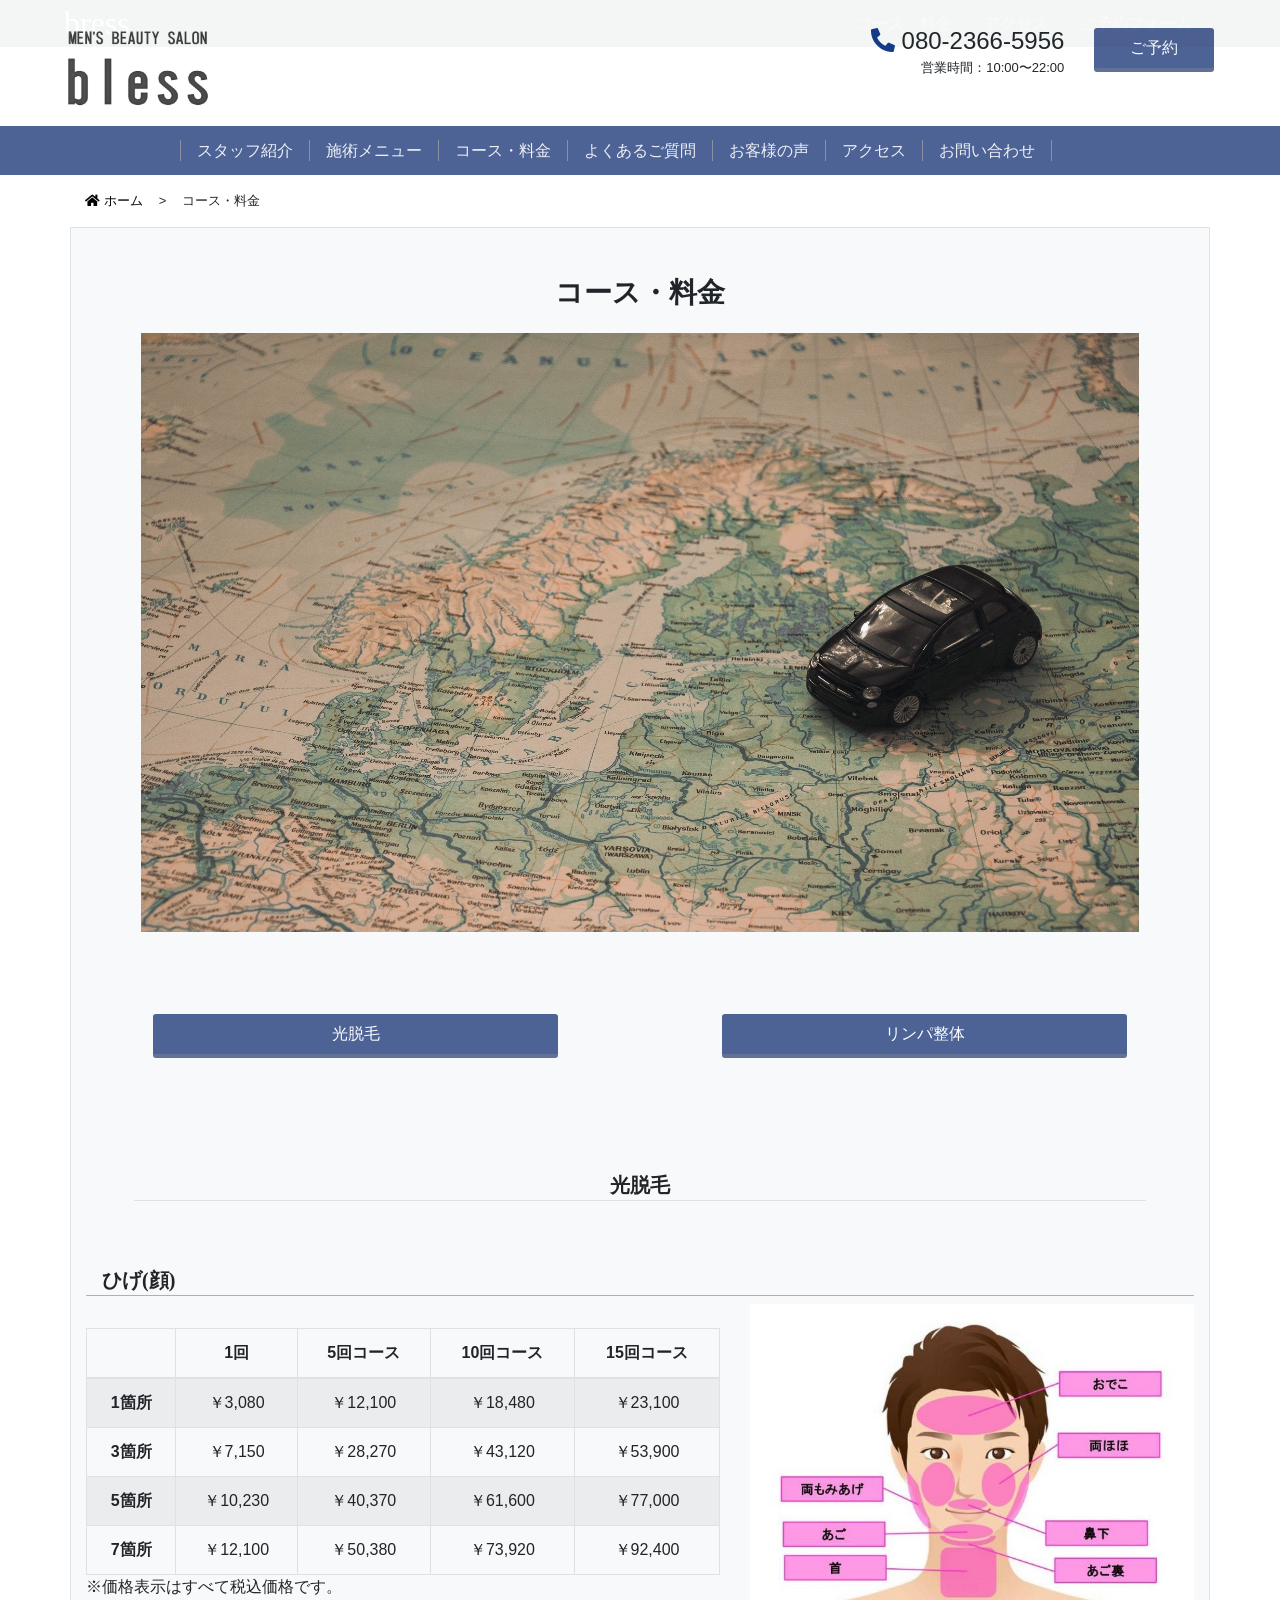
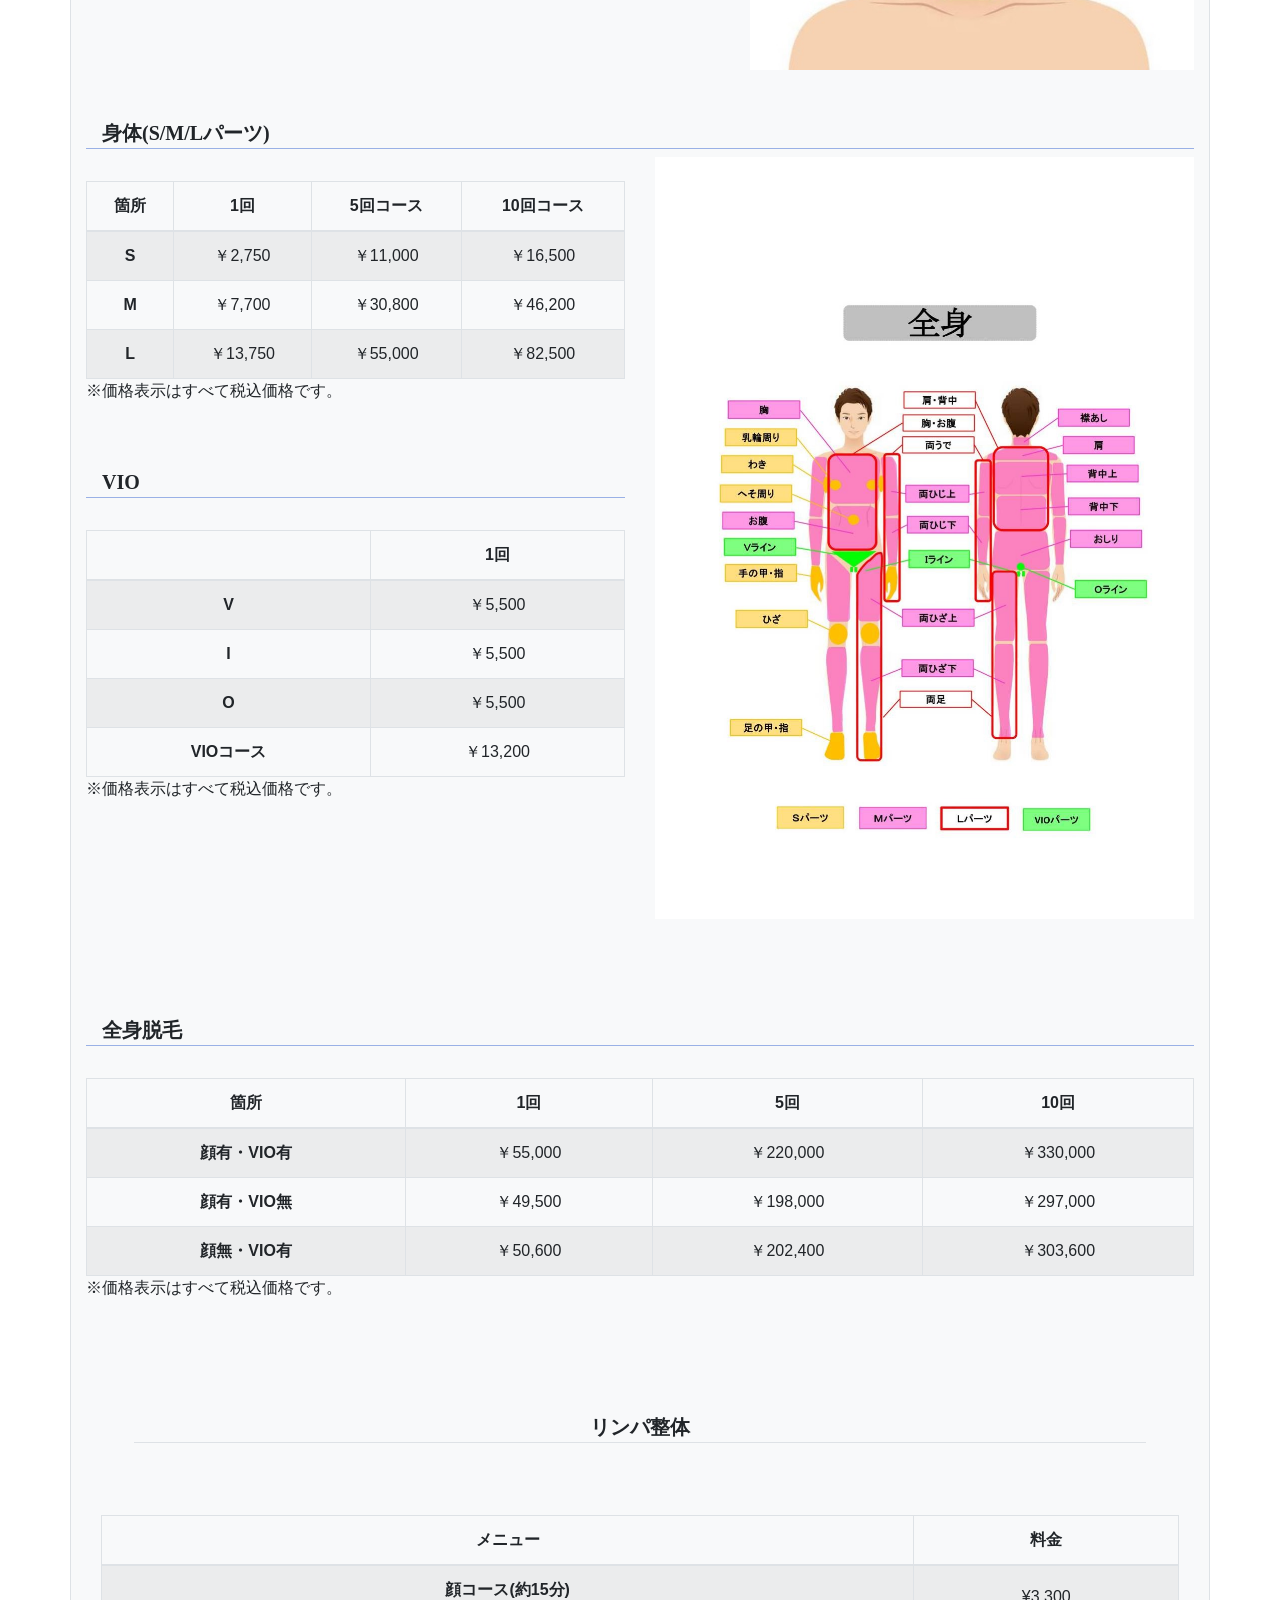
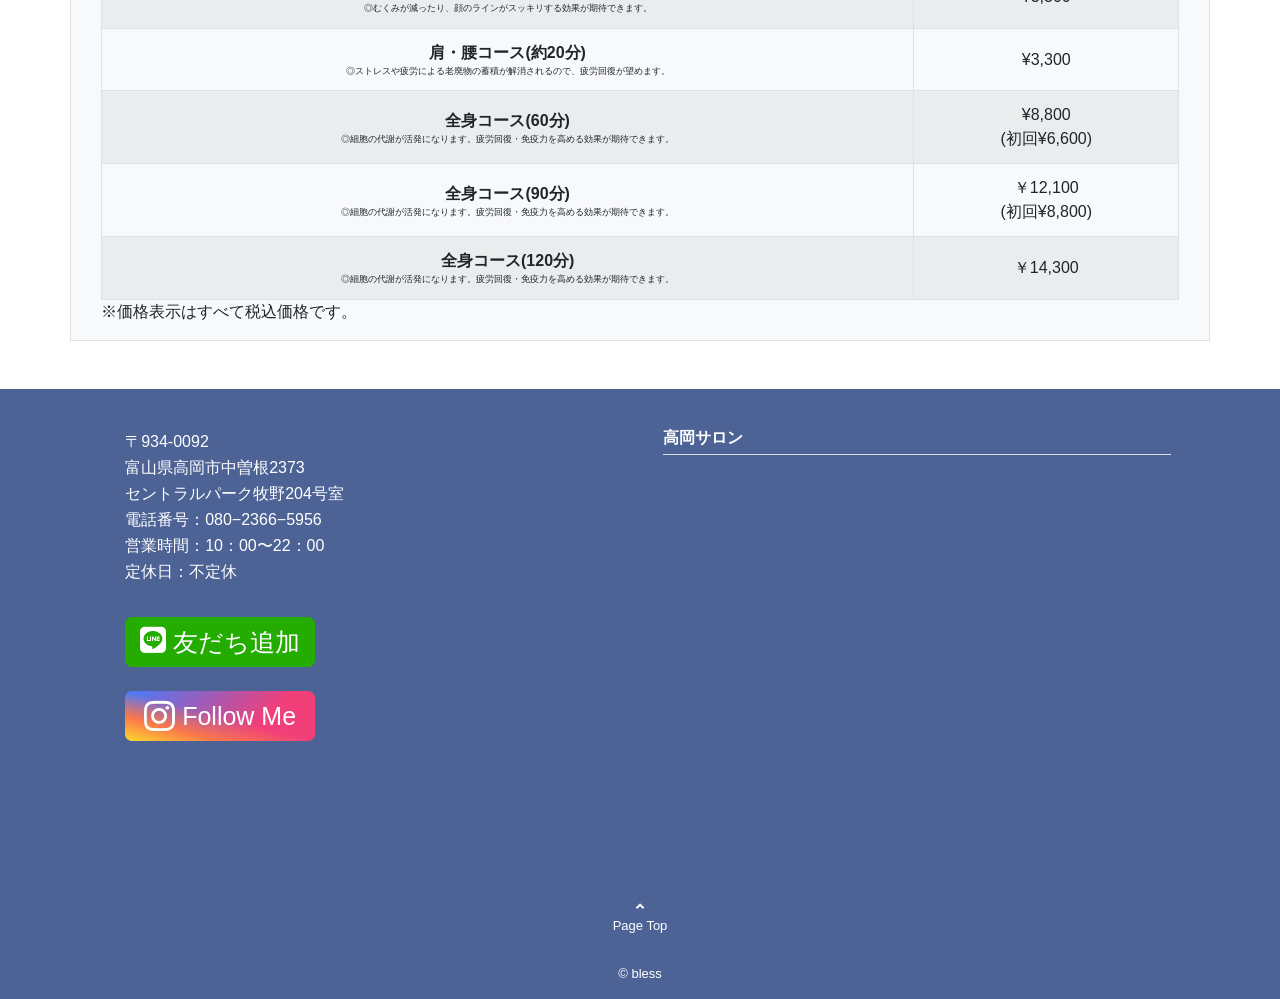
<file: bless/course.html>
<!DOCTYPE html>
<html lang="ja">
<head>
  <meta charset="utf-8">
  <title>メンズ脱毛 - bless(ブレス)</title>
  <link rel="stylesheet" href="https://use.fontawesome.com/releases/v5.1.0/css/all.css" integrity="sha384-lKuwvrZot6UHsBSfcMvOkWwlCMgc0TaWr+30HWe3a4ltaBwTZhyTEggF5tJv8tbt" crossorigin="anonymous">
  <meta name="viewport" content="width=device-width, initial-scale=1, shrink-to-fit=no">
  <link rel="stylesheet" href="index.css">
  <link rel="stylesheet" href="css/bootstrap.min.css">
  <link rel="stylesheet" href="index2.css">
</head>
<body>　

  <div id="wrap">

  <!-- scroll navbar -->
  <div class="navber" id="page-top">
    <nav class="navbar navbar-expand-sm navbar-dark bg-dark my-3-3 mb-3">
      <button class="navbar-toggler menu-btn js__btn" type="button" data-toggle="collapse" data-target="#navbarNav4" aria-controls="navbarNav4" aria-expanded="false" aria-label="Toggle navigation">
          <span class="navbar-toggler-icon"></span>
      </button>
      <!-- bless　ホームボタン -->
      <a style="font-size: xx-large;font-family: cursive;" class="navbar-brand pl-5" href="index.html">bress</a>
      <!-- 選択画面 -->
      <div class="collapse navbar-collapse justify-content-end">
          <ul class="navbar-nav mr-5">
              <li class="nav-item pr-3">
                  <a class="nav-link" href="course.html">コース・料金</a>
              </li>
              <li class="nav-item pr-3">
                  <a class="nav-link" href="access.html">アクセス</a>
              </li>
              <li class="nav-item pr-3">
                  <a class="nav-link" href="reserve.html">ご予約フォーム</a>
              </li>
          </ul>
      </div>
  </nav>
  </div>

  <div class="header">
    <div class="container-filud">
      <div class="row pl-3">
        <div class="list-header"></div>
        <div class="col-lg-3 col head-icon-list" style="line-height:0.7em;">
          <a href="index.html" class="text-center">
            <img class="img-fluid top-img mx-5" src="bless1.png" alt="">
        </a>
        </div>

        <div class="col text-right py-1 list-header" style="line-height: 0em;">
          <p class="" style="font-size:150%;"><i class="fa fa-phone reverse" style="color: rgb(21, 59, 141);"></i> 080-2366-5956</p>
          <p class="" style="font-size: small;">営業時間：10:00〜22:00</p>
        </div>
        <div class="col-1 py-1 list-header">
          <a href="reserve.html" class="btn-square">ご予約</a>
        </div>
        <div class="col-1 list-header">
        </div>
        <div class="col icon text-right" style="color:  black;">
          <a href="tel:08023665956" class="tel"><i class="fa fa-phone-square px-2" style="font-size:300%;"></i></a>
          <i class="fa fa-bars px-2 menu-btn js__btn" style="font-size:300%;"></i><!-- 開閉用ボタン -->
        </div>
        <div class="col-1 icon"></div>
      </div>
    </div>
  </div>

  <!-- モーダルメニュー -->
  <div class="container-filud">
    <div class="row">
      <div class="col-6">

          <nav class="menu modai-fixed" id="js__nav">
          <ul>
              <li><a class="modal-menu" href="staff.html">スタッフ紹介</a></li>
              <li><a class="modal-menu" href="treatment.html">施術メニュー</a></li>
              <li><a class="modal-menu" href="course.html">コース・料金</a></li>
              <li><a class="modal-menu" href="question.html">よくあるご質問</a></li>
              <li><a class="modal-menu" href="customer.html">お客様の声</a></li>
              <li><a class="modal-menu" href="access.html">アクセス</a></li>
              <li><a class="modal-menu" href="infrom.html">お問い合わせ</a></li>
          </ul>
          <br><p class="modai-close" style="color: white;cursor: pointer;">CLOSE</p>
          </nav>
    </div>
  </div>
</div>





<!-- navbar -->
<div class="container-filud">
  <div class="row">
    <div class="col-12 list">
<nav class="navbar navbar-expand-sm navbar-light bg py-1" style="background-color: #4d6396;">
  <button class="navbar-toggler" type="button" data-toggle="collapse" data-target="#navbarNav4" aria-controls="navbarNav4" aria-expanded="false" aria-label="Toggle navigation">
      <span class="navbar-toggler-icon"></span>
  </button>

  <!-- 選択画面 -->
  <div class="collapse navbar-collapse justify-content-center">
      <ul class="navbar-nav mr-5 nav-border">


        <!-- ドロップダウンリスト -->
          <!-- <li class="nav-item　dropdown px-3">
            <a class="nav-link dropdown-toggle" href="#" id="navbarDropdown" role="button" data-toggle="dropdown" aria-haspopup="true" aria-expanded="false">ブレスについて</a>
          <div class="dropdown-menu" aria-labelledby="navbarDropdown">
            <a href="#" class="nav-link dropdown-toggle" id="navbarDropdown" role="button" aria-haspopup="true" aria-expanded="false">
            <a class="dropdown-item" href="#">スタッフ紹介</a>
          </div>-->

        </li>
        <li class="nav-item px-2">
            <a class="nav-link" href="staff.html">スタッフ紹介</a>
        </li>
            </li>
          <li class="nav-item px-2">
              <a class="nav-link" href="treatment.html">施術メニュー</a>
          </li>
          <li class="nav-item px-2">
              <a class="nav-link" href="course.html">コース・料金</a>
          </li>
          <li class="nav-item px-2">
            <a class="nav-link" href="question.html">よくあるご質問</a>
        </li>
          <li class="nav-item px-2">
            <a class="nav-link" href="customer.html">お客様の声</a>
        </li>
        <li class="nav-item px-2">
            <a class="nav-link" href="access.html">アクセス</a>
        </li>
        <li class="nav-item px-2">
          <a class="nav-link" href="infrom.html">お問い合わせ</a>
      </li>
      </ul>
  </div>
</nav>

    </div>
  </div>
</div>



<!-- カルーセル -->
<!-- <div id="carouselExampleControls" class="carousel slide carousel-fade carousel-text" data-ride="carousel" data-interval="3000" data-pause="hover"> 
  <div class="carousel-inner">
    <div class="carousel-item active">
      <img src="header.jpg" class="d-block w-100" height="500"　alt="">
    </div>
    <div class="carousel-item">
      <img src="img-eye-skincare.jpg" class="d-block w-100" height="500"　alt="">
    </div>
    <div class="carousel-item">
      <img src="img-eye-lymp.jpg" class="d-block w-100" height="500" alt="">
    </div>
  </div>
  <a class="carousel-control-prev" href="#carouselExampleControls" role="button" data-slide="prev">
    <span class="carousel-control-prev-icon" aria-hidden="true"></span>
    <span class="sr-only">Previous</span>
  </a>
  <a class="carousel-control-next" href="#carouselExampleControls" role="button" data-slide="next">
    <span class="carousel-control-next-icon" aria-hidden="true"></span>
    <span class="sr-only">Next</span>
  </a>
</div>-->


  <!-- loop autoplay muted -->





<!-- ホーム＞ -->
<div class="container">
  <div class="row">
    <div class="col-12 d-flex pt-3" style="font-size: small;">
      <a href="index.html"><i class="fa fa-home"></i> ホーム</a><p class="pl-3">></p><p class="pl-3">コース・料金</p>
    </div>
  </div>
</div>




<!-- コース・料金フォーム -->
<div class="container mb-5 bg-light">
  <div class="row border">

    <div class="col-12 pt-5 pb-3">
      <h3 class="text-center yugo">コース・料金</h3>
    </div>

    <div class="col-12 text-center">
      <img class="img" width="90%" height="90%" src="holidays-1283014_1920.jpg">
    </div>

    <div class="col-md-6 col-sm-12 text-center my-3">
      <a href="#datumou-course" class="btn-square w-75">光脱毛</a>
    </div>

    <div class="col-md col-sm-12 text-center my-3">
      <a href="#lymp-course" class="btn-square w-75">リンパ整体</a>
    </div>

    <div class="col-12 text-center pt-5 mt-5" id="datumou-course">
      <h5 class="yugo line-height border-bottom mx-5 mb-5">光脱毛</h5>
    </div>

    <div class="col-12 pt-3">
      <h5 class="yugo line-height pl-3" style="border-bottom:solid 1px;border-color: #9ab1e6 ;">ひげ(顔)</h5>
    </div>


    <div class="col-12 col-lg-7 text-center table-responsive">　<!-- table-responsive tableを横スクロールさせる -->
      <table class="table table-bordered table-striped table-condensed m-0 p-0">
        <thead>
            <tr>
                <th></th>
                <th>1回</th>
                <th>5回コース</th>
                <th>10回コース</th>
                <th>15回コース</th>
            </tr>
        </thead>
        <tbody>
            <tr>
                <th>1箇所</th>
                <td>￥3,080</td>
                <td>￥12,100</td>
                <td>￥18,480</td>
                <td>￥23,100</td>
            </tr>
            <tr>
              <th>3箇所</th>
              <td>￥7,150</td>
              <td>￥28,270</td>
              <td>￥43,120</td>
              <td>￥53,900</td>
            </tr>
            <tr>
              <th>5箇所</th>
              <td>￥10,230</td>
              <td>￥40,370</td>
              <td>￥61,600</td>
              <td>￥77,000</td>
          </tr>
          <tr>
            <th>7箇所</th>
            <td>￥12,100</td>
            <td>￥50,380</td>
            <td>￥73,920</td>
            <td>￥92,400</td>
          </tr>
        </tbody>
    </table>
    <p class="text-left">※価格表示はすべて税込価格です。</p>
    
    </div>
    
    <div class="col-lg-5">
      <img class="img-fluid d-block mx-auto hige_img" src="hige.jpg" alt="">
    </div>


    <!-- 全身写真イメージ　PCサイズ用 -->
    <div class="col-12 pt-5">
      <h5 class="yugo line-height pl-3" style="border-bottom:solid 1px;border-color: #9ab1e6 ;">身体(S/M/Lパーツ)</h5>
    </div>


    <div class="col-lg-6 col-12 text-center table-responsive">　<!-- table-responsive tableを横スクロールさせる -->
      <table class="table table-bordered table-striped table-condensed p-0 m-0">
        <thead>
            <tr>
                <th>箇所</th>
                <th>1回</th>
                <th>5回コース</th>
                <th>10回コース</th>
            </tr>
        </thead>
        <tbody>
            <tr>
                <th>S</th>
                <td>￥2,750</td>
                <td>￥11,000</td>
                <td>￥16,500</td>
            </tr>
            <tr>
              <th>M</th>
              <td>￥7,700</td>
              <td>￥30,800</td>
              <td>￥46,200</td>
            </tr>
            <tr>
              <th>L</th>
              <td>￥13,750</td>
              <td>￥55,000</td>
              <td>￥82,500</td>
          </tr>
        </tbody>
    </table>
    <p class="text-left">※価格表示はすべて税込価格です。</p>



    <div class="text-left pt-5 all-img">
      <h5 class="yugo line-height pl-3" style="border-bottom:solid 1px;border-color: #9ab1e6 ;">VIO</h5>
    </div>


    <div class="text-center all-img">　<!-- table-responsive tableを横スクロールさせる -->
      <table class="table table-bordered table-striped table-condensed m-0 p-0">
        <thead>
            <tr>
                <th></th>
                <th>1回</th>
            </tr>
        </thead>
        <tbody>
            <tr>
                <th>V</th>
                <td>￥5,500</td>
            </tr>
            <tr>
              <th>I</th>
              <td>￥5,500</td>
            </tr>
            <tr>
              <th>O</th>
              <td>￥5,500</td>
          </tr>
          <tr>
            <th>VIOコース</th>
            <td>￥13,200</td>
        </tr>
        </tbody>
    </table>
    <p class="text-left">※価格表示はすべて税込価格です。</p>
    </div>
  </div>
  

    <div class="col-lg-6 all-img">
      <img class="img-fluid text-center" src="all.jpg" width="100%" alt="">
    </div>




    <div class="col-12 col-lg-6 pt-5 table-responsive">
      <h5 class="yugo line-height vio-img pl-3" style="border-bottom:solid 1px;border-color: #9ab1e6 ;">VIO</h5>
    </div>


    <div class="col-sm-5 col-md-7 col-12 vio-img text-center">　<!-- table-responsive tableを横スクロールさせる -->
      <table class="table table-bordered table-striped table-condensed m-0">
        <thead>
          <tr>
              <th></th>
              <th>1回</th>
          </tr>
      </thead>
      <tbody>
          <tr>
              <th>V</th>
              <td>￥5,500</td>
          </tr>
          <tr>
            <th>I</th>
            <td>￥5,500</td>
          </tr>
          <tr>
            <th>O</th>
            <td>￥5,500</td>
        </tr>
        <tr>
          <th>VIOコース</th>
          <td>￥13,200</td>
      </tr>
      </tbody>
  </table>
  <p class="text-left">※価格表示はすべて税込価格です。</p>
    </div>

    <div class="col vio-img">
      <img class="img-fluid text-center" src="all.jpg" width="100%" alt="">
    </div>

<!-- ↑全身写真イメージ　PCサイズ用 -->



<div class="col-12 pt-5">
  <h5 class="yugo line-height pl-3" style="border-bottom:solid 1px;border-color: #9ab1e6 ;">全身脱毛</h5>
</div>

    <div class="col text-center table-responsive">　<!-- table-responsive tableを横スクロールさせる -->
      <table class="table table-bordered table-striped table-condensed m-0">
        <thead>
            <tr>
                <th>箇所</th>
                <th>1回</th>
                <th>5回</th>
                <th>10回</th>
            </tr>
        </thead>
        <tbody>
            <tr>
                <th>顔有・VIO有</th>
                <td>￥55,000</td>
                <td>￥220,000</td>
                <td>￥330,000</td>
            </tr>
            <tr>
              <th>顔有・VIO無</th>
              <td>￥49,500</td>
              <td>￥198,000</td>
              <td>￥297,000</td>
            </tr>
            <tr>
              <th>顔無・VIO有</th>
              <td>￥50,600</td>
              <td>￥202,400</td>
              <td>￥303,600</td>
          </tr>
        </tbody>
    </table>
    <p class="text-left">※価格表示はすべて税込価格です。</p>
    </div>


    <div class="col-12 pt-5 text-center mt-5" id="lymp-course">
      <h5 class="yugo line-height border-bottom mx-5 mb-5">リンパ整体</h5>

      <div class="col-12 text-center table-responsive">　<!-- table-responsive tableを横スクロールさせる -->
        <table class="table table-bordered table-striped table-condensed m-0">
          <thead>
              <tr>
                  <th>メニュー</th>
                  <th>料金</th>
              </tr>
          </thead>
          <tbody>
              <tr>
                  <th style="vertical-align: middle;"><p class="m-0">顔コース(約15分)</p><p class="m-0" style="font-size: xx-small;font-weight: normal;">◎むくみが減ったり、顔のラインがスッキリする効果が期待できます。</p></th>
                  <td style="vertical-align: middle;">¥3,300</td>
              </tr>
              <tr>
                <th style="vertical-align: middle;"><p class="m-0">肩・腰コース(約20分)</p><p class="m-0" style="font-size: xx-small;font-weight: normal;">◎ストレスや疲労による老廃物の蓄積が解消されるので、疲労回復が望めます。</p></th>
                <td style="vertical-align: middle;">¥3,300</td>
            </tr>
            <tr>
              <th style="vertical-align: middle;"><p class="m-0">全身コース(60分)</p><p class="m-0" style="font-size: xx-small;font-weight: normal;">◎細胞の代謝が活発になります。疲労回復・免疫力を高める効果が期待できます。</p></th>
              <td style="vertical-align: middle;">¥8,800 <br>(初回¥6,600)</td>
          </tr>
              <tr>
                <th style="vertical-align: middle;"><p class="m-0">全身コース(90分)</p><p class="m-0" style="font-size: xx-small;font-weight: normal;">◎細胞の代謝が活発になります。疲労回復・免疫力を高める効果が期待できます。</p></th>
                <td style="vertical-align: middle;">￥12,100 <br>(初回¥8,800)</td>
              </tr>
              <tr>
                <th style="vertical-align: middle;"><p class="m-0">全身コース(120分)</p><p class="m-0" style="font-size: xx-small;font-weight: normal;">◎細胞の代謝が活発になります。疲労回復・免疫力を高める効果が期待できます。</p></th>
                <td style="vertical-align: middle;">￥14,300</td>
              </tr>
          </tbody>
      </table>
      <p class="text-left">※価格表示はすべて税込価格です。</p>
      </div>


    </div>


  </div>
</div>




<!-- footer -->
<div class="container-filud h-100" style="background-color: #4d6396;color: white;color: white;">
  <div class="row pt-5">
    <div class="col-1 hidden-md"></div>
    <div class="col-lg col-md-11 ml-3" style="line-height: 10px;">
      <p>〒934-0092</p>
      <p>富山県高岡市中曽根2373</p>
      <p>セントラルパーク牧野204号室</p>
      <p>電話番号：080−2366−5956</p>
      <p>営業時間：10：00〜22：00</p>
      <p>定休日：不定休</p>

      <!-- Line insta -->
      <a href="https://line.me/ti/p/muXA9NWz7R" class="btn-social-long-line my-4">
        <i class="fab fa-line"></i> <span>友だち追加</span>
      </a>

      <br><a href="https://www.instagram.com/bless_2020.11.17?ref=badge" class="btn-social-long-insta">
        <i class="fab fa-instagram"></i> <span>Follow Me</span>
      </a>

    </div>
    <!-- google map -->
    <div class="col-lg col-md-10 google-map">
      <div class="border-bottom"><p style="font-weight: bold;line-height: 10%;">高岡サロン</p></div>
      <div class="embed-responsive embed-responsive-4by3 h-lg-75 mt-3">
        <iframe src="https://www.google.com/maps/embed?pb=!1m18!1m12!1m3!1d3196.0306579892376!2d137.0755331147282!3d36.76983197710927!2m3!1f0!2f0!3f0!3m2!1i1024!2i768!4f13.1!3m3!1m2!1s0x5ff79d538ed88915%3A0x724ea4890c41c5b6!2z44K744Oz44OI44Op44Or44OR44O844Kv54mn6YeO!5e0!3m2!1sja!2sjp!4v1610475948644!5m2!1sja!2sjp" width="600" height="450" frameborder="0" style="border:0;" allowfullscreen="" aria-hidden="false" tabindex="0"></iframe>

        <!-- ここに iframe 要素を挿入 -->
      </div>

    </div>
    <div class="col-1"></div>
  </div>

  <div class="row">
    <div class="col text-center pt-5" style="font-size: small;line-height: 100%;">
      <a href="#" style="color: white;">
      <i class="fas fa-angle-up" style="vertical-align:super;"></i>
      <p>Page Top</p>
    </a>
    </div>
  </div>

  <div class="row">
    <div class="col text-center mt-3" style="font-size: small;">
      <a href="index.html" style="color: white;">
      <p>© bless</p>
      </a>
    </div>
  </div>

</div>

<!-- wrap -->
</div>

<script type="text/javascript" src="js/jquery-3.5.1.min.js"></script>
<script type="text/javascript" src="js/bootstrap.bundle.min.js"></script>
<script type="text/javascript" src="index.js"></script>

</body>
</html>
</file>
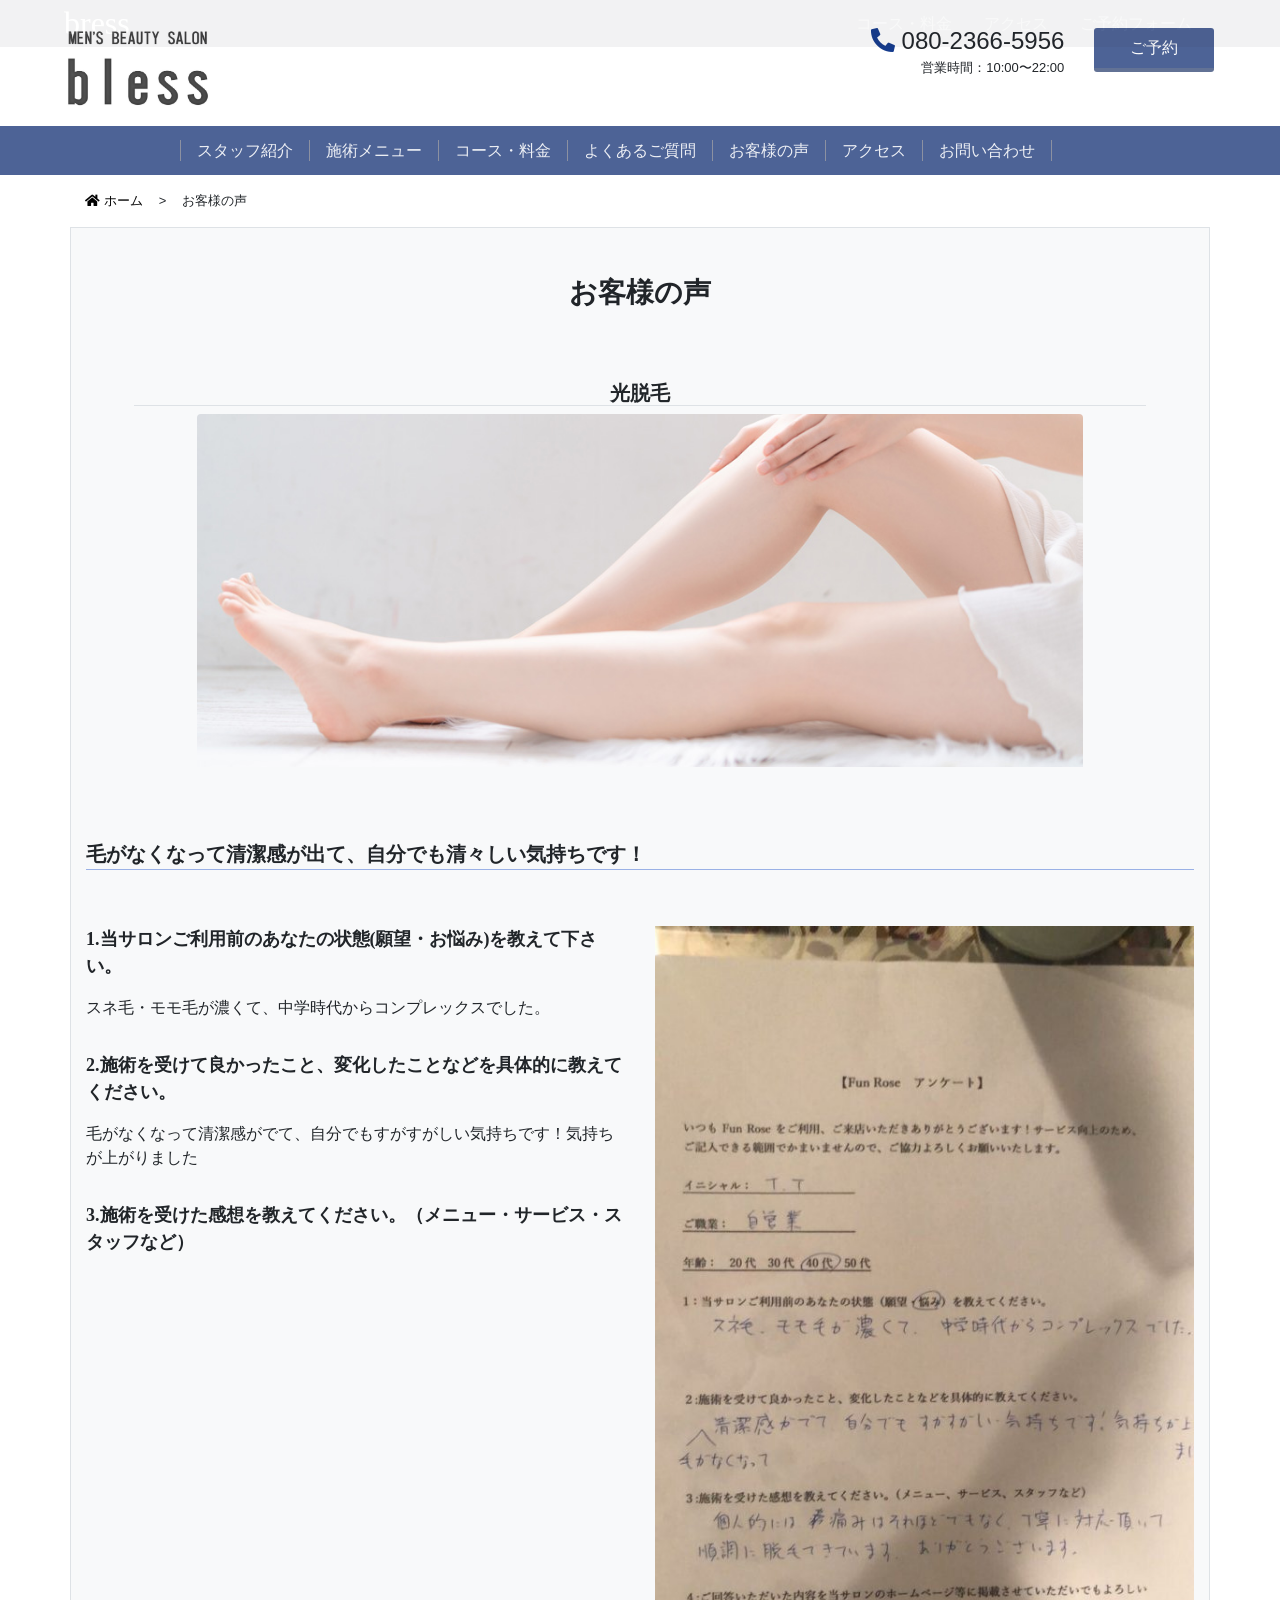
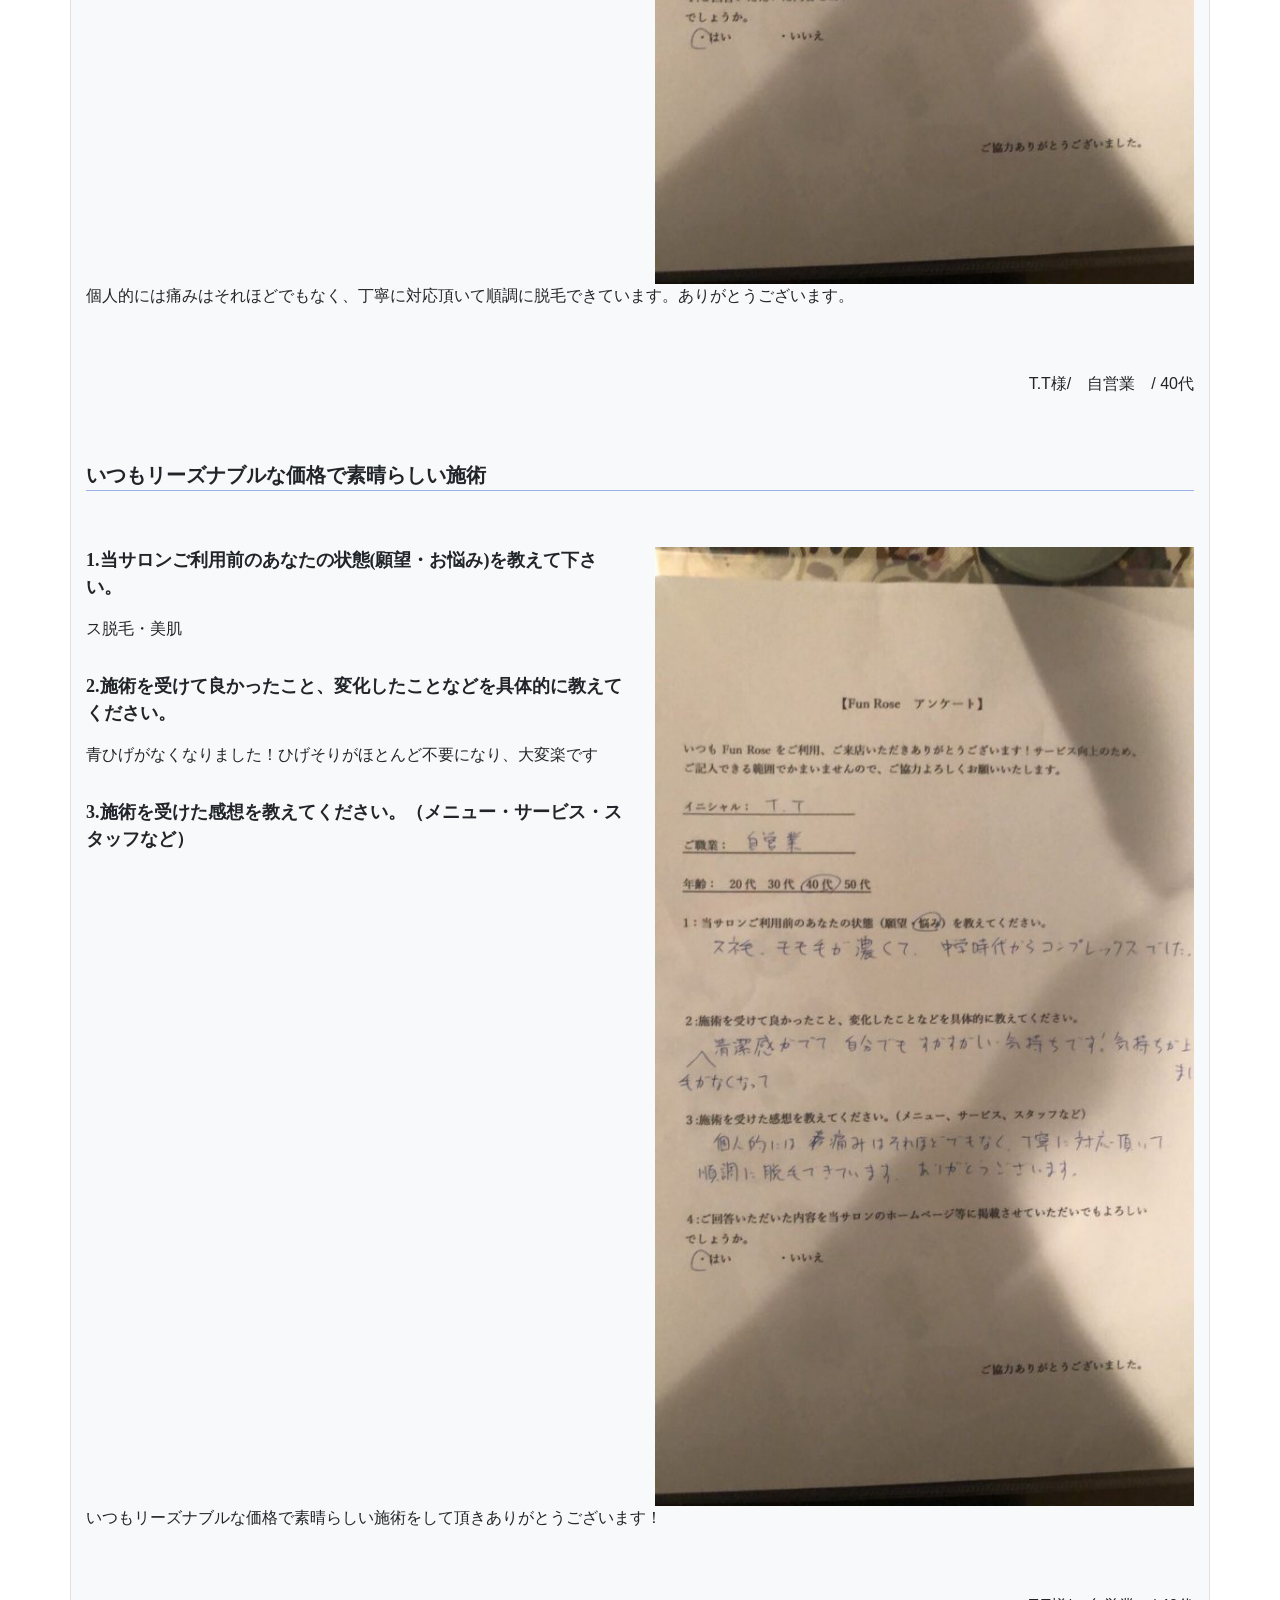
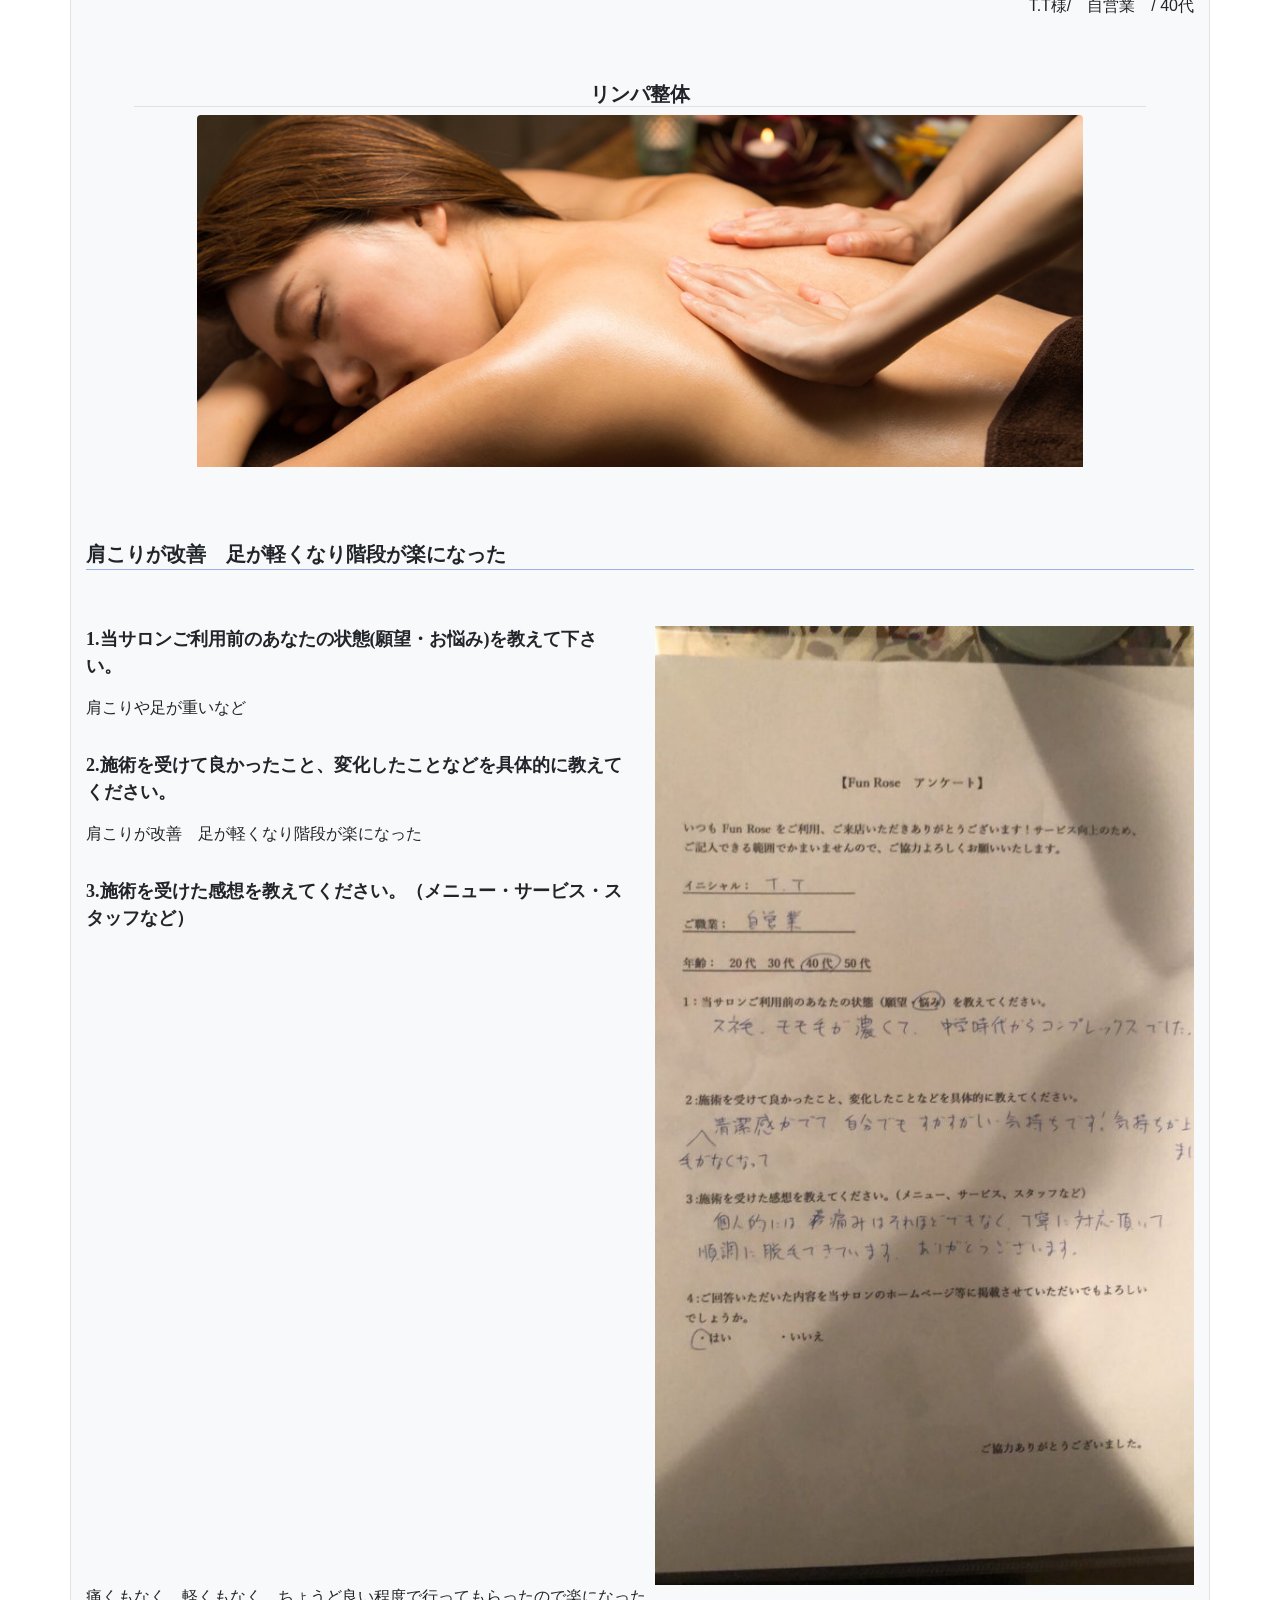
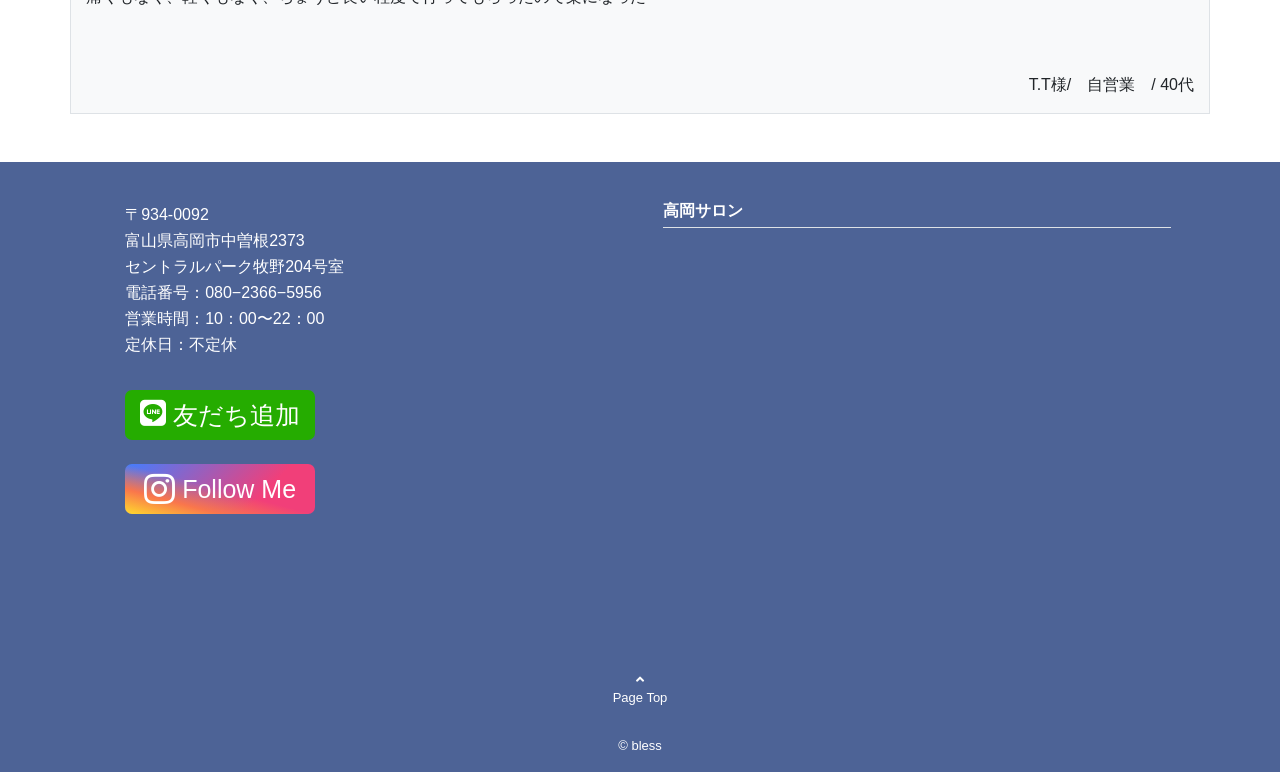
<file: bless/customer.html>
<!DOCTYPE html>
<html lang="ja">
<head>
  <meta charset="utf-8">
  <title>メンズ脱毛 - bless(ブレス)</title>
  <link rel="stylesheet" href="https://use.fontawesome.com/releases/v5.1.0/css/all.css" integrity="sha384-lKuwvrZot6UHsBSfcMvOkWwlCMgc0TaWr+30HWe3a4ltaBwTZhyTEggF5tJv8tbt" crossorigin="anonymous">
  <meta name="viewport" content="width=device-width, initial-scale=1, shrink-to-fit=no">
  <link rel="stylesheet" href="index.css">
  <link rel="stylesheet" href="css/bootstrap.min.css">
  <link rel="stylesheet" href="index2.css">
</head>
<body>　

  <div id="wrap">

  <!-- scroll navbar -->
  <div class="navber" id="page-top">
    <nav class="navbar navbar-expand-sm navbar-dark bg-dark my-3-3 mb-3">
      <button class="navbar-toggler menu-btn js__btn" type="button" data-toggle="collapse" data-target="#navbarNav4" aria-controls="navbarNav4" aria-expanded="false" aria-label="Toggle navigation">
          <span class="navbar-toggler-icon"></span>
      </button>
      <!-- bless　ホームボタン -->
      <a style="font-size: xx-large;font-family: cursive;" class="navbar-brand pl-5" href="index.html">bress</a>
      <!-- 選択画面 -->
      <div class="collapse navbar-collapse justify-content-end">
          <ul class="navbar-nav mr-5">
              <li class="nav-item pr-3">
                  <a class="nav-link" href="course.html">コース・料金</a>
              </li>
              <li class="nav-item pr-3">
                  <a class="nav-link" href="access.html">アクセス</a>
              </li>
              <li class="nav-item pr-3">
                  <a class="nav-link" href="reserve.html">ご予約フォーム</a>
              </li>
          </ul>
      </div>
  </nav>
  </div>

  <div class="header">
    <div class="container-filud">
      <div class="row pl-3">
        <div class="list-header"></div>
        <div class="col-lg-3 col head-icon-list" style="line-height:0.7em;">
          <a href="index.html" class="text-center">
            <img class="img-fluid top-img mx-5" src="bless1.png" alt="">
        </a>
        </div>

        <div class="col text-right py-1 list-header" style="line-height: 0em;">
          <p class="" style="font-size:150%;"><i class="fa fa-phone reverse" style="color: rgb(21, 59, 141);"></i> 080-2366-5956</p>
          <p class="" style="font-size: small;">営業時間：10:00〜22:00</p>
        </div>
        <div class="col-1 py-1 list-header">
          <a href="reserve.html" class="btn-square">ご予約</a>
        </div>
        <div class="col-1 list-header">
        </div>
        <div class="col icon text-right" style="color:  black;">
          <a href="tel:08023665956" class="tel"><i class="fa fa-phone-square px-2" style="font-size:300%;"></i></a>
          <i class="fa fa-bars px-2 menu-btn js__btn" style="font-size:300%;"></i><!-- 開閉用ボタン -->
        </div>
        <div class="col-1 icon"></div>
      </div>
    </div>
  </div>

  <!-- モーダルメニュー -->
  <div class="container-filud">
    <div class="row">
      <div class="col-6">

          <nav class="menu modai-fixed" id="js__nav">
          <ul>
              <li><a class="modal-menu" href="staff.html">スタッフ紹介</a></li>
              <li><a class="modal-menu" href="treatment.html">施術メニュー</a></li>
              <li><a class="modal-menu" href="course.html">コース・料金</a></li>
              <li><a class="modal-menu" href="question.html">よくあるご質問</a></li>
              <li><a class="modal-menu" href="customer.html">お客様の声</a></li>
              <li><a class="modal-menu" href="access.html">アクセス</a></li>
              <li><a class="modal-menu" href="infrom.html">お問い合わせ</a></li>
          </ul>
          <br><p class="modai-close" style="color: white;cursor: pointer;">CLOSE</p>
          </nav>
    </div>
  </div>
</div>





<!-- navbar -->
<div class="container-filud">
  <div class="row">
    <div class="col-12 list">
<nav class="navbar navbar-expand-sm navbar-light bg py-1" style="background-color: #4d6396;">
  <button class="navbar-toggler" type="button" data-toggle="collapse" data-target="#navbarNav4" aria-controls="navbarNav4" aria-expanded="false" aria-label="Toggle navigation">
      <span class="navbar-toggler-icon"></span>
  </button>

  <!-- 選択画面 -->
  <div class="collapse navbar-collapse justify-content-center">
      <ul class="navbar-nav mr-5 nav-border">


        <!-- ドロップダウンリスト -->
          <!-- <li class="nav-item　dropdown px-3">
            <a class="nav-link dropdown-toggle" href="#" id="navbarDropdown" role="button" data-toggle="dropdown" aria-haspopup="true" aria-expanded="false">ブレスについて</a>
          <div class="dropdown-menu" aria-labelledby="navbarDropdown">
            <a href="#" class="nav-link dropdown-toggle" id="navbarDropdown" role="button" aria-haspopup="true" aria-expanded="false">
            <a class="dropdown-item" href="#">スタッフ紹介</a>
          </div>-->

        </li>
        <li class="nav-item px-2">
            <a class="nav-link" href="staff.html">スタッフ紹介</a>
        </li>
            </li>
          <li class="nav-item px-2">
              <a class="nav-link" href="treatment.html">施術メニュー</a>
          </li>
          <li class="nav-item px-2">
              <a class="nav-link" href="course.html">コース・料金</a>
          </li>
          <li class="nav-item px-2">
            <a class="nav-link" href="question.html">よくあるご質問</a>
        </li>
          <li class="nav-item px-2">
            <a class="nav-link" href="customer.html">お客様の声</a>
        </li>
        <li class="nav-item px-2">
            <a class="nav-link" href="access.html">アクセス</a>
        </li>
        <li class="nav-item px-2">
          <a class="nav-link" href="infrom.html">お問い合わせ</a>
      </li>
      </ul>
  </div>
</nav>

    </div>
  </div>
</div>



<!-- カルーセル -->
<!-- <div id="carouselExampleControls" class="carousel slide carousel-fade carousel-text" data-ride="carousel" data-interval="3000" data-pause="hover"> 
  <div class="carousel-inner">
    <div class="carousel-item active">
      <img src="header.jpg" class="d-block w-100" height="500"　alt="">
    </div>
    <div class="carousel-item">
      <img src="img-eye-skincare.jpg" class="d-block w-100" height="500"　alt="">
    </div>
    <div class="carousel-item">
      <img src="img-eye-lymp.jpg" class="d-block w-100" height="500" alt="">
    </div>
  </div>
  <a class="carousel-control-prev" href="#carouselExampleControls" role="button" data-slide="prev">
    <span class="carousel-control-prev-icon" aria-hidden="true"></span>
    <span class="sr-only">Previous</span>
  </a>
  <a class="carousel-control-next" href="#carouselExampleControls" role="button" data-slide="next">
    <span class="carousel-control-next-icon" aria-hidden="true"></span>
    <span class="sr-only">Next</span>
  </a>
</div>-->


  <!-- loop autoplay muted -->




<!-- ホーム＞ -->
<div class="container">
  <div class="row">
    <div class="col-12 d-flex pt-3" style="font-size: small;">
      <a href="index.html"><i class="fa fa-home"></i> ホーム</a><p class="pl-3">></p><p class="pl-3">お客様の声</p>
    </div>
  </div>
</div>




<!-- 施術フォーム -->
<div class="container mb-5 bg-light">
    <div class="row border">
      <div class="col-12">
  
      </div>
  <div class="col-12 pt-5 pb-3">
    <h3 class="text-center yugo pb-5">お客様の声</h3>
  </div>
  
  <div class="col-12 text-center">

    <h5 class="border-bottom mx-5 yugo">光脱毛</h5>
    <img class="img rounded pb-3" width="80%" height="90%" src="hunrose-leg.jpg">
  </div>
  <!-- comment 光脱毛 -->
  <div class="col-12 pt-5">
    <h5 class="yugo line-height" style="border-bottom:solid 1px;border-color: #9ab1e6 ;">毛がなくなって清潔感が出て、自分でも清々しい気持ちです！</h5>
  </div>
  <div class="col-6">
    <p class="yugo pt-5" style="font-size: large;">1.当サロンご利用前のあなたの状態(願望・お悩み)を教えて下さい。</p>
    <p >スネ毛・モモ毛が濃くて、中学時代からコンプレックスでした。</p>
    <p class="yugo pt-3" style="font-size: large;">2.施術を受けて良かったこと、変化したことなどを具体的に教えてください。</p>
    <p >毛がなくなって清潔感がでて、自分でもすがすがしい気持ちです！気持ちが上がりました</p>
    <p class="yugo pt-3" style="font-size: large;">3.施術を受けた感想を教えてください。（メニュー・サービス・スタッフなど）</p>

  </div>


  <div class="col-6">
    <img class="img-fluid pt-5" src="kansou.jpg" alt="">
  </div>
  <div class="col">
  <p >個人的には痛みはそれほどでもなく、丁寧に対応頂いて順調に脱毛できています。ありがとうございます。</p>
  <p class="text-right pt-5">T.T様/　自営業　/ 40代</p>
  </div>

  <!-- comment2 -->
  <div class="col-12 pt-5">
    <h5 class="yugo line-height" style="border-bottom:solid 1px;border-color: #9ab1e6 ;">いつもリーズナブルな価格で素晴らしい施術</h5>
  </div>
  <div class="col-6">
    <p class="yugo pt-5" style="font-size: large;">1.当サロンご利用前のあなたの状態(願望・お悩み)を教えて下さい。</p>
    <p >ス脱毛・美肌</p>
    <p class="yugo pt-3" style="font-size: large;">2.施術を受けて良かったこと、変化したことなどを具体的に教えてください。</p>
    <p >青ひげがなくなりました！ひげそりがほとんど不要になり、大変楽です</p>
    <p class="yugo pt-3" style="font-size: large;">3.施術を受けた感想を教えてください。（メニュー・サービス・スタッフなど）</p>

  </div>


  <div class="col-6">
    <img class="img-fluid pt-5" src="kansou.jpg" alt="">
  </div>
  <div class="col">
  <p >いつもリーズナブルな価格で素晴らしい施術をして頂きありがとうございます！</p>
  <p class="text-right pt-5">T.T様/　自営業　/ 40代</p>
  </div>








<!-- リンパ -->
  <div class="col-12 pt-5 text-center">

    <h5 class="border-bottom mx-5 yugo">リンパ整体</h5>
    <img class="img rounded pb-3" width="80%" height="90%" src="img-eye-lymp.jpg">
  </div>
  <!-- comment リンパ -->
  <div class="col-12 pt-5">
    <h5 class="yugo line-height" style="border-bottom:solid 1px;border-color: #9ab1e6 ;">肩こりが改善　足が軽くなり階段が楽になった</h5>
  </div>
  <div class="col-6">
    <p class="yugo pt-5" style="font-size: large;">1.当サロンご利用前のあなたの状態(願望・お悩み)を教えて下さい。</p>
    <p >肩こりや足が重いなど</p>
    <p class="yugo pt-3" style="font-size: large;">2.施術を受けて良かったこと、変化したことなどを具体的に教えてください。</p>
    <p >肩こりが改善　足が軽くなり階段が楽になった</p>
    <p class="yugo pt-3" style="font-size: large;">3.施術を受けた感想を教えてください。（メニュー・サービス・スタッフなど）</p>

  </div>

  <div class="col-6">
    <img class="img-fluid pt-5" src="kansou.jpg" alt="">
  </div>
  <div class="col">
  <p >痛くもなく、軽くもなく、ちょうど良い程度で行ってもらったので楽になった</p>
  <p class="text-right pt-5">T.T様/　自営業　/ 40代</p>
  </div>

  <!-- comment2 -->

  </div>




  </div>




<!-- footer -->
<div class="container-filud h-100" style="background-color: #4d6396;color: white;color: white;">
  <div class="row pt-5">
    <div class="col-1 hidden-md"></div>
    <div class="col-lg col-md-11 ml-3" style="line-height: 10px;">
      <p>〒934-0092</p>
      <p>富山県高岡市中曽根2373</p>
      <p>セントラルパーク牧野204号室</p>
      <p>電話番号：080−2366−5956</p>
      <p>営業時間：10：00〜22：00</p>
      <p>定休日：不定休</p>

      <!-- Line insta -->
      <a href="https://line.me/ti/p/muXA9NWz7R" class="btn-social-long-line my-4">
        <i class="fab fa-line"></i> <span>友だち追加</span>
      </a>
      <br><a href="https://www.instagram.com/bless_2020.11.17?ref=badge" class="btn-social-long-insta">
        <i class="fab fa-instagram"></i> <span>Follow Me</span>
      </a>

    </div>
    <!-- google map -->
    <div class="col-lg col-md-10 google-map">
      <div class="border-bottom"><p style="font-weight: bold;line-height: 10%;">高岡サロン</p></div>
      <div class="embed-responsive embed-responsive-4by3 h-lg-75 mt-3">
        <iframe src="https://www.google.com/maps/embed?pb=!1m18!1m12!1m3!1d3196.0306579892376!2d137.0755331147282!3d36.76983197710927!2m3!1f0!2f0!3f0!3m2!1i1024!2i768!4f13.1!3m3!1m2!1s0x5ff79d538ed88915%3A0x724ea4890c41c5b6!2z44K744Oz44OI44Op44Or44OR44O844Kv54mn6YeO!5e0!3m2!1sja!2sjp!4v1610475948644!5m2!1sja!2sjp" width="600" height="450" frameborder="0" style="border:0;" allowfullscreen="" aria-hidden="false" tabindex="0"></iframe>

        <!-- ここに iframe 要素を挿入 -->
      </div>

    </div>
    <div class="col-1"></div>
  </div>

  <div class="row">
    <div class="col text-center pt-5" style="font-size: small;line-height: 100%;">
      <a href="#" style="color: white;">
      <i class="fas fa-angle-up" style="vertical-align:super;"></i>
      <p>Page Top</p>
    </a>
    </div>
  </div>

  <div class="row">
    <div class="col text-center mt-3" style="font-size: small;">
      <a href="index.html" style="color: white;">
      <p>© bless</p>
      </a>
    </div>
  </div>

</div>

<!-- wrap -->
</div>

<script type="text/javascript" src="js/jquery-3.5.1.min.js"></script>
<script type="text/javascript" src="js/bootstrap.bundle.min.js"></script>
<script type="text/javascript" src="index.js"></script>

</body>
</html>
</file>
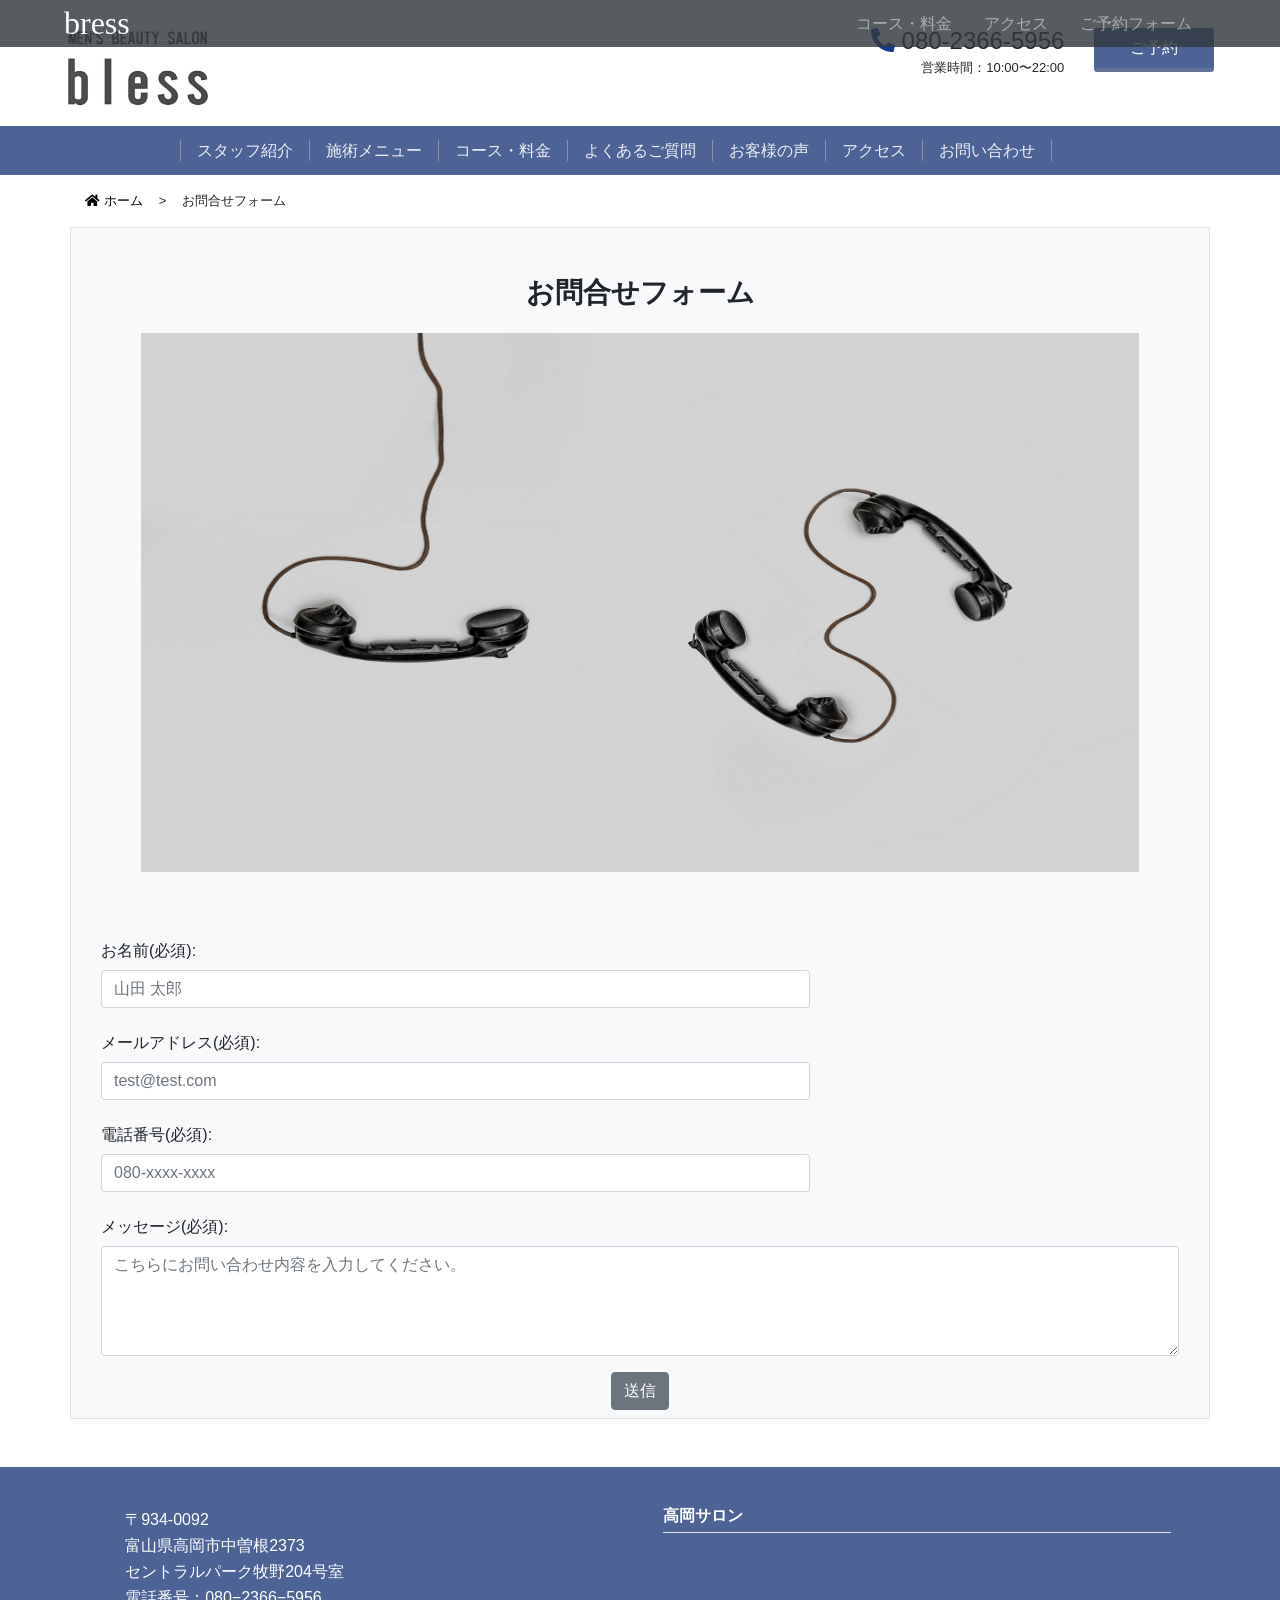
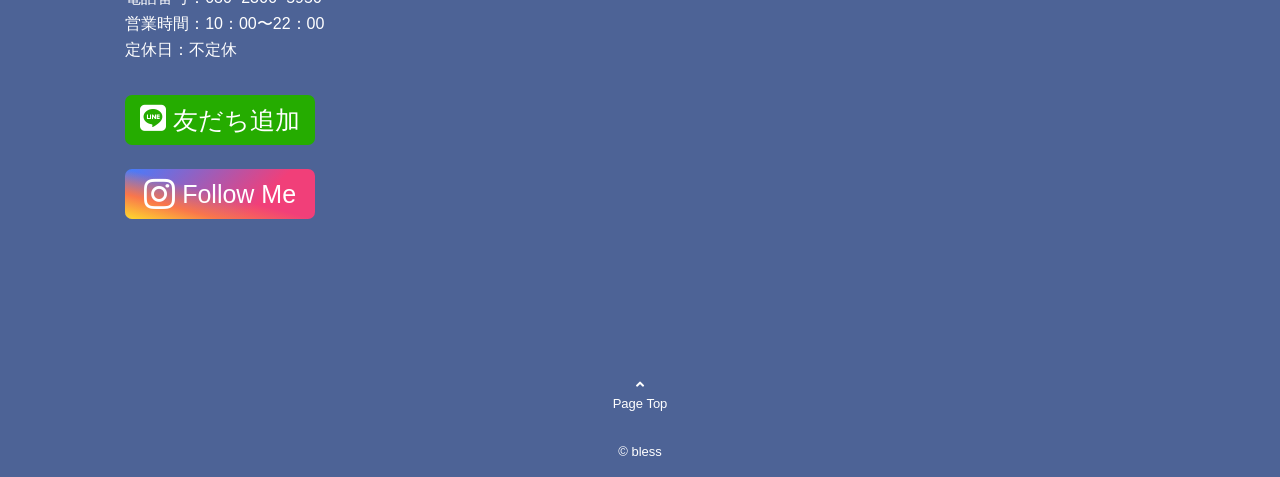
<file: bless/infrom.html>
<!DOCTYPE html>
<html lang="ja">
<head>
  <meta charset="utf-8">
  <title>メンズ脱毛 - bless(ブレス)</title>
  <link rel="stylesheet" href="https://use.fontawesome.com/releases/v5.1.0/css/all.css" integrity="sha384-lKuwvrZot6UHsBSfcMvOkWwlCMgc0TaWr+30HWe3a4ltaBwTZhyTEggF5tJv8tbt" crossorigin="anonymous">
  <meta name="viewport" content="width=device-width, initial-scale=1, shrink-to-fit=no">
  <link rel="stylesheet" href="index.css">
  <link rel="stylesheet" href="css/bootstrap.min.css">
  <link rel="stylesheet" href="index2.css">
</head>
<body>　

  <div id="wrap">

  <!-- scroll navbar -->
  <div class="navber" id="page-top">
    <nav class="navbar navbar-expand-sm navbar-dark bg-dark my-3-3 mb-3">
      <button class="navbar-toggler menu-btn js__btn" type="button" data-toggle="collapse" data-target="#navbarNav4" aria-controls="navbarNav4" aria-expanded="false" aria-label="Toggle navigation">
          <span class="navbar-toggler-icon"></span>
      </button>
      <!-- bless　ホームボタン -->
      <a style="font-size: xx-large;font-family: cursive;" class="navbar-brand pl-5" href="index.html">bress</a>
      <!-- 選択画面 -->
      <div class="collapse navbar-collapse justify-content-end">
          <ul class="navbar-nav mr-5">
              <li class="nav-item pr-3">
                  <a class="nav-link" href="course.html">コース・料金</a>
              </li>
              <li class="nav-item pr-3">
                  <a class="nav-link" href="access.html">アクセス</a>
              </li>
              <li class="nav-item pr-3">
                  <a class="nav-link" href="reserve.html">ご予約フォーム</a>
              </li>
          </ul>
      </div>
  </nav>
  </div>

  <div class="header">
    <div class="container-filud">
      <div class="row pl-3">
        <div class="list-header"></div>
        <div class="col-lg-3 col head-icon-list" style="line-height:0.7em;">
          <a href="index.html" class="text-center">
            <img class="img-fluid top-img mx-5" src="bless1.png" alt="">
        </a>
        </div>

        <div class="col text-right py-1 list-header" style="line-height: 0em;">
          <p class="" style="font-size:150%;"><i class="fa fa-phone reverse" style="color: rgb(21, 59, 141);"></i> 080-2366-5956</p>
          <p class="" style="font-size: small;">営業時間：10:00〜22:00</p>
        </div>
        <div class="col-1 py-1 list-header">
          <a href="reserve.html" class="btn-square">ご予約</a>
        </div>
        <div class="col-1 list-header">
        </div>
        <div class="col icon text-right" style="color:  black;">
          <a href="tel:08023665956" class="tel"><i class="fa fa-phone-square px-2" style="font-size:300%;"></i></a>
          <i class="fa fa-bars px-2 menu-btn js__btn" style="font-size:300%;"></i><!-- 開閉用ボタン -->
        </div>
        <div class="col-1 icon"></div>
      </div>
    </div>
  </div>

  <!-- モーダルメニュー -->
  <div class="container-filud">
    <div class="row">
      <div class="col-6">

          <nav class="menu modai-fixed" id="js__nav">
          <ul>
              <li><a class="modal-menu" href="staff.html">スタッフ紹介</a></li>
              <li><a class="modal-menu" href="treatment.html">施術メニュー</a></li>
              <li><a class="modal-menu" href="course.html">コース・料金</a></li>
              <li><a class="modal-menu" href="question.html">よくあるご質問</a></li>
              <li><a class="modal-menu" href="customer.html">お客様の声</a></li>
              <li><a class="modal-menu" href="access.html">アクセス</a></li>
              <li><a class="modal-menu" href="infrom.html">お問い合わせ</a></li>
          </ul>
          <br><p class="modai-close" style="color: white;cursor: pointer;">CLOSE</p>
          </nav>
    </div>
  </div>
</div>





<!-- navbar -->
<div class="container-filud">
  <div class="row">
    <div class="col-12 list">
<nav class="navbar navbar-expand-sm navbar-light bg py-1" style="background-color: #4d6396;">
  <button class="navbar-toggler" type="button" data-toggle="collapse" data-target="#navbarNav4" aria-controls="navbarNav4" aria-expanded="false" aria-label="Toggle navigation">
      <span class="navbar-toggler-icon"></span>
  </button>

  <!-- 選択画面 -->
  <div class="collapse navbar-collapse justify-content-center">
      <ul class="navbar-nav mr-5 nav-border">


        <!-- ドロップダウンリスト -->
          <!-- <li class="nav-item　dropdown px-3">
            <a class="nav-link dropdown-toggle" href="#" id="navbarDropdown" role="button" data-toggle="dropdown" aria-haspopup="true" aria-expanded="false">ブレスについて</a>
          <div class="dropdown-menu" aria-labelledby="navbarDropdown">
            <a href="#" class="nav-link dropdown-toggle" id="navbarDropdown" role="button" aria-haspopup="true" aria-expanded="false">
            <a class="dropdown-item" href="#">スタッフ紹介</a>
          </div>-->

        </li>
        <li class="nav-item px-2">
            <a class="nav-link" href="staff.html">スタッフ紹介</a>
        </li>
            </li>
          <li class="nav-item px-2">
              <a class="nav-link" href="treatment.html">施術メニュー</a>
          </li>
          <li class="nav-item px-2">
              <a class="nav-link" href="course.html">コース・料金</a>
          </li>
          <li class="nav-item px-2">
            <a class="nav-link" href="question.html">よくあるご質問</a>
        </li>
          <li class="nav-item px-2">
            <a class="nav-link" href="customer.html">お客様の声</a>
        </li>
        <li class="nav-item px-2">
            <a class="nav-link" href="access.html">アクセス</a>
        </li>
        <li class="nav-item px-2">
          <a class="nav-link" href="infrom.html">お問い合わせ</a>
      </li>
      </ul>
  </div>
</nav>

    </div>
  </div>
</div>

  <!-- カルーセル -->
  <!-- <div id="carouselExampleControls" class="carousel slide carousel-fade carousel-text" data-ride="carousel" data-interval="3000" data-pause="hover"> 
    <div class="carousel-inner">
      <div class="carousel-item active">
        <img src="header.jpg" class="d-block w-100" height="500"　alt="">
      </div>
      <div class="carousel-item">
        <img src="img-eye-skincare.jpg" class="d-block w-100" height="500"　alt="">
      </div>
      <div class="carousel-item">
        <img src="img-eye-lymp.jpg" class="d-block w-100" height="500" alt="">
      </div>
    </div>
    <a class="carousel-control-prev" href="#carouselExampleControls" role="button" data-slide="prev">
      <span class="carousel-control-prev-icon" aria-hidden="true"></span>
      <span class="sr-only">Previous</span>
    </a>
    <a class="carousel-control-next" href="#carouselExampleControls" role="button" data-slide="next">
      <span class="carousel-control-next-icon" aria-hidden="true"></span>
      <span class="sr-only">Next</span>
    </a>
  </div>-->
  
  
    <!-- loop autoplay muted -->




<!-- ホーム＞ -->
<div class="container">
    <div class="row">
      <div class="col-12 d-flex pt-3" style="font-size: small;">
        <a href="index.html"><i class="fa fa-home"></i> ホーム</a><p class="pl-3">></p><p class="pl-3">お問合せフォーム</p>
      </div>
    </div>
  </div>




  <!-- お問合せフォーム -->
  <div class="container mb-5 bg-light">
    <div class="row border">
      <div class="col-12">

      </div>
  <div class="col-12 pt-5 pb-3">
    <h3 class="text-center yugo">お問合せフォーム</h3>
  </div>

  <div class="col-12 text-center">
    <img class="img" width="90%" height="90%" src="call.png">
  </div>



    <div class="col-md-12" id="contactForm">
      <form action="https://api.staticforms.xyz/submit" method="POST" id="inform">
        <input type="hidden" name="accessKey" value="cb77ed3a-7583-4313-9f9e-3772c63b0df8">
        <input type="hidden" name="subject" value="bless_お問い合わせメッセージ">
        <input type="hidden" name="redirectTo" value="http://127.0.0.1:5500/infrom.html">
        <div class="form-group">
          <label for="inputName" class="col-sm-4 col-form-label">お名前(必須):</label>
          <div class="col-sm-8">
            <input type="text" name="name" class="form-control" id="inputName" placeholder="山田 太郎" minlength="2">
          </div>
        </div>
        <div class="form-group">
          <label for="inputEmail" class="col-sm-4 col-form-label">メールアドレス(必須):</label>
          <div class="col-sm-8">
            <input type="email" name="email" class="form-control mail" id="inputEmail" placeholder="test@test.com">
          </div>
        </div>
        <div class="form-group">
          <label for="inputTel" class="col-sm-4 col-form-label">電話番号(必須):</label>
          <div class="col-sm-8">
            <input type="tel" name="tel" class="form-control" id="inputTel" placeholder="080-xxxx-xxxx" required>
          </div>
        </div>
        <div class="form-group">
          <label for="inputTextarea" class="col-sm-4 col-form-label">メッセージ(必須):</label>
          <div class="col-sm-12">
            <textarea name="message" rows="4" placeholder="こちらにお問い合わせ内容を入力してください。" class="form-control message" id="inputTextarea"></textarea>
          </div>
        </div>

        <div class="text-center">
          <button type="submit" class="btn btn-secondary mb-2">送信</button>
        </div>
      </form>
    </div>
  </div>
</div>

<!-- footer -->
<div class="container-filud h-100" style="background-color: #4d6396;color: white;color: white;">
  <div class="row pt-5">
    <div class="col-1 hidden-md"></div>
    <div class="col-lg col-md-11 ml-3" style="line-height: 10px;">
      <p>〒934-0092</p>
      <p>富山県高岡市中曽根2373</p>
      <p>セントラルパーク牧野204号室</p>
      <p>電話番号：080−2366−5956</p>
      <p>営業時間：10：00〜22：00</p>
      <p>定休日：不定休</p>

      <!-- Line insta -->
      <a href="https://line.me/ti/p/muXA9NWz7R" class="btn-social-long-line my-4">
        <i class="fab fa-line"></i> <span>友だち追加</span>
      </a>

      <br><a href="https://www.instagram.com/bless_2020.11.17?ref=badge" class="btn-social-long-insta">
        <i class="fab fa-instagram"></i> <span>Follow Me</span>
      </a>

    </div>
    <!-- google map -->
    <div class="col-lg col-md-10 google-map">
      <div class="border-bottom"><p style="font-weight: bold;line-height: 10%;">高岡サロン</p></div>
      <div class="embed-responsive embed-responsive-4by3 h-lg-75 mt-3">
        <iframe src="https://www.google.com/maps/embed?pb=!1m18!1m12!1m3!1d3196.0306579892376!2d137.0755331147282!3d36.76983197710927!2m3!1f0!2f0!3f0!3m2!1i1024!2i768!4f13.1!3m3!1m2!1s0x5ff79d538ed88915%3A0x724ea4890c41c5b6!2z44K744Oz44OI44Op44Or44OR44O844Kv54mn6YeO!5e0!3m2!1sja!2sjp!4v1610475948644!5m2!1sja!2sjp" width="600" height="450" frameborder="0" style="border:0;" allowfullscreen="" aria-hidden="false" tabindex="0"></iframe>

        <!-- ここに iframe 要素を挿入 -->
      </div>

    </div>
    <div class="col-1"></div>
  </div>

  <div class="row">
    <div class="col text-center pt-5" style="font-size: small;line-height: 100%;">
      <a href="#" style="color: white;">
      <i class="fas fa-angle-up" style="vertical-align:super;"></i>
      <p>Page Top</p>
    </a>
    </div>
  </div>

  <div class="row">
    <div class="col text-center mt-3" style="font-size: small;">
      <a href="index.html" style="color: white;">
      <p>© bless</p>
      </a>
    </div>
  </div>

</div>

<!-- wrap -->
</div>
<!-- bootstrap -->
<script type="text/javascript" src="js/jquery-3.5.1.min.js"></script>
<script type="text/javascript" src="js/bootstrap.bundle.min.js"></script>
<script type="text/javascript" src="index.js"></script>
<!-- validate -->
<script src="https://ajax.googleapis.com/ajax/libs/jquery/1.12.4/jquery.min.js"></script>
<script type='text/javascript' src="js/jquery.validate.min.js"></script>
<script type='text/javascript' src="js/jquery.validate.handler.js"></script>
<script type="text/javascript" src="js/messages_ja.min.js"></script>



</body>
</html>
</file>
<file: index.css>
body{
  position: relative;
}

#wrap {
  overflow: hidden;
}

.top-img{
  width: 50%;
  padding-bottom: 5%;
}

.btn-square {
  display: inline-block;
  width: 120px;
  
  padding: 0.5em 1em;
  text-align: center;
  text-decoration: none;
  background: #4d6396;/*ボタン色*/
  color: #FFF;
  border-bottom: solid 4px rgb(98, 114, 149);
  border-radius: 3px;
  transition: all 0.3s ease 0s;
}
.btn-square:hover {
  /*ボタンを押したとき*/
  color: white;
  text-decoration: none;
  opacity: 0.8;
  -webkit-transform:0.3s translateY(4px);
  transform: translateY(4px);/*下に動く*/
  /* border-bottom: none;線を消す */
}

/* 文字反転 */
.reverse{
  transform:scale(-1,1);
}

/* 非表示 */
.navber{
  line-height: 15px;
  position: absolute;
  top: 0;
  position: fixed;
  width: 100%;
  z-index: 10;
}

.dropdown:hover>.dropdown-menu {
  display: block;}

.nav-border li{
  border-right: 1px solid rgba(167, 165, 165,0.7);
  line-height: 5px;
  margin: 10px 0;
  
    }

.nav-border li:first-child{
  border-left: 1px solid rgba(167, 165, 165,0.7);
  }


  video{
    width: 100%;
    height: 50%;

  }

  .example {/*親div*/
    position: relative;/*相対配置*/
    }
  
  .example-p {
    position: absolute;/*絶対配置*/
    color: white;/*文字は白に*/
    top: 50%;
    left: 50%;
    -ms-transform: translate(-50%,-50%);
    -webkit-transform: translate(-50%,-50%);
    transform: translate(-50%,-50%);
    margin:0;
    padding:0;
    }

    .text-stroke{
      text-shadow:1px 1px #2b2b2b;
  }

  .bg{
    background-color: rgb(201, 196, 196);
  }

  .border_radius {
    border-radius: 100px;
    width: 180px;
}

.line-height{
  line-height: 30px;
}


/* zoom hover 文字拡大（ボツ） */
/* .zoom { 
  display: inline-block;
  transition: .3s;
  -webkit-transform: scale(1);
  transform: scale(1);
}
.zoom:hover {
  -webkit-transform: scale(1.1);
  transform: scale(1.1);
  color: ;
}*/



/* zoom hover 文字強調 */
.zoom { 
  position: relative;
  display: inline-block;
  transition: .3s;
  margin-top: 5%;
  font-weight: bold;

}
.zoom::before,
.zoom::after {
  position: absolute;
  content: '';
  width: 0;
  height: 1px;
  background-color: #0e2016;
  transition: .3s;
}
.zoom::before {
  top: 0;
  left: 0;
}
.zoom::after {
  bottom: 0;
  right: 0;
}

.hover-text:hover .zoom::before,
.hover-text:hover .zoom::after {
  width: 100%;
}

/* button 予約 */
.button {
  display: inline-block;
  width: 200px;
  height: 54px;
  text-align: center;
  text-decoration: none;
  line-height: 54px;
  outline: none;
}
.button::before,
.button::after {
  position: absolute;
  z-index: -1;
  display: block;
  content: '';
}
.button,
.button::before,
.button::after {
  -webkit-box-sizing: border-box;
  -moz-box-sizing: border-box;
  box-sizing: border-box;
  -webkit-transition: all .3s;
  transition: all .3s;
}

.button {
  position: relative;
  z-index: 2;
  background-color: #fff;
  border: 2px solid  #485a85;
  color: #333;
  line-height: 50px;
  overflow: hidden;
}
.button:hover {
  color: #fff;
}
.button::after {
  top: -100%;
  width: 100%;
  height: 100%;
}
.button:hover::after {
  top: 0;
  background-color: #333;
}


/* insta用ボタン */
.btn-social-long-insta {
  /*ボタンの下地*/
  color: #FFF;/*文字・アイコン色*/
  border-radius: 7px;/*角丸に*/
  position: relative;
  display: inline-block;
  height: 50px;/*高さ*/
  width: 190px;/*幅*/
  text-align: center;/*中身を中央寄せ*/
  font-size: 25px;/*文字のサイズ*/
  line-height: 50px;/*高さと合わせる*/
  background: linear-gradient(135deg, #427eff 0%, #f13f79 70%) no-repeat;/*グラデーション①*/
  overflow: hidden;/*はみ出た部分を隠す*/
  text-decoration:none;/*下線は消す*/
}

.btn-social-long-insta:before {
  /*グラデーション②*/
  content: '';
  position: absolute;
  top: 0;
  left: 0;
  width: 100%;/*全体を覆う*/
  height: 100%;/*全体を覆う*/
  background: linear-gradient(15deg, #ffdb2c, rgb(249, 118, 76) 25%, rgba(255, 77, 64, 0) 50%) no-repeat;
}

.btn-social-long-insta .fa-instagram {
  /*アイコン*/
  font-size: 35px;/*アイコンサイズ*/
  position: relative;
  top: 4px;/*アイコン位置の微調整*/
}

.btn-social-long-insta span {
  /*テキスト*/
  display:inline-block;
  position: relative;
  transition: .5s}

.btn-social-long-insta:hover span {
  /*ホバーで一周回転*/
  -webkit-transform: rotateX(360deg);
  transform: rotateX(360deg);
}



/* ライン用ボタン */
.btn-social-long-line {
  color: #FFF;/*文字・アイコン色*/
  border-radius: 7px;/*角丸に*/
  display: inline-block;
  height: 50px;/*高さ*/
  width: 190px;/*幅*/
  text-align: center;/*中身を中央寄せ*/
  font-size: 25px;/*文字のサイズ*/
  line-height: 50px;/*高さと合わせる*/
  background: rgb(37,172,0);
  overflow: hidden;/*はみ出た部分を隠す*/
  text-decoration:none;/*下線は消す*/
}

.btn-social-long-line .fa-line {
  font-size: 30px;
}

.btn-social-long-line span {
  /*テキスト*/
  display:inline-block;
  transition: .5s;
}

.btn-social-long-line:hover span {
  /*ホバーで一周回転*/
  -webkit-transform: rotateX(360deg);
  transform: rotateX(360deg);
}


/* 最新コラム */
.balloon1 {
  position: relative;
  display: inline-block;
  padding: 7px 10px;
  min-width: 120px;
  max-width: 100%;
  color: rgb(0, 0, 0);
  font-size: 16px;
  background: #a5a5a5;
  width: 100%;
}

.balloon1:before {
  content: "";
  position: absolute;
  top: 100%;
  left: 50%;
  margin-left: -15px;
  border: 10px solid transparent;
  border-top: 10px solid#a5a5a5;
}

.balloon1 p {
  margin: 0;
  padding: 0;
}

.columu{
  border: 1px solid;
  border-color: #cccdd4;
  height: 100%;
}

/* コラム内写真 */
.img_wrap{
  border: 1px solid #ddd;
  width: 100%;
  height: 100%;
  margin: 0 auto;
  overflow: hidden;
  background: #000;
}
.img_wrap img{
  width: 100%;
  height: 100%;
  cursor: pointer;
  transition-duration: 0.3s;
}
.img_wrap:hover img{
  opacity: 0.9;
  transition-duration: 0.3s;
  outline: 1px solid rgb(231, 228, 228);
  outline-offset: -10px;
}

.img_wrap {/*親div*/
  position: relative;/*相対配置*/
  }

.img_wrap p {
  position: absolute;/*絶対配置*/
  color: white;/*文字は白に*/
  top: 0;
  left: 0;
  background-color: black;
  font-size: smaller;
  padding: 1% 5%;
  }

  /* コラム内文章・ボタン */
  

  .btn-partial-line {
    position: relative;
    display: inline-block;
    font-weight: bold;
    padding: 0.25em 0.5em;
    text-decoration: none;
    border-bottom: solid 1px #000000;
    border-left: solid 1px #000000;
    color: #000000;
    transition: .4s;
    position: absolute;
    right: 10%;
    bottom: 10%;
    
  }
  
  .btn-partial-line:hover {
    padding-left: 0.7em;
    padding-right: 0.3em;
    
  }



/* PCサイズ以上に限定 */
@media screen and (min-width: 992px) {
  .vio-img{
    display: none;
  }

}

/* タブレットサイズ以下に限定 */
@media screen and (max-width: 991px) {
  .google-map {
      margin: 5% 10%;
  }
  .list {
    display: none;
  }
  .list-header{
    display: none;
  }
  .head-icon-list{
    padding-bottom: 1%;
  }

  .top-img{
    width: 30%;
    padding-bottom: 0%;
  }
  .all-img{
    display: none;
  }
  .hige_img{
    width: 75%;
    
  }

}

/* タブレットサイズ以下に限定 */
@media screen and (min-width: 991px) {
  .icon{
    display: none;
  }

  .tel {
    pointer-events: none;
    cursor: default;
  }

}


/* スマホサイズ以下に限定 */
@media screen and (min-width: 768px) {

}

.example-top{
  font-size: 500%;
}
.example-bottom{
  font-size: 150%;
}

/* スマホサイズ以下に限定 */
@media screen and (max-width: 768px) {

  .example-p {
    position: absolute;/*絶対配置*/
    color: white;/*文字は白に*/
    top: 75%;
    left: 50%;
    -ms-transform: translate(-50%,-50%);
    -webkit-transform: translate(-50%,-50%);
    transform: translate(-50%,-50%);
    margin:0;
    padding:0;
    }
    .example-top{
      font-size: 300%;
    }
    .example-bottom{
      font-size: 100%;
    }
    .top-img{
      width: 40%;
      padding-bottom: 0%;
    }
    .modai-close{
      padding-right: 20px;
    }


}

@media screen and (max-width: 768px){
  .modal-menu{
    margin-left: 0em;
  }
  .modai-close{
    margin-right: 0em;
  }
  .index-reserve{
    padding: 1.5rem;
  }
}


@media screen and (max-width: 400px){
  .modal-menu{
    margin-right: 3em;
  }
  .modai-close{
    display: none;
  }
}


/* モーダル開閉用ボタンのスタイル */
.menu-btn {
  color: #000;
  text-align: center;
  cursor: pointer;
  z-index: 100;
}

.menu-btn span {
  color: #fff;
}

.menu-btn span:after {
  content: attr(data-txt-menu);
}

/* 開閉用ボタンがクリックされた時のスタイル */
.open .menu-btn span:after {
  content: attr(data-txt-close);
}

/* モーダルウィンドウのスタイル */
.menu {
  position: fixed;
  display: table;
  top: 0;
  left: 0;
  width: 100%;
  height: 100%;
  background: rgba(0,0,0,.8);
  -webkit-transition: all .5s;
  transition: all .5s;
  visibility: hidden;
  opacity: 0;
  z-index: 50;
}

.menu ul {
  display: table-cell;
  vertical-align: middle;
  list-style: none;
  padding-left:10% ;
}

.menu li {
  width: 300px;
  height: 80px;
  line-height: 80px;
  margin: 0 auto;
  text-align: center;
}

.menu li a {
  display: block;
  font-size: 18px;
  color: #fff;
}

.menu li a:hover {
  color: #999;
}

/* 開閉用ボタンがクリックされた時のスタイル */
.open .menu {
  cursor: url(../images/cross.svg),auto;
  -webkit-transition: all .5s;
  transition: all .5s;
  visibility: visible;
  opacity: 1;
}


.yugo{
  font-family: '游明朝','Yu Mincho',YuMincho,'Hiragino Mincho Pro',serif;
  font-weight: bold;
}

.yugo-light{
  font-family: '游明朝','Yu Mincho',YuMincho,'Hiragino Mincho Pro',serif;
}

.trim-image-to-circle {
  width:  150px;       /* ※縦横を同値に */
  height: 150px;       /* ※縦横を同値に */
  border-radius: 50%;  /* 角丸半径を50%にする(=円形にする) */
  background-position: left top;  /* 横長画像の左上を基準に表示 */
  display: inline-block;          /* 複数の画像を横に並べたい場合 */
}

/* validate error message */
.error{
  color: red;
}
</file>
<file: bless/index.css>
body{
  position: relative;
}

#wrap {
  overflow: hidden;
}

.top-img{
  width: 50%;
  padding-bottom: 5%;
}

.btn-square {
  display: inline-block;
  width: 120px;
  
  padding: 0.5em 1em;
  text-align: center;
  text-decoration: none;
  background: #4d6396;/*ボタン色*/
  color: #FFF;
  border-bottom: solid 4px rgb(98, 114, 149);
  border-radius: 3px;
  transition: all 0.3s ease 0s;
}
.btn-square:hover {
  /*ボタンを押したとき*/
  color: white;
  text-decoration: none;
  opacity: 0.8;
  -webkit-transform:0.3s translateY(4px);
  transform: translateY(4px);/*下に動く*/
  /* border-bottom: none;線を消す */
}

/* 文字反転 */
.reverse{
  transform:scale(-1,1);
}

/* 非表示 */
.navber{
  line-height: 15px;
  position: absolute;
  top: 0;
  position: fixed;
  width: 100%;
  z-index: 10;
}

.dropdown:hover>.dropdown-menu {
  display: block;}

.nav-border li{
  border-right: 1px solid rgba(167, 165, 165,0.7);
  line-height: 5px;
  margin: 10px 0;
  
    }

.nav-border li:first-child{
  border-left: 1px solid rgba(167, 165, 165,0.7);
  }


  video{
    width: 100%;
    height: 50%;

  }

  .example {/*親div*/
    position: relative;/*相対配置*/
    }
  
  .example-p {
    position: absolute;/*絶対配置*/
    color: white;/*文字は白に*/
    top: 50%;
    left: 50%;
    -ms-transform: translate(-50%,-50%);
    -webkit-transform: translate(-50%,-50%);
    transform: translate(-50%,-50%);
    margin:0;
    padding:0;
    }

    .text-stroke{
      text-shadow:1px 1px #2b2b2b;
  }

  .bg{
    background-color: rgb(201, 196, 196);
  }

  .border_radius {
    border-radius: 100px;
    width: 180px;
}

.line-height{
  line-height: 30px;
}


/* zoom hover 文字拡大（ボツ） */
/* .zoom { 
  display: inline-block;
  transition: .3s;
  -webkit-transform: scale(1);
  transform: scale(1);
}
.zoom:hover {
  -webkit-transform: scale(1.1);
  transform: scale(1.1);
  color: ;
}*/



/* zoom hover 文字強調 */
.zoom { 
  position: relative;
  display: inline-block;
  transition: .3s;
  margin-top: 5%;
  font-weight: bold;

}
.zoom::before,
.zoom::after {
  position: absolute;
  content: '';
  width: 0;
  height: 1px;
  background-color: #0e2016;
  transition: .3s;
}
.zoom::before {
  top: 0;
  left: 0;
}
.zoom::after {
  bottom: 0;
  right: 0;
}

.hover-text:hover .zoom::before,
.hover-text:hover .zoom::after {
  width: 100%;
}

/* button 予約 */
.button {
  display: inline-block;
  width: 200px;
  height: 54px;
  text-align: center;
  text-decoration: none;
  line-height: 54px;
  outline: none;
}
.button::before,
.button::after {
  position: absolute;
  z-index: -1;
  display: block;
  content: '';
}
.button,
.button::before,
.button::after {
  -webkit-box-sizing: border-box;
  -moz-box-sizing: border-box;
  box-sizing: border-box;
  -webkit-transition: all .3s;
  transition: all .3s;
}

.button {
  position: relative;
  z-index: 2;
  background-color: #fff;
  border: 2px solid  #485a85;
  color: #333;
  line-height: 50px;
  overflow: hidden;
}
.button:hover {
  color: #fff;
}
.button::after {
  top: -100%;
  width: 100%;
  height: 100%;
}
.button:hover::after {
  top: 0;
  background-color: #333;
}


/* insta用ボタン */
.btn-social-long-insta {
  /*ボタンの下地*/
  color: #FFF;/*文字・アイコン色*/
  border-radius: 7px;/*角丸に*/
  position: relative;
  display: inline-block;
  height: 50px;/*高さ*/
  width: 190px;/*幅*/
  text-align: center;/*中身を中央寄せ*/
  font-size: 25px;/*文字のサイズ*/
  line-height: 50px;/*高さと合わせる*/
  background: linear-gradient(135deg, #427eff 0%, #f13f79 70%) no-repeat;/*グラデーション①*/
  overflow: hidden;/*はみ出た部分を隠す*/
  text-decoration:none;/*下線は消す*/
}

.btn-social-long-insta:before {
  /*グラデーション②*/
  content: '';
  position: absolute;
  top: 0;
  left: 0;
  width: 100%;/*全体を覆う*/
  height: 100%;/*全体を覆う*/
  background: linear-gradient(15deg, #ffdb2c, rgb(249, 118, 76) 25%, rgba(255, 77, 64, 0) 50%) no-repeat;
}

.btn-social-long-insta .fa-instagram {
  /*アイコン*/
  font-size: 35px;/*アイコンサイズ*/
  position: relative;
  top: 4px;/*アイコン位置の微調整*/
}

.btn-social-long-insta span {
  /*テキスト*/
  display:inline-block;
  position: relative;
  transition: .5s}

.btn-social-long-insta:hover span {
  /*ホバーで一周回転*/
  -webkit-transform: rotateX(360deg);
  transform: rotateX(360deg);
}



/* ライン用ボタン */
.btn-social-long-line {
  color: #FFF;/*文字・アイコン色*/
  border-radius: 7px;/*角丸に*/
  display: inline-block;
  height: 50px;/*高さ*/
  width: 190px;/*幅*/
  text-align: center;/*中身を中央寄せ*/
  font-size: 25px;/*文字のサイズ*/
  line-height: 50px;/*高さと合わせる*/
  background: rgb(37,172,0);
  overflow: hidden;/*はみ出た部分を隠す*/
  text-decoration:none;/*下線は消す*/
}

.btn-social-long-line .fa-line {
  font-size: 30px;
}

.btn-social-long-line span {
  /*テキスト*/
  display:inline-block;
  transition: .5s;
}

.btn-social-long-line:hover span {
  /*ホバーで一周回転*/
  -webkit-transform: rotateX(360deg);
  transform: rotateX(360deg);
}


/* 最新コラム */
.balloon1 {
  position: relative;
  display: inline-block;
  padding: 7px 10px;
  min-width: 120px;
  max-width: 100%;
  color: rgb(0, 0, 0);
  font-size: 16px;
  background: #a5a5a5;
  width: 100%;
}

.balloon1:before {
  content: "";
  position: absolute;
  top: 100%;
  left: 50%;
  margin-left: -15px;
  border: 10px solid transparent;
  border-top: 10px solid#a5a5a5;
}

.balloon1 p {
  margin: 0;
  padding: 0;
}

.columu{
  border: 1px solid;
  border-color: #cccdd4;
  height: 100%;
}

/* コラム内写真 */
.img_wrap{
  border: 1px solid #ddd;
  width: 100%;
  height: 100%;
  margin: 0 auto;
  overflow: hidden;
  background: #000;
}
.img_wrap img{
  width: 100%;
  height: 100%;
  cursor: pointer;
  transition-duration: 0.3s;
}
.img_wrap:hover img{
  opacity: 0.9;
  transition-duration: 0.3s;
  outline: 1px solid rgb(231, 228, 228);
  outline-offset: -10px;
}

.img_wrap {/*親div*/
  position: relative;/*相対配置*/
  }

.img_wrap p {
  position: absolute;/*絶対配置*/
  color: white;/*文字は白に*/
  top: 0;
  left: 0;
  background-color: black;
  font-size: smaller;
  padding: 1% 5%;
  }

  /* コラム内文章・ボタン */
  

  .btn-partial-line {
    position: relative;
    display: inline-block;
    font-weight: bold;
    padding: 0.25em 0.5em;
    text-decoration: none;
    border-bottom: solid 1px #000000;
    border-left: solid 1px #000000;
    color: #000000;
    transition: .4s;
    position: absolute;
    right: 10%;
    bottom: 10%;
    
  }
  
  .btn-partial-line:hover {
    padding-left: 0.7em;
    padding-right: 0.3em;
    
  }



/* PCサイズ以上に限定 */
@media screen and (min-width: 992px) {
  .vio-img{
    display: none;
  }

}

/* タブレットサイズ以下に限定 */
@media screen and (max-width: 991px) {
  .google-map {
      margin: 5% 10%;
  }
  .list {
    display: none;
  }
  .list-header{
    display: none;
  }
  .head-icon-list{
    padding-bottom: 1%;
  }

  .top-img{
    width: 30%;
    padding-bottom: 0%;
  }
  .all-img{
    display: none;
  }
  .hige_img{
    width: 75%;
    
  }

}

/* タブレットサイズ以下に限定 */
@media screen and (min-width: 991px) {
  .icon{
    display: none;
  }

  .tel {
    pointer-events: none;
    cursor: default;
  }

}


/* スマホサイズ以下に限定 */
@media screen and (min-width: 768px) {

}

.example-top{
  font-size: 500%;
}
.example-bottom{
  font-size: 150%;
}

/* スマホサイズ以下に限定 */
@media screen and (max-width: 768px) {

  .example-p {
    position: absolute;/*絶対配置*/
    color: white;/*文字は白に*/
    top: 75%;
    left: 50%;
    -ms-transform: translate(-50%,-50%);
    -webkit-transform: translate(-50%,-50%);
    transform: translate(-50%,-50%);
    margin:0;
    padding:0;
    }
    .example-top{
      font-size: 300%;
    }
    .example-bottom{
      font-size: 100%;
    }
    .top-img{
      width: 40%;
      padding-bottom: 0%;
    }
    .modai-close{
      padding-right: 20px;
    }


}

@media screen and (max-width: 768px){
  .modal-menu{
    margin-left: 0em;
  }
  .modai-close{
    margin-right: 0em;
  }
  .index-reserve{
    padding: 1.5rem;
  }

  .q-and-a h5{
    font-size: small
  }
}


@media screen and (max-width: 400px){
  .modal-menu{
    margin-right: 3em;
  }
  .modai-close{
    display: none;
  }

}

@media(min-width:1133px){
  .mail-reserve-btn {
    margin-top: 1rem;
  }
}

@media(min-width:1194px){
  .mail-reserve-btn {
    margin-bottom: 1rem;
  }
}


/* モーダル開閉用ボタンのスタイル */
.menu-btn {
  color: #000;
  text-align: center;
  cursor: pointer;
  z-index: 100;
}

.menu-btn span {
  color: #fff;
}

.menu-btn span:after {
  content: attr(data-txt-menu);
}

/* 開閉用ボタンがクリックされた時のスタイル */
.open .menu-btn span:after {
  content: attr(data-txt-close);
}

/* モーダルウィンドウのスタイル */
.menu {
  position: fixed;
  display: table;
  top: 0;
  left: 0;
  width: 100%;
  height: 100%;
  background: rgba(0,0,0,.8);
  -webkit-transition: all .5s;
  transition: all .5s;
  visibility: hidden;
  opacity: 0;
  z-index: 50;
}

.menu ul {
  display: table-cell;
  vertical-align: middle;
  list-style: none;
  padding-left:10% ;
}

.menu li {
  width: 300px;
  height: 80px;
  line-height: 80px;
  margin: 0 auto;
  text-align: center;
}

.menu li a {
  display: block;
  font-size: 18px;
  color: #fff;
}

.menu li a:hover {
  color: #999;
}

/* 開閉用ボタンがクリックされた時のスタイル */
.open .menu {
  cursor: url(../images/cross.svg),auto;
  -webkit-transition: all .5s;
  transition: all .5s;
  visibility: visible;
  opacity: 1;
}


.yugo{
  font-family: '游明朝','Yu Mincho',YuMincho,'Hiragino Mincho Pro',serif;
  font-weight: bold;
}

.yugo-light{
  font-family: '游明朝','Yu Mincho',YuMincho,'Hiragino Mincho Pro',serif;
}

.trim-image-to-circle {
  width:  150px;       /* ※縦横を同値に */
  height: 150px;       /* ※縦横を同値に */
  border-radius: 50%;  /* 角丸半径を50%にする(=円形にする) */
  background-position: left top;  /* 横長画像の左上を基準に表示 */
  display: inline-block;          /* 複数の画像を横に並べたい場合 */
}

/* validate error message */
.error{
  color: red;
}
</file>
<file: index2.css>
/* bootstrapより優先させるcss */
.navbar-light .navbar-nav .nav-link {
    color: rgba(255, 255, 255, 0.9);
}
.navbar-light .navbar-nav .nav-link:focus, .navbar-light .navbar-nav .nav-link:hover {
    color: rgba(49, 49, 49, 0.7);
}


a {
    color:black;
  }
  
  a:hover{
    color:black;
    text-decoration: none;
  }

  ul {
    margin:0;
    padding:0;
    list-style:none;
  }
  ul li{
    margin:0;
    padding:0;
    list-style:none;
  }
</file>
<file: bless/index2.css>
/* bootstrapより優先させるcss */
.navbar-light .navbar-nav .nav-link {
    color: rgba(255, 255, 255, 0.9);
}
.navbar-light .navbar-nav .nav-link:focus, .navbar-light .navbar-nav .nav-link:hover {
    color: rgba(49, 49, 49, 0.7);
}


a {
    color:black;
  }
  
  a:hover{
    color:black;
    text-decoration: none;
  }

  ul {
    margin:0;
    padding:0;
    list-style:none;
  }
  ul li{
    margin:0;
    padding:0;
    list-style:none;
  }
</file>
